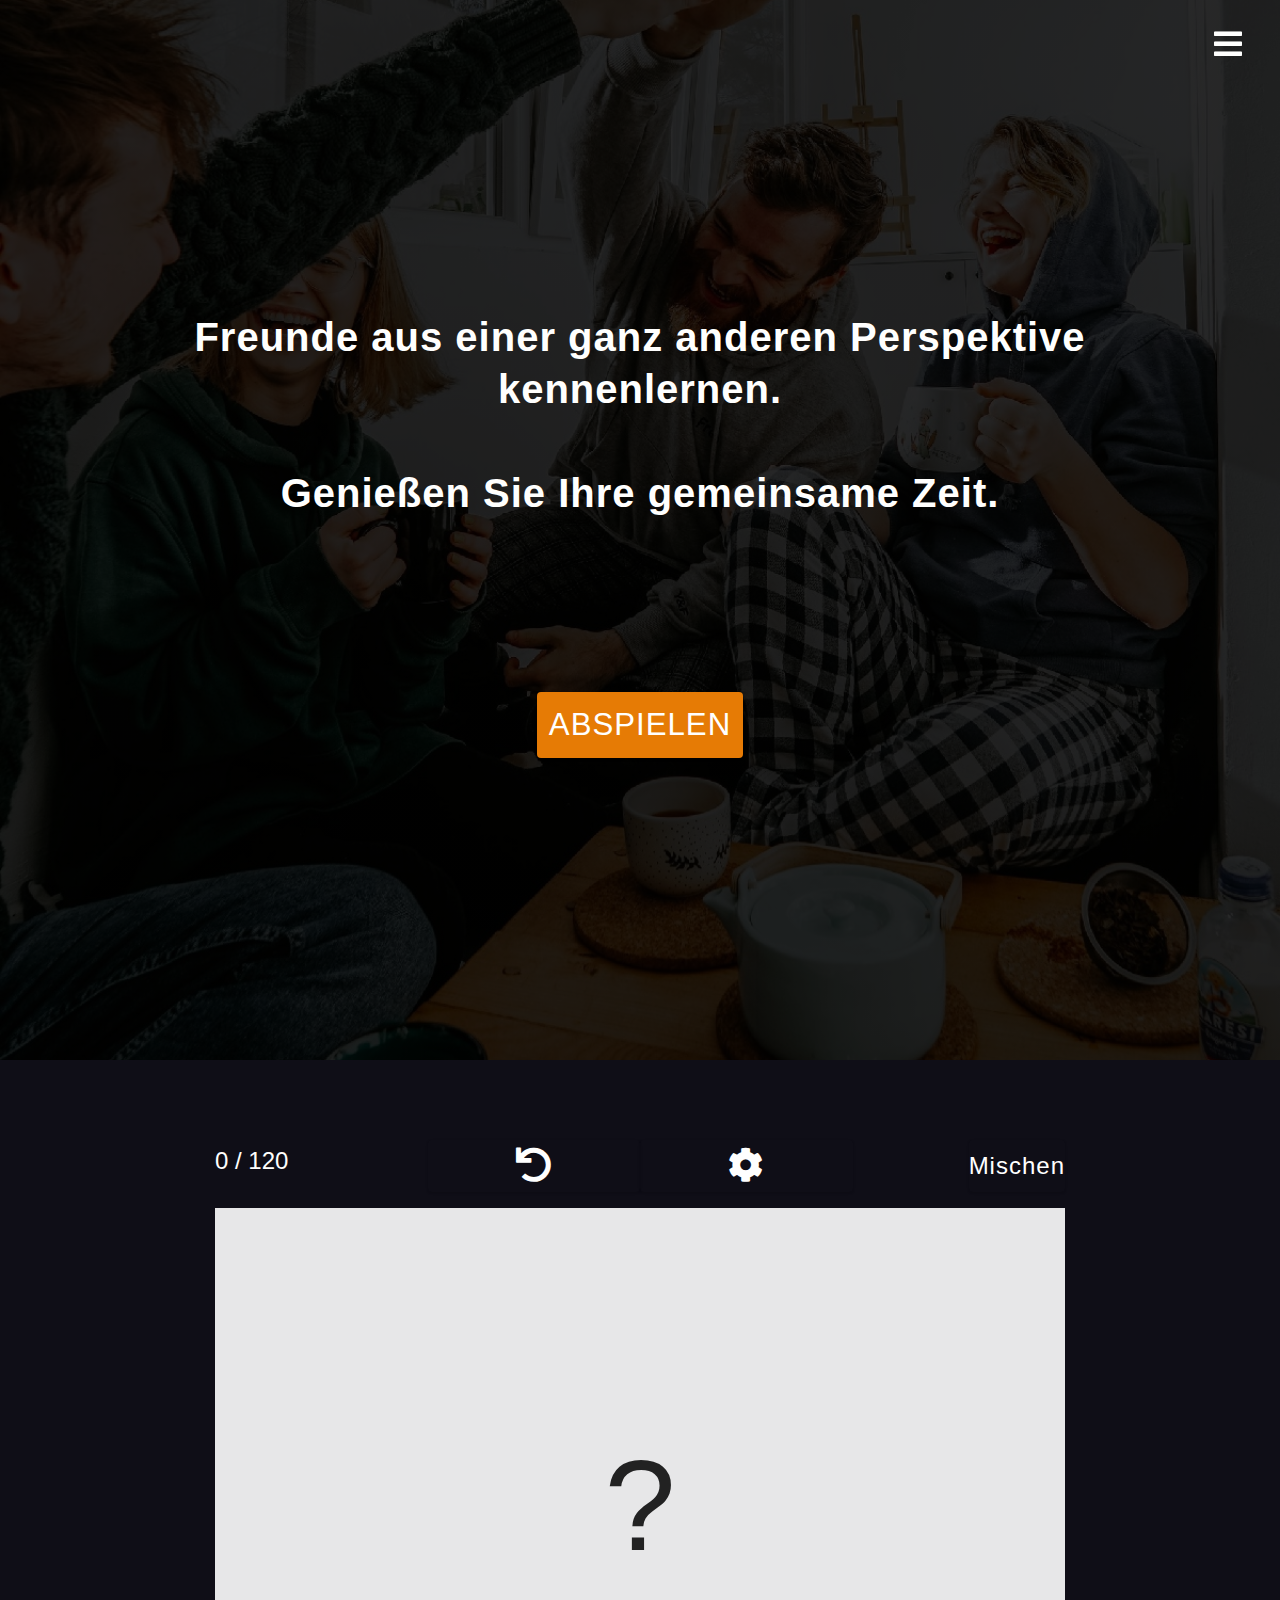
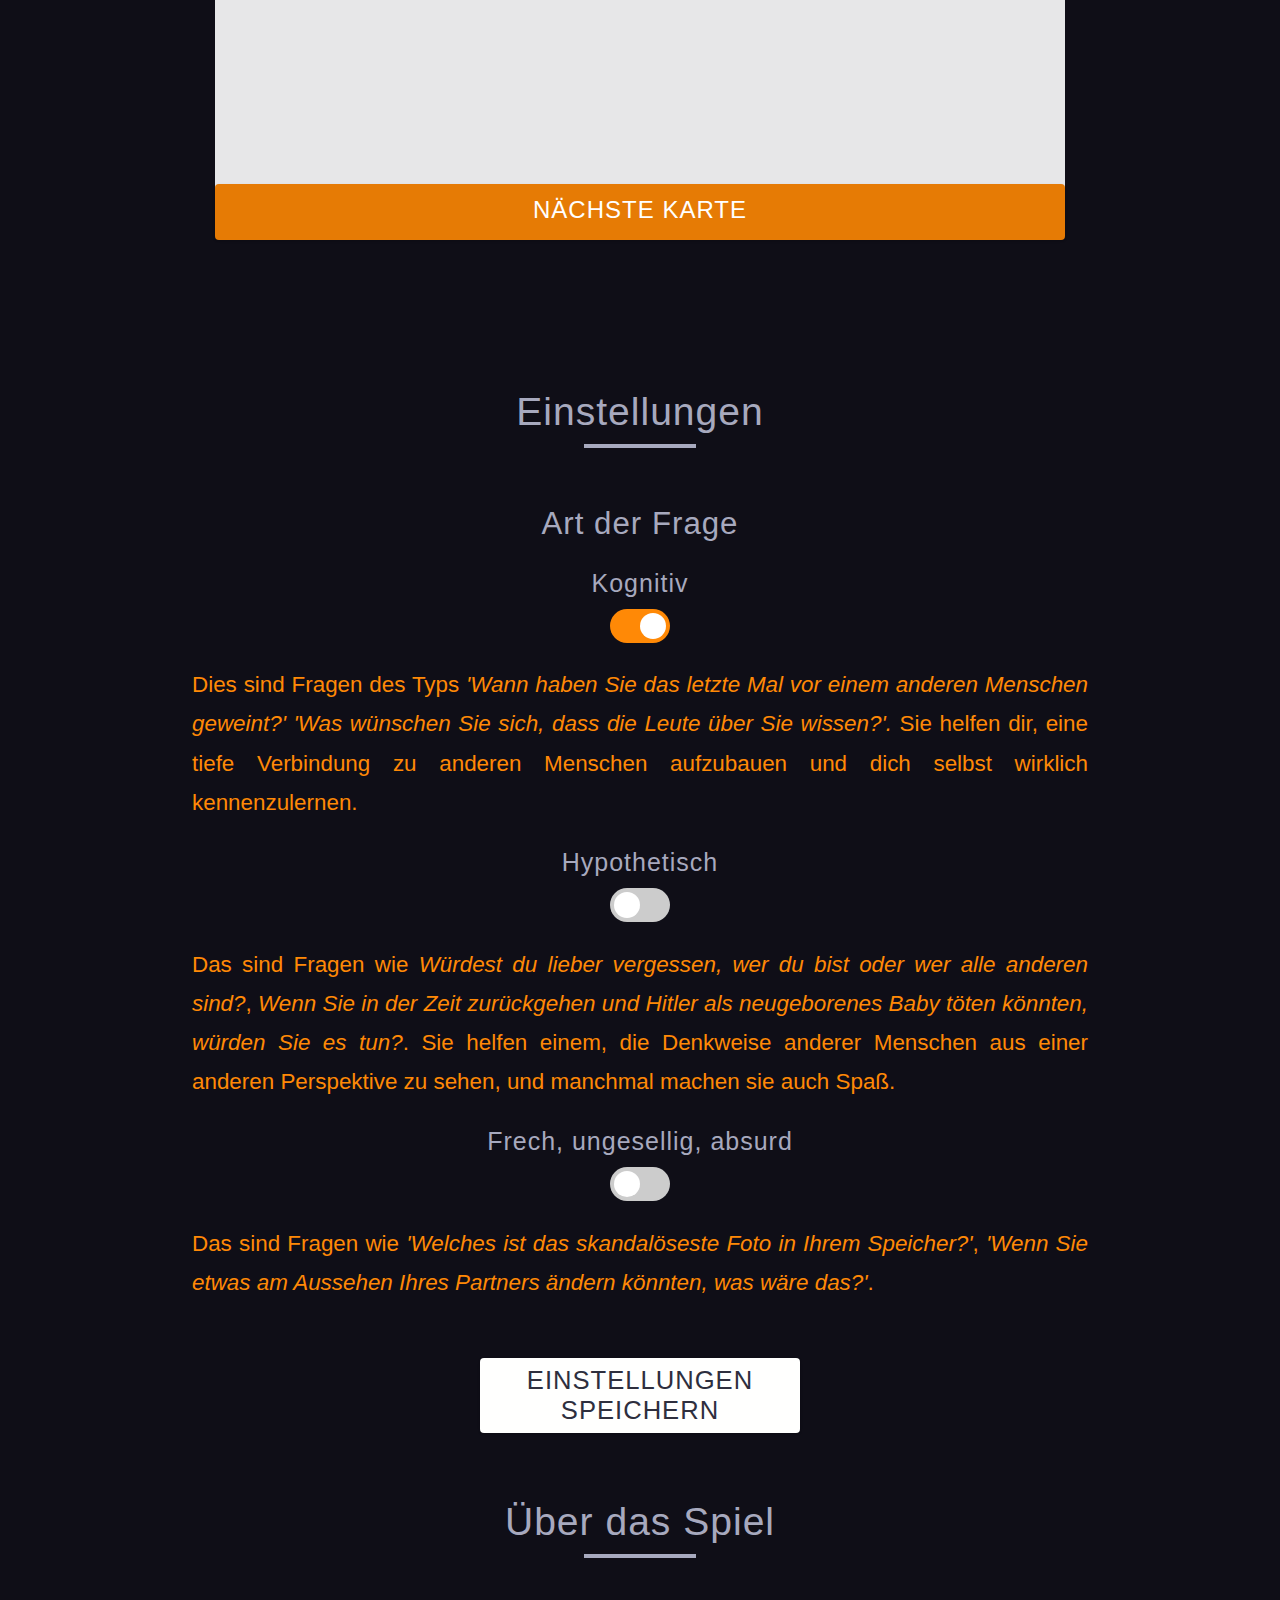
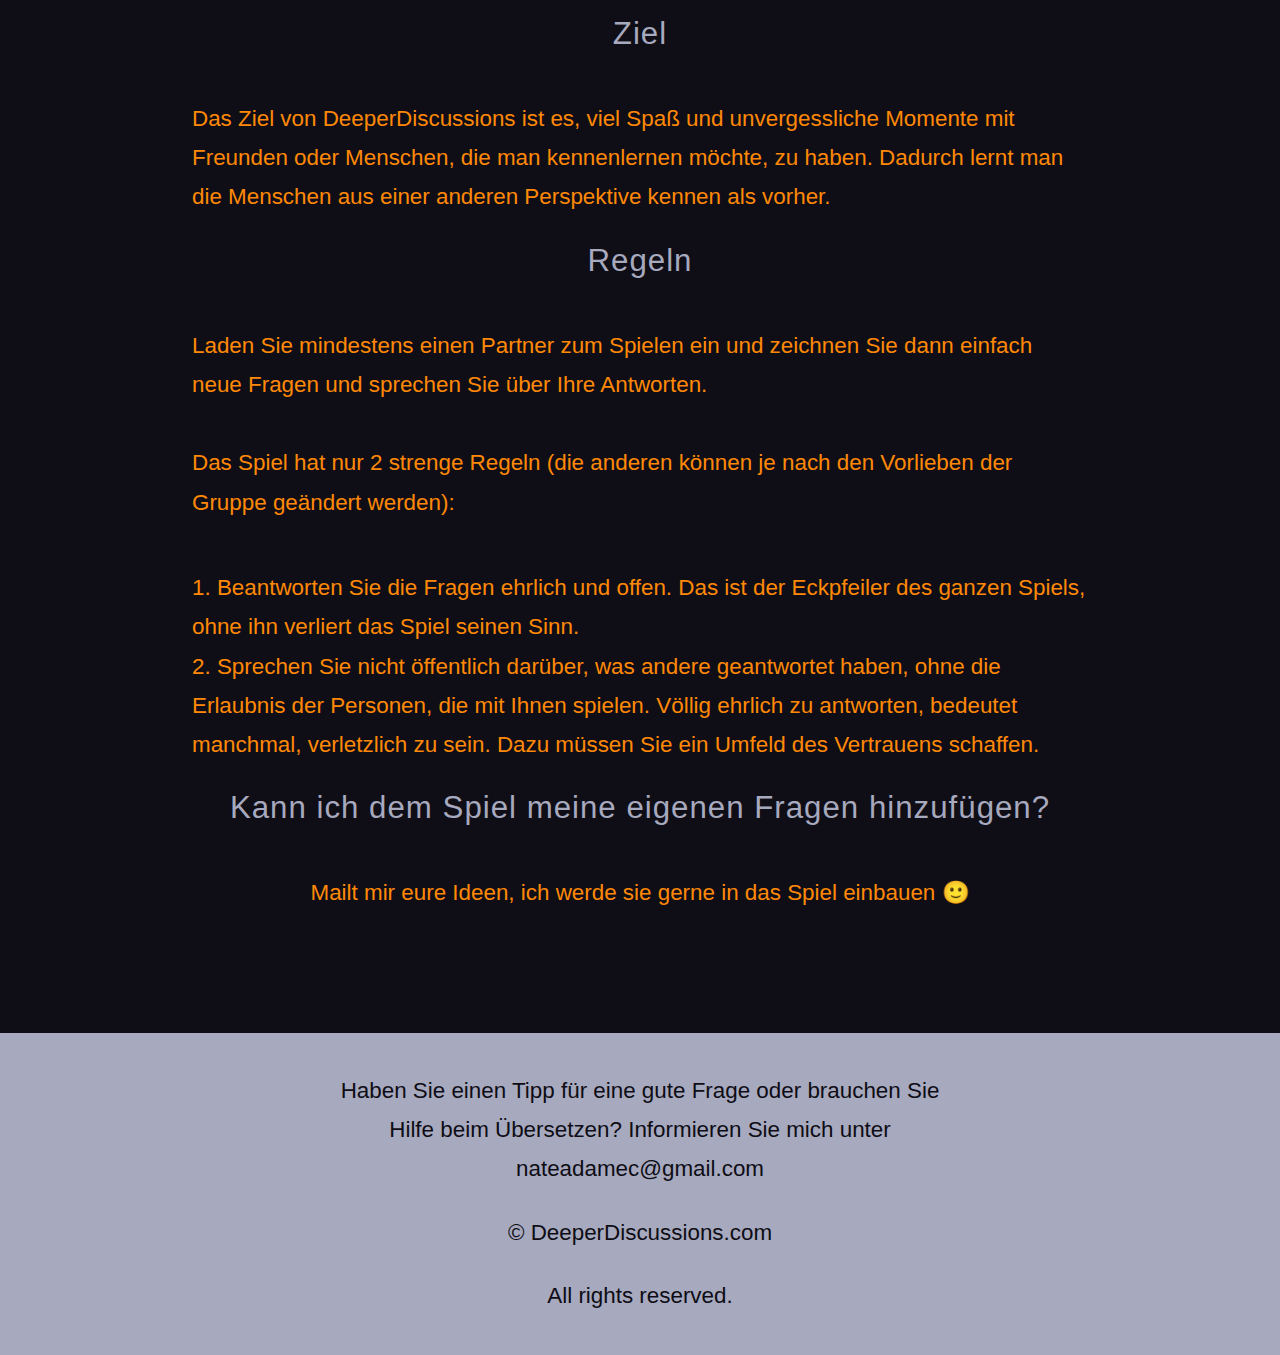
<file: index.html>
<!DOCTYPE html>
<html lang="en">
  <head>
    <!-- Global site tag (gtag.js) - Google Analytics -->
    <script
      async
      src="https://www.googletagmanager.com/gtag/js?id=G-0C2R6HBQ55"
    ></script>
    <script>
      window.dataLayer = window.dataLayer || [];
      function gtag() {
        dataLayer.push(arguments);
      }
      gtag("js", new Date());

      gtag("config", "G-0C2R6HBQ55");
    </script>

    <meta charset="UTF-8" />
    <meta http-equiv="X-UA-Compatible" content="IE=edge" />
    <meta name="viewport" content="width=device-width, initial-scale=1.0" />
    <title class="title">
      DeeperDiscussions - get to know people from a completely different
      perspective.
    </title>

    <meta name="description" content="Enjoy your time together. " />
    <meta name="viewport" content="width=device-width, initial-scale=1" />

    <meta
      property="og:title"
      content="DeeperDiscussions - get to know people from a completely different
      perspective."
    />
    <meta property="og:description" content="Enjoy your time together." />
    <meta property="og:type" content="website" />
    <meta
      property="og:image"
      content="https://i.ibb.co/mD1cCtP/Deeper-Discussions-get-to-know-people-from-a-completely-different-perspective.png"
    />
    <meta property="og:url" content="https://deeperdiscussions.com/" />

    <link rel="icon" type="image/x-icon" href="/favicon.png" />
  </head>
  <!-- font-awesome -->
  <link rel="stylesheet" href="./fontawesome-free-5.12.1-web/css/all.min.css" />
  <!-- normalize css -->
  <link rel="stylesheet" href="./css/normalize.css" />
  <!-- main css -->
  <link rel="stylesheet" href="./css/main.css" />

  <body>
    <!-- HERO IMAGE -->
    <div class="hero-image close-sidebar">
      <!-- HEADER -->
      <header class="header">
        <div class="header-container select-hide">
          <h1>
            <span class="h1a">
              Get to know your friends from a completely different perspective.
            </span>
            <br /><br />
            <span class="h1b"> Enjoy your time together. </span>
          </h1>

          <a href="#play" class="btn hero-btn btnPlay"> PLAY </a>
        </div>
      </header>
      <!-- END OF HEADER -->
    </div>

    <!-- END OF HERO IMAGE -->

    <!-- TOGGLE BUTTON -->
    <button class="toggle-btn" id="toggle-btn">
      <i class="fas fa-bars"></i>
    </button>
    <!-- END OF TOGGLE BUTTON -->

    <!-- NAV -->
    <aside class="sidebar" id="sidebar">
      <div>
        <ul class="sidebar-links">
          <li><a href="#play" class="single-link menuA">Play</a></li>
          <li><a href="#settings" class="single-link menuB">Settings</a></li>
          <li><a href="#about" class="single-link menuC">About a game</a></li>

          <li>
            <div class="demo">
              <div class="dropdown-container">
                <select name="select-language" id="select-language">
                  <option value="en" checked>English</option>
                  <option value="es">español</option>
                  <option value="de">Deutsch</option>
                  <option value="cs">Čeština</option>
                  <option value="fr">Français</option>
                  <option value="pl.html">polski</option>
                  <option value="pt">Português</option>
                  <option value="ru">Русский язык</option>
                </select>
              </div>
            </div>
          </li>
        </ul>
      </div>
    </aside>

    <div class="play close-sidebar" id="play">
      <article class="play-container">
        <div class="deck-info">
          <span class="card-number"> </span>

          <button class="previous-card-btn btn">
            <i class="fas fa-undo"></i>
          </button>

          <button class="settings-card-btn btn">
            <a href="#settings">
              <i class="fas fa-cog"></i>
            </a>
          </button>

          <button class="shuffle btn shuffleBtn">Shuffle</button>
        </div>

        <div class="card">
          <p class="card-text">
            <span class="first-card">?</span>
          </p>
        </div>

        <button class="next-btn btn newBtn">new</button>
      </article>
    </div>
    <!-- END OF PLAY -->

    <!-- SETTINGS  -->
    <section class="settings close-sidebar" id="settings">
      <h2 class="section-heading h1Settings">Settings</h2>
      <div class="title-underline"></div>
      <h3 class="h3a">
        Select the type(s) of questions you want to play with.
      </h3>

      <article class="options">
        <!-- <div class="question-type"> -->
        <h4 class="h4a">Exploring</h4>
        <label class="switch">
          <input
            type="checkbox"
            checked
            class="poznavaci"
            data-id="poznavaci_"
          />
          <span class="slider round"></span>
        </label>
        <!-- </div> -->
        <p>
          <span class="span1"> These are questions like </span>

          <span>
            <em class="span2">
              'When was the last time you cried in front of another
              person?',</em
            >
          </span>

          <span>
            <em class="span3">"What do you wish people knew about you?".</em>
          </span>

          <span class="span4">
            They help you make a deep connection with other people and really
            get to know each other.
          </span>
        </p>

        <!-- <div class="question-type"> -->
        <h4 class="h4b">Hypothetical</h4>
        <label class="switch">
          <input type="checkbox" class="hypoteticke" data-id="hypoteticke_" />
          <span class="slider round"></span>
        </label>
        <!-- </div> -->
        <p>
          <span class="span5"> These are questions like </span>
          <span>
            <em class="span6"
              >'Would you rather forget who you are or who everyone else
              is?'</em
            >,
          </span>

          <span>
            <em class="span7"
              >'If you could go back in time and kill Hitler as a newborn baby,
              would you do it?'</em
            >.
          </span>

          <span class="span8">
            They help you see other people's thinking from a completely
            different perspective and sometimes they are fun.
          </span>
        </p>
        <!-- <div class="question-type"> -->
        <h4 class="h4c">Bold, improper, or absurd</h4>
        <label class="switch">
          <input type="checkbox" class="crazy" data-id="crazy_" />
          <span class="slider round"></span>
        </label>
        <!-- </div> -->
        <p>
          <span class="span9"> These are questions like </span>

          <span>
            <em class="span10"
              >'What's the most scandalous photo in your stash?'</em
            >,
            <em class="span10b"
              >'If you could change one thing about your partner's appearance,
              what would it be?'</em
            >.
          </span>

          <span class="span11"> </span>
        </p>
        <button class="next-btn btn save-settings">
          <a href="#play" class="scrollTo saveBtn">Save settings</a>
        </button>
      </article>
    </section>
    <!-- END OF SETTINGS  -->

    <!-- ABOUT A GAME -->
    <section class="about close-sidebar" id="about">
      <div class="about_sec">
        <h2 class="section-heading h2b">About a game</h2>
        <div class="title-underline"></div>
        <h3 class="h3x">Mission</h3>
        <p class="p1">
          The mission of DeeperDiscussions is to enjoy fun and unforgettable
          moments with friends or people you want to get to know. It allows you
          to get to know people from a different perspective than before.
        </p>
        <h3 class="h3b">Rules</h3>
        <p>
          <span class="span12">
            Invite at least one partner to play and then just draw new questions
            and talk about your answers.
          </span>

          <br />
          <br />
          <span class="span13"> The game has only 2 strict rules: </span>
        </p>

        <p class="number_list">
          <span class="span14">
            <strong> 1. Answer questions honestly and openly.</strong>
          </span>

          <span class="span14b">
            This is the cornerstone of the game without which the game loses its
            meaning.
          </span>
          <br />

          <span class="span15">
            <strong>
              2. Don't talk publicly about what others have answered without
              permission.
            </strong>
          </span>

          <span class="span16">
            Answering completely honestly sometimes means being vulnerable. To
            do this, you need to create an environment of trust.
          </span>
        </p>

        <h3 class="h3c">Can I add new questions to the game?</h3>
        <p class="p2">
          Sure, email me your suggestions, I'll be happy to add them to the
          game.
        </p>
      </div>
    </section>

    <footer class="footer close-sidebar">
      <article class="footer-section">
        <p class="p3">
          Do you have an idea for a good question or do you want help with the
          translation? Let me know at nateadamec@gmail.com
        </p>

        <p class="p4">&copy;<span id="date"></span> DeeperDiscussions.com</p>

        <p class="p5">All rights reserved.</p>
      </article>
    </footer>

    <script src="./app.js"></script>
  </body>
</html>
</file>
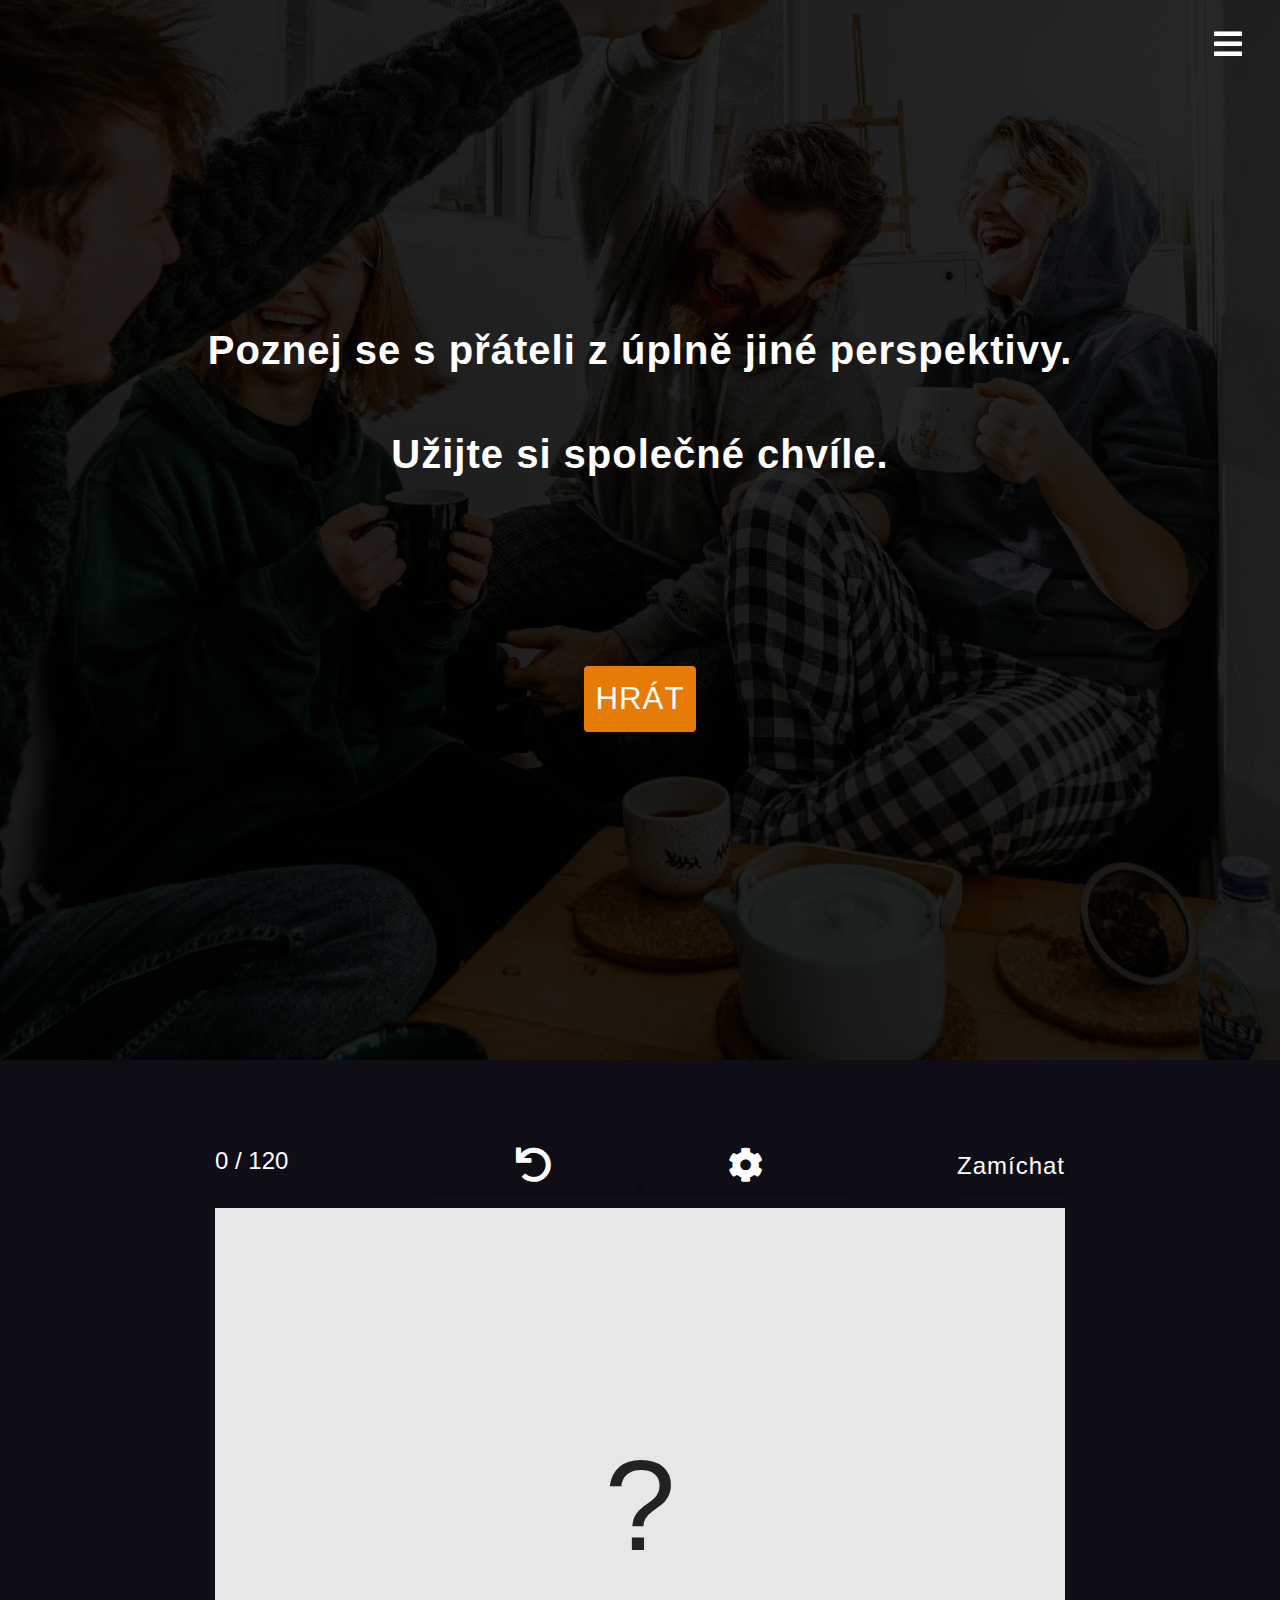
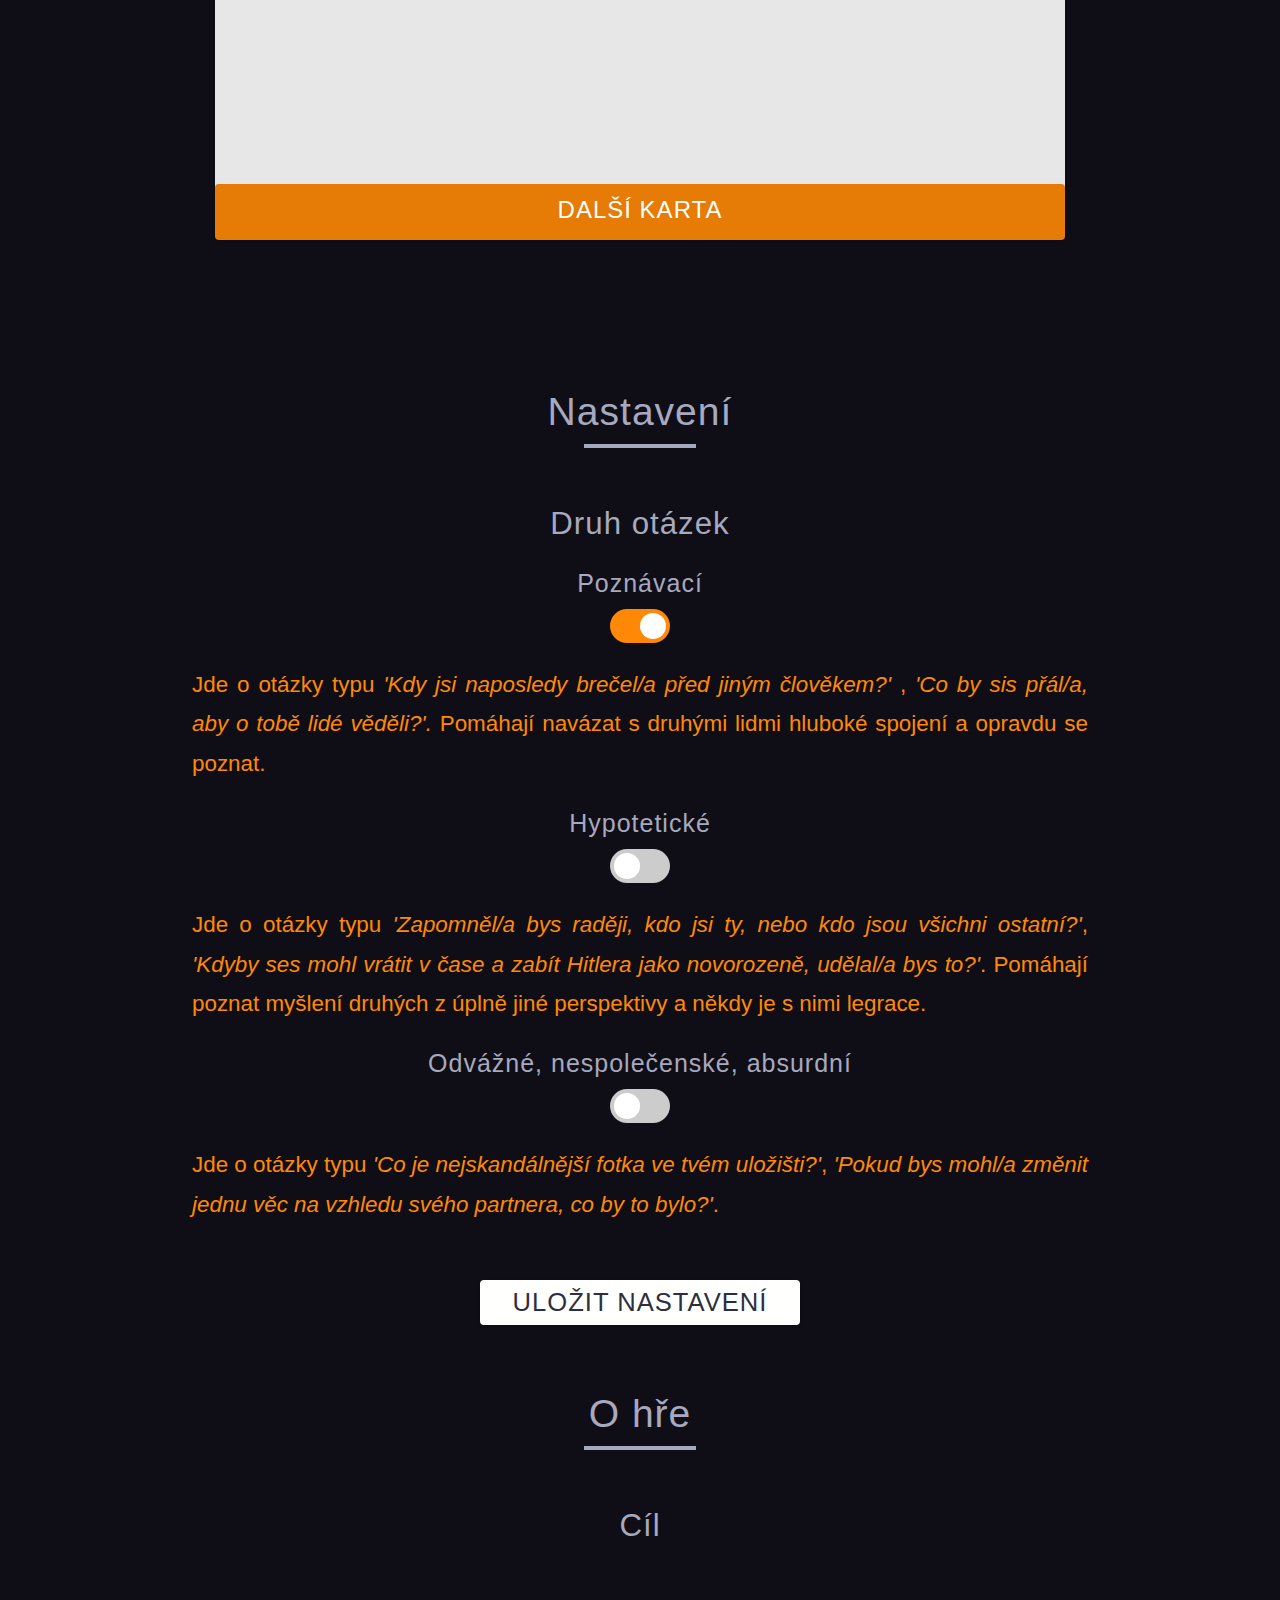
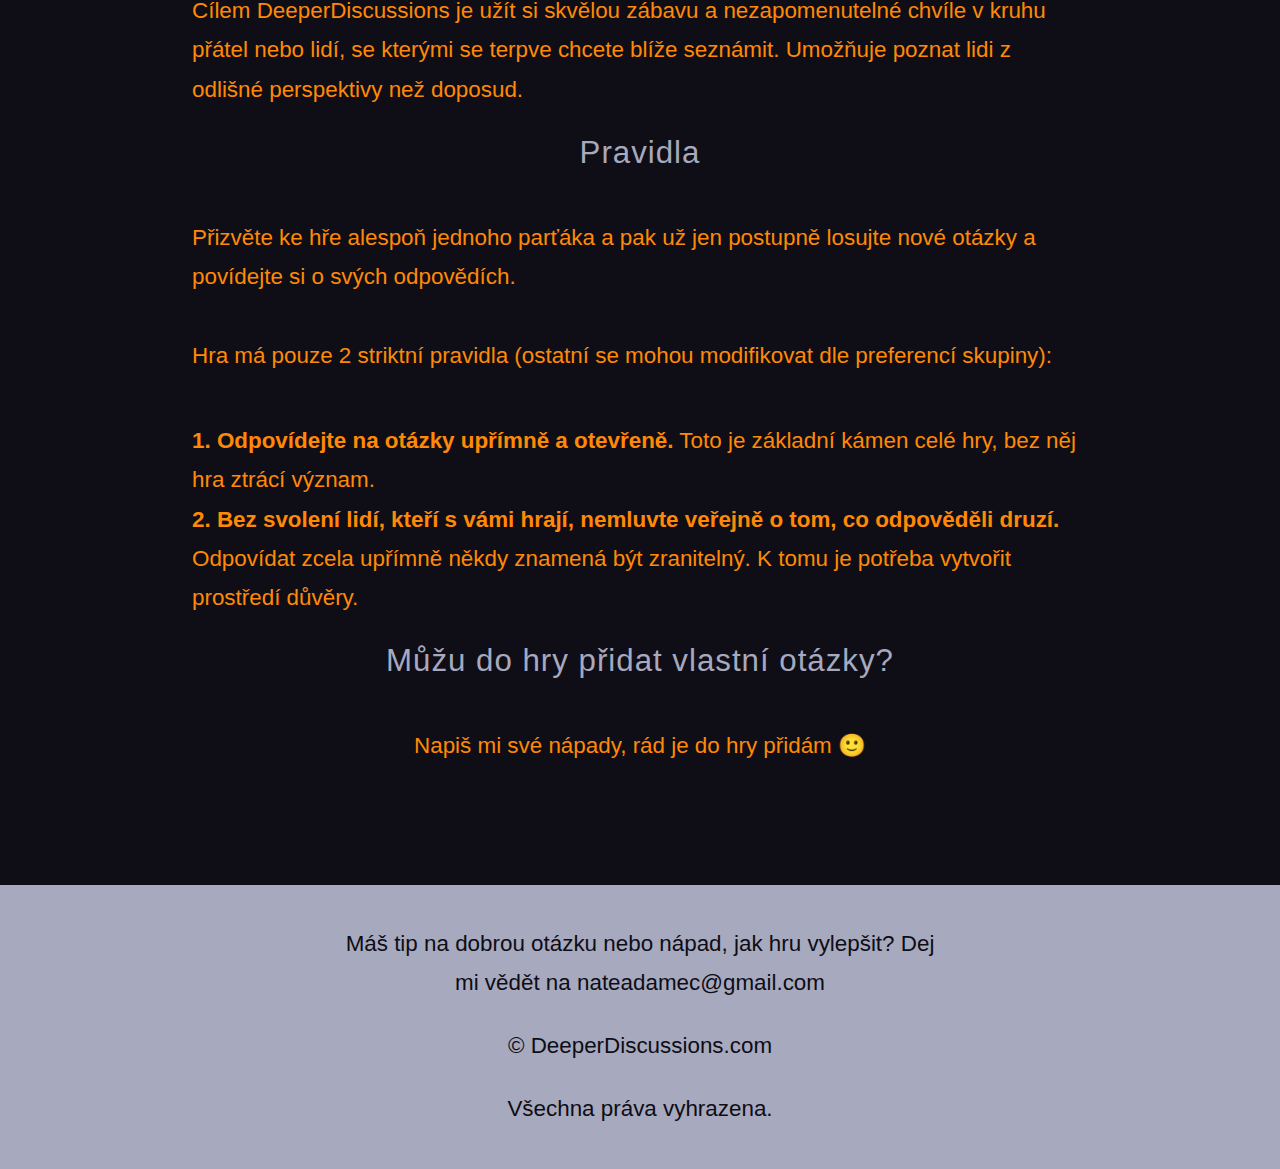
<file: cs.html>
<!DOCTYPE html>
<html lang="cs">
  <head>
    <!-- Global site tag (gtag.js) - Google Analytics -->
    <script
      async
      src="https://www.googletagmanager.com/gtag/js?id=G-0C2R6HBQ55"
    ></script>
    <script>
      window.dataLayer = window.dataLayer || [];
      function gtag() {
        dataLayer.push(arguments);
      }
      gtag("js", new Date());

      gtag("config", "G-0C2R6HBQ55");
    </script>

    <meta charset="UTF-8" />
    <meta http-equiv="X-UA-Compatible" content="IE=edge" />
    <meta name="viewport" content="width=device-width, initial-scale=1.0" />
    <title class="title">
      DeeperDiscussions - get to know people from a completely different
      perspective
    </title>
    <link rel="icon" type="image/x-icon" href="/favicon.png" />
  </head>
  <!-- font-awesome -->
  <link rel="stylesheet" href="./fontawesome-free-5.12.1-web/css/all.min.css" />
  <!-- normalize css -->
  <link rel="stylesheet" href="./css/normalize.css" />
  <!-- main css -->
  <link rel="stylesheet" href="./css/main.css" />

  <body>
    <!-- HERO IMAGE -->
    <div class="hero-image close-sidebar">
      <!-- HEADER -->
      <header class="header">
        <div class="header-container select-hide">
          <h1>
            <span class="h1a">
              Get to know your friends from a completely different perspective.
            </span>
            <br /><br />
            <span class="h1b"> Enjoy your time together. </span>
          </h1>

          <a href="#play" class="btn hero-btn btnPlay"> PLAY </a>
        </div>
      </header>
      <!-- END OF HEADER -->
    </div>

    <!-- END OF HERO IMAGE -->

    <!-- TOGGLE BUTTON -->
    <button class="toggle-btn" id="toggle-btn">
      <i class="fas fa-bars"></i>
    </button>
    <!-- END OF TOGGLE BUTTON -->

    <!-- NAV -->
    <aside class="sidebar" id="sidebar">
      <div>
        <ul class="sidebar-links">
          <li><a href="#play" class="single-link menuA">Play</a></li>
          <li><a href="#settings" class="single-link menuB">Settings</a></li>
          <li><a href="#about" class="single-link menuC">About a game</a></li>

          <li>
            <div class="demo">
              <div class="dropdown-container">
                <select name="select-language" id="select-language">
                  <option value="cs">Čeština</option>
                  <option value="en">English</option>
                  <option value="es">español</option>
                  <option value="de">Deutsch</option>
                  <option value="fr">Français</option>
                  <option value="pl">polski</option>
                  <option value="pt">Português</option>
                  <option value="ru">Русский язык</option>
                </select>
              </div>
            </div>
          </li>
        </ul>
      </div>
    </aside>

    <div class="play close-sidebar" id="play">
      <article class="play-container">
        <div class="deck-info">
          <span class="card-number"> </span>

          <button class="previous-card-btn btn">
            <i class="fas fa-undo"></i>
          </button>

          <button class="settings-card-btn btn">
            <a href="#settings">
              <i class="fas fa-cog"></i>
            </a>
          </button>

          <button class="shuffle btn shuffleBtn">Shuffle</button>
        </div>

        <div class="card">
          <p class="card-text">
            <span class="first-card">?</span>
          </p>
        </div>

        <button class="next-btn btn newBtn">new</button>
      </article>
    </div>
    <!-- END OF PLAY -->

    <!-- SETTINGS  -->
    <section class="settings close-sidebar" id="settings">
      <h2 class="section-heading h1Settings">Settings</h2>
      <div class="title-underline"></div>
      <h3 class="h3a">
        Select the type(s) of questions you want to play with.
      </h3>

      <article class="options">
        <!-- <div class="question-type"> -->
        <h4 class="h4a">Exploring</h4>
        <label class="switch">
          <input
            type="checkbox"
            checked
            class="poznavaci"
            data-id="poznavaci_"
          />
          <span class="slider round"></span>
        </label>
        <!-- </div> -->
        <p>
          <span class="span1"> These are questions like </span>

          <span>
            <em class="span2">
              'When was the last time you cried in front of another person?'</em
            >
            ,
          </span>

          <span>
            <em class="span3">"What do you wish people knew about you?".</em>
          </span>

          <span class="span4">
            They help you make a deep connection with other people and really
            get to know each other.
          </span>
        </p>

        <!-- <div class="question-type"> -->
        <h4 class="h4b">Hypothetical</h4>
        <label class="switch">
          <input type="checkbox" class="hypoteticke" data-id="hypoteticke_" />
          <span class="slider round"></span>
        </label>
        <!-- </div> -->
        <p>
          <span class="span5"> These are questions like </span>
          <span>
            <em class="span6"
              >'Would you rather forget who you are or who everyone else
              is?'</em
            >,
          </span>

          <span>
            <em class="span7"
              >'If you could go back in time and kill Hitler as a newborn baby,
              would you do it?'</em
            >.
          </span>

          <span class="span8">
            They help you see other people's thinking from a completely
            different perspective and sometimes they are fun.
          </span>
        </p>
        <!-- <div class="question-type"> -->
        <h4 class="h4c">Bold, improper or absurd</h4>
        <label class="switch">
          <input type="checkbox" class="crazy" data-id="crazy_" />
          <span class="slider round"></span>
        </label>
        <!-- </div> -->
        <p>
          <span class="span9"> These are questions like </span>

          <span>
            <em class="span10"
              >'What's the most scandalous photo in your stash?'</em
            >,
            <em class="span10b"
              >'If you could change one thing about your partner's appearance,
              what would it be?'</em
            >.
          </span>

          <span class="span11">
            They're questions you probably don't often ask others. They're not
            for everyone, so choose this option especially if you want to play
            with people who are inclined to have open and unique conversations.
          </span>
        </p>
        <button class="next-btn btn save-settings">
          <a href="#play" class="scrollTo saveBtn">Save settings</a>
        </button>
      </article>
    </section>
    <!-- END OF SETTINGS  -->

    <!-- ABOUT A GAME -->
    <section class="about close-sidebar" id="about">
      <div class="about_sec">
        <h2 class="section-heading h2b">About a game</h2>
        <div class="title-underline"></div>
        <h3 class="h3x">Mission</h3>
        <p class="p1">
          The mission of DeeperDiscussions is to enjoy great fun and
          unforgettable moments with friends or people you want to get to know.
          It allows you to get to know people from a different perspective than
          before.
        </p>
        <h3 class="h3b">Rules</h3>
        <p>
          <span class="span12">
            Invite at least one partner to play and then just draw new questions
            and talk about your answers.
          </span>

          <br />
          <br />
          <span class="span13">
            The game has only 2 strict rules (the others can be modified
            according to the group's preferences):
          </span>
        </p>

        <p class="number_list">
          <span>
            <strong class="span14">
              1. Answer questions honestly and openly.</strong
            >
          </span>

          <span class="span14b">
            This is the cornerstone of the game, without it the game loses its
            meaning.
          </span>
          <br />

          <span>
            <strong class="span15">
              2. Don't talk publicly about what others have answered without the
              permission of the people playing with you
            </strong>
          </span>

          <span class="span16">
            Answering completely honestly sometimes means being vulnerable. To
            do this, you need to create an environment of trust.
          </span>
        </p>

        <h3 class="h3c">Can I add new questions to the game?</h3>
        <p class="p2">
          Sure, email me your suggestions, I'll be happy to add them to the
          game.
        </p>
      </div>
    </section>

    <footer class="footer close-sidebar">
      <article class="footer-section">
        <p class="p3">
          Do you have a good question or an idea to improve the game? Let me
          know at nateadamec@gmail.com<a
            style="color: #0e0d15"
            href="https://stolnitenis-frydekmistek.cz"
            >.</a
          >
        </p>

        <p class="p4">&copy;<span id="date"></span> DeeperDiscussions.com</p>

        <p class="p5"></p>
      </article>
    </footer>

    <script type="module" src="./app.js"></script>
  </body>
</html>
</file>
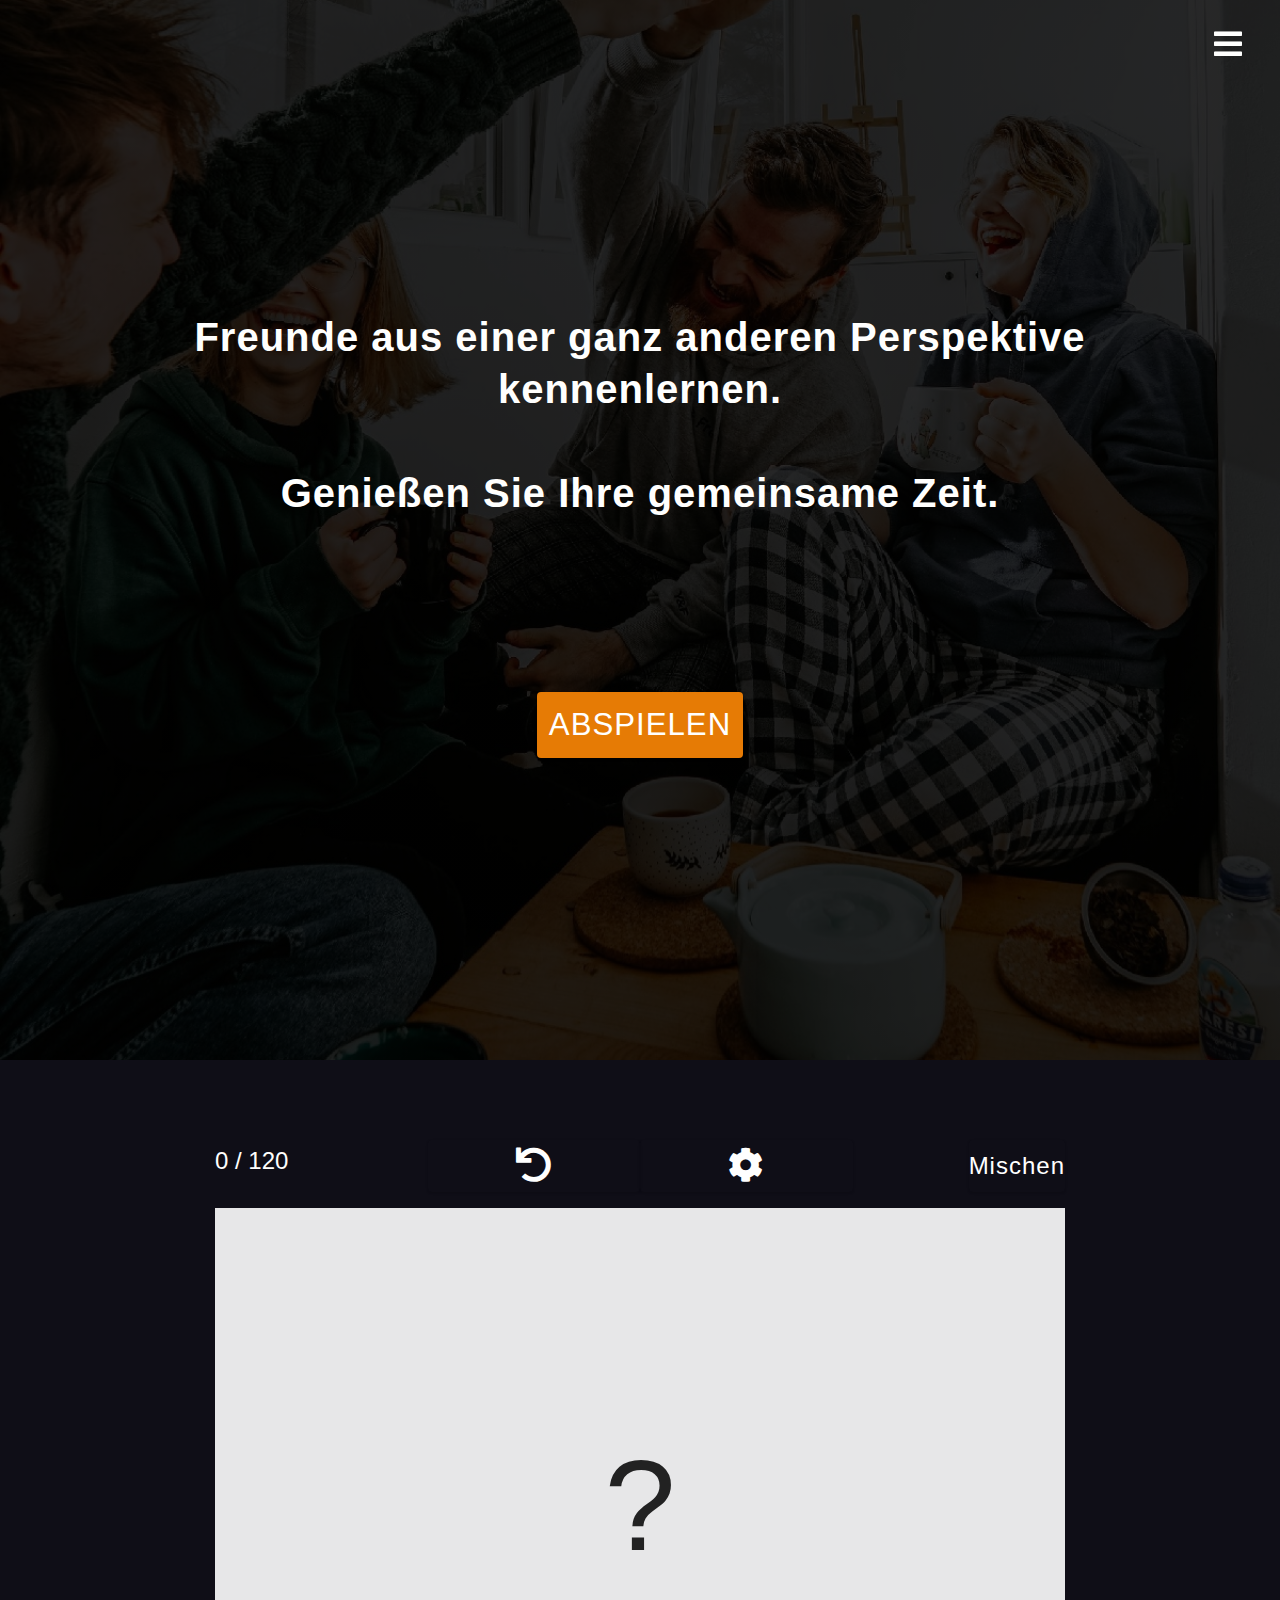
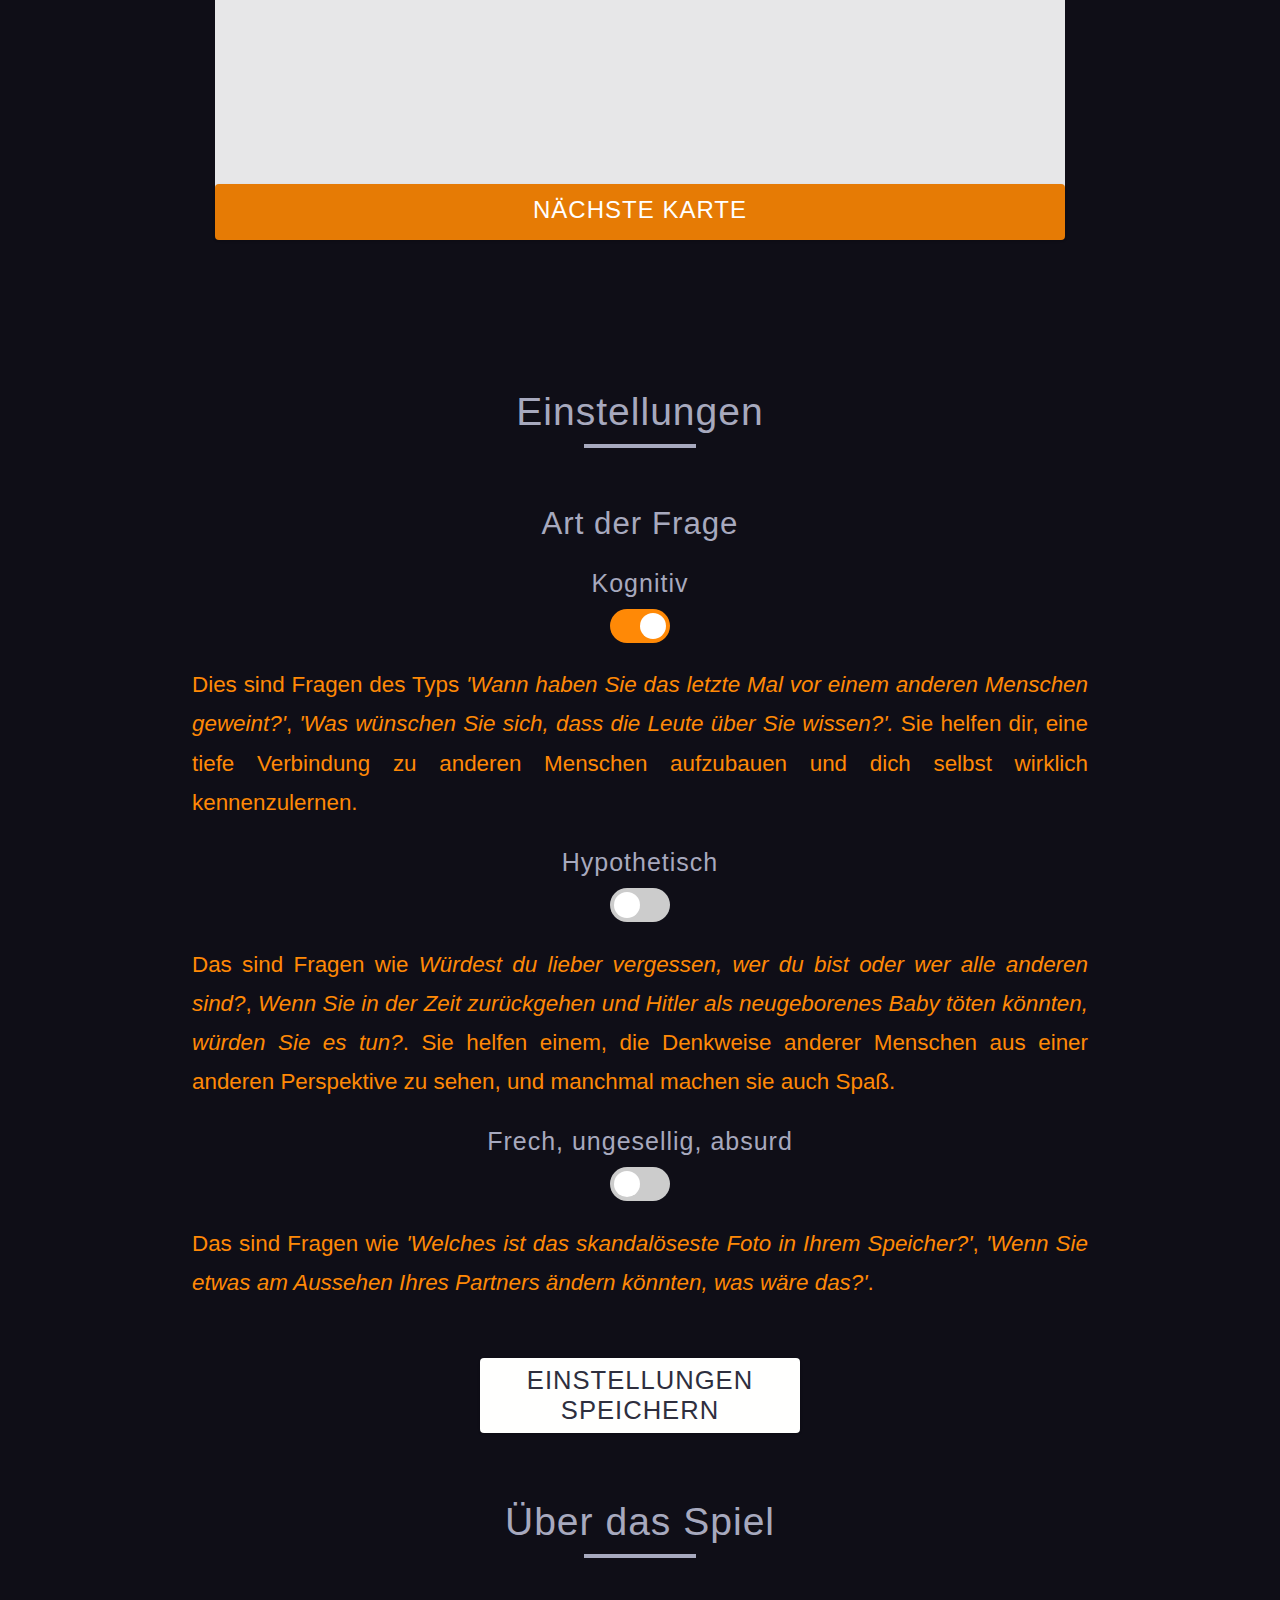
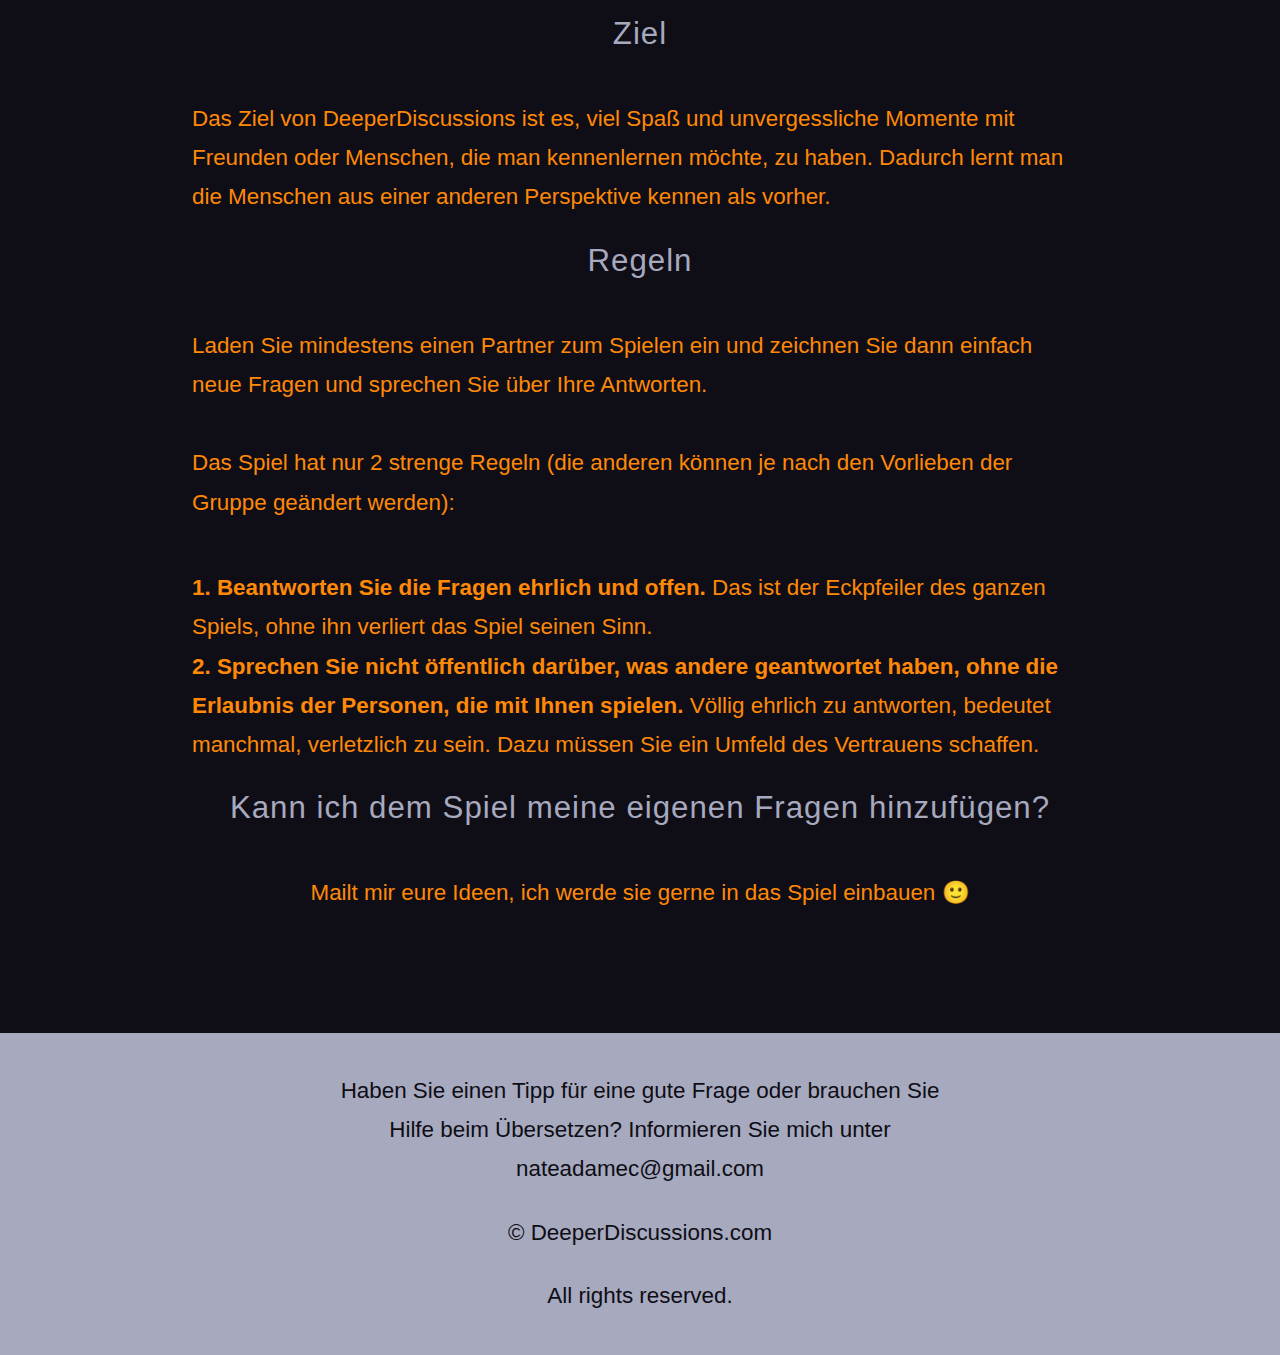
<file: de.html>
<!DOCTYPE html>
<html lang="de">
  <head>
    <!-- Global site tag (gtag.js) - Google Analytics -->
    <script
      async
      src="https://www.googletagmanager.com/gtag/js?id=G-0C2R6HBQ55"
    ></script>
    <script>
      window.dataLayer = window.dataLayer || [];
      function gtag() {
        dataLayer.push(arguments);
      }
      gtag("js", new Date());

      gtag("config", "G-0C2R6HBQ55");
    </script>

    <meta charset="UTF-8" />
    <meta http-equiv="X-UA-Compatible" content="IE=edge" />
    <meta name="viewport" content="width=device-width, initial-scale=1.0" />
    <title class="title">
      DeeperDiscussions - get to know people from a completely different
      perspective
    </title>
    <link rel="icon" type="image/x-icon" href="/favicon.png" />
  </head>
  <!-- font-awesome -->
  <link rel="stylesheet" href="./fontawesome-free-5.12.1-web/css/all.min.css" />
  <!-- normalize css -->
  <link rel="stylesheet" href="./css/normalize.css" />
  <!-- main css -->
  <link rel="stylesheet" href="./css/main.css" />

  <body>
    <!-- HERO IMAGE -->
    <div class="hero-image close-sidebar">
      <!-- HEADER -->
      <header class="header">
        <div class="header-container select-hide">
          <h1>
            <span class="h1a">
              Get to know your friends from a completely different perspective.
            </span>
            <br /><br />
            <span class="h1b"> Enjoy your time together. </span>
          </h1>

          <a href="#play" class="btn hero-btn btnPlay"> PLAY </a>
        </div>
      </header>
      <!-- END OF HEADER -->
    </div>

    <!-- END OF HERO IMAGE -->

    <!-- TOGGLE BUTTON -->
    <button class="toggle-btn" id="toggle-btn">
      <i class="fas fa-bars"></i>
    </button>
    <!-- END OF TOGGLE BUTTON -->

    <!-- NAV -->
    <aside class="sidebar" id="sidebar">
      <div>
        <ul class="sidebar-links">
          <li><a href="#play" class="single-link menuA">Play</a></li>
          <li><a href="#settings" class="single-link menuB">Settings</a></li>
          <li><a href="#about" class="single-link menuC">About a game</a></li>

          <li>
            <div class="demo">
              <div class="dropdown-container">
                <select name="select-language" id="select-language">
                  <option value="de">Deutsch</option>
                  <option value="en">English</option>
                  <option value="es">español</option>
                  <option value="cs">Čeština</option>
                  <option value="fr">Français</option>
                  <option value="pl">polski</option>
                  <option value="pt">Português</option>
                  <option value="ru">Русский язык</option>
                </select>
              </div>
            </div>
          </li>
        </ul>
      </div>
    </aside>

    <div class="play close-sidebar" id="play">
      <article class="play-container">
        <div class="deck-info">
          <span class="card-number"> </span>

          <button class="previous-card-btn btn">
            <i class="fas fa-undo"></i>
          </button>

          <button class="settings-card-btn btn">
            <a href="#settings">
              <i class="fas fa-cog"></i>
            </a>
          </button>

          <button class="shuffle btn shuffleBtn">Shuffle</button>
        </div>

        <div class="card">
          <p class="card-text">
            <span class="first-card">?</span>
          </p>
        </div>

        <button class="next-btn btn newBtn">new</button>
      </article>
    </div>
    <!-- END OF PLAY -->

    <!-- SETTINGS  -->
    <section class="settings close-sidebar" id="settings">
      <h2 class="section-heading h1Settings">Settings</h2>
      <div class="title-underline"></div>
      <h3 class="h3a">
        Select the type(s) of questions you want to play with.
      </h3>

      <article class="options">
        <!-- <div class="question-type"> -->
        <h4 class="h4a">Exploring</h4>
        <label class="switch">
          <input
            type="checkbox"
            checked
            class="poznavaci"
            data-id="poznavaci_"
          />
          <span class="slider round"></span>
        </label>
        <!-- </div> -->
        <p>
          <span class="span1"> These are questions like </span>

          <span>
            <em class="span2">
              'When was the last time you cried in front of another person?'</em
            >,
          </span>

          <span>
            <em class="span3">"What do you wish people knew about you?".</em>
          </span>

          <span class="span4">
            They help you make a deep connection with other people and really
            get to know each other.
          </span>
        </p>

        <!-- <div class="question-type"> -->
        <h4 class="h4b">Hypothetical</h4>
        <label class="switch">
          <input type="checkbox" class="hypoteticke" data-id="hypoteticke_" />
          <span class="slider round"></span>
        </label>
        <!-- </div> -->
        <p>
          <span class="span5"> These are questions like </span>
          <span>
            <em class="span6"
              >'Would you rather forget who you are or who everyone else
              is?'</em
            >,
          </span>

          <span>
            <em class="span7"
              >'If you could go back in time and kill Hitler as a newborn baby,
              would you do it?'</em
            >.
          </span>

          <span class="span8">
            They help you see other people's thinking from a completely
            different perspective and sometimes they are fun.
          </span>
        </p>
        <!-- <div class="question-type"> -->
        <h4 class="h4c">Bold, improper or absurd</h4>
        <label class="switch">
          <input type="checkbox" class="crazy" data-id="crazy_" />
          <span class="slider round"></span>
        </label>
        <!-- </div> -->
        <p>
          <span class="span9"> These are questions like </span>

          <span>
            <em class="span10"
              >'What's the most scandalous photo in your stash?'</em
            >,
            <em class="span10b"
              >'If you could change one thing about your partner's appearance,
              what would it be?'</em
            >.
          </span>

          <span class="span11">
            They're questions you probably don't often ask others. They're not
            for everyone, so choose this option especially if you want to play
            with people who are inclined to have open and unique conversations.
          </span>
        </p>
        <button class="next-btn btn save-settings">
          <a href="#play" class="scrollTo saveBtn">Save settings</a>
        </button>
      </article>
    </section>
    <!-- END OF SETTINGS  -->

    <!-- ABOUT A GAME -->
    <section class="about close-sidebar" id="about">
      <div class="about_sec">
        <h2 class="section-heading h2b">About a game</h2>
        <div class="title-underline"></div>
        <h3 class="h3x">Mission</h3>
        <p class="p1">
          The mission of DeeperDiscussions is to enjoy great fun and
          unforgettable moments with friends or people you want to get to know.
          It allows you to get to know people from a different perspective than
          before.
        </p>
        <h3 class="h3b">Rules</h3>
        <p>
          <span class="span12">
            Invite at least one partner to play and then just draw new questions
            and talk about your answers.
          </span>

          <br />
          <br />
          <span class="span13">
            The game has only 2 strict rules (the others can be modified
            according to the group's preferences):
          </span>
        </p>

        <p class="number_list">
          <span>
            <strong class="span14">
              1. Answer questions honestly and openly.</strong
            >
          </span>

          <span class="span14b">
            This is the cornerstone of the game, without it the game loses its
            meaning.
          </span>
          <br />

          <span>
            <strong class="span15">
              2. Don't talk publicly about what others have answered without the
              permission of the people playing with you
            </strong>
          </span>

          <span class="span16">
            Answering completely honestly sometimes means being vulnerable. To
            do this, you need to create an environment of trust.
          </span>
        </p>

        <h3 class="h3c">Can I add new questions to the game?</h3>
        <p class="p2">
          Sure, email me your suggestions, I'll be happy to add them to the
          game.
        </p>
      </div>
    </section>

    <footer class="footer close-sidebar">
      <article class="footer-section">
        <p class="p3">
          Do you have a good question or an idea to improve the game? Let me
          know at nateadamec@gmail.com.
        </p>

        <p class="p4">&copy;<span id="date"></span> DeeperDiscussions.com</p>

        <p class="p5">All rights reserved.</p>
      </article>
    </footer>

    <script type="module" src="./app.js"></script>
  </body>
</html>
</file>
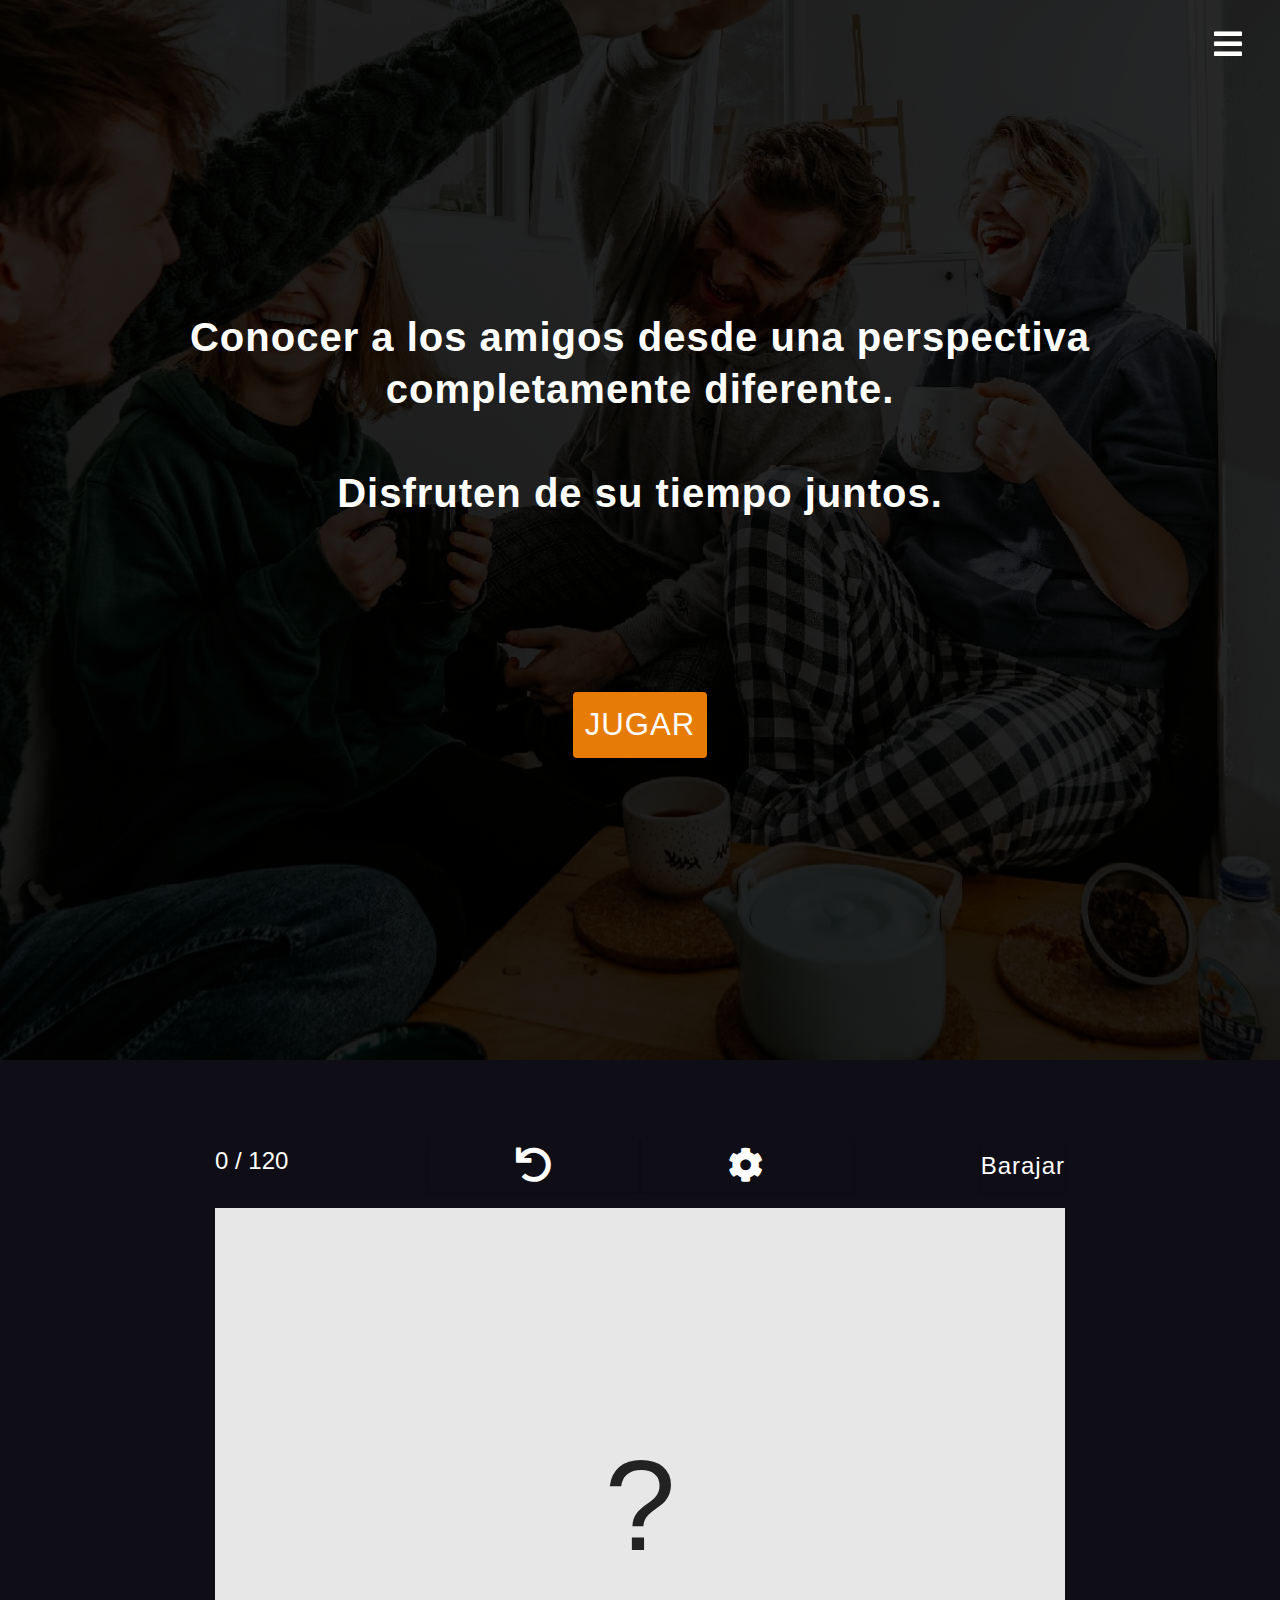
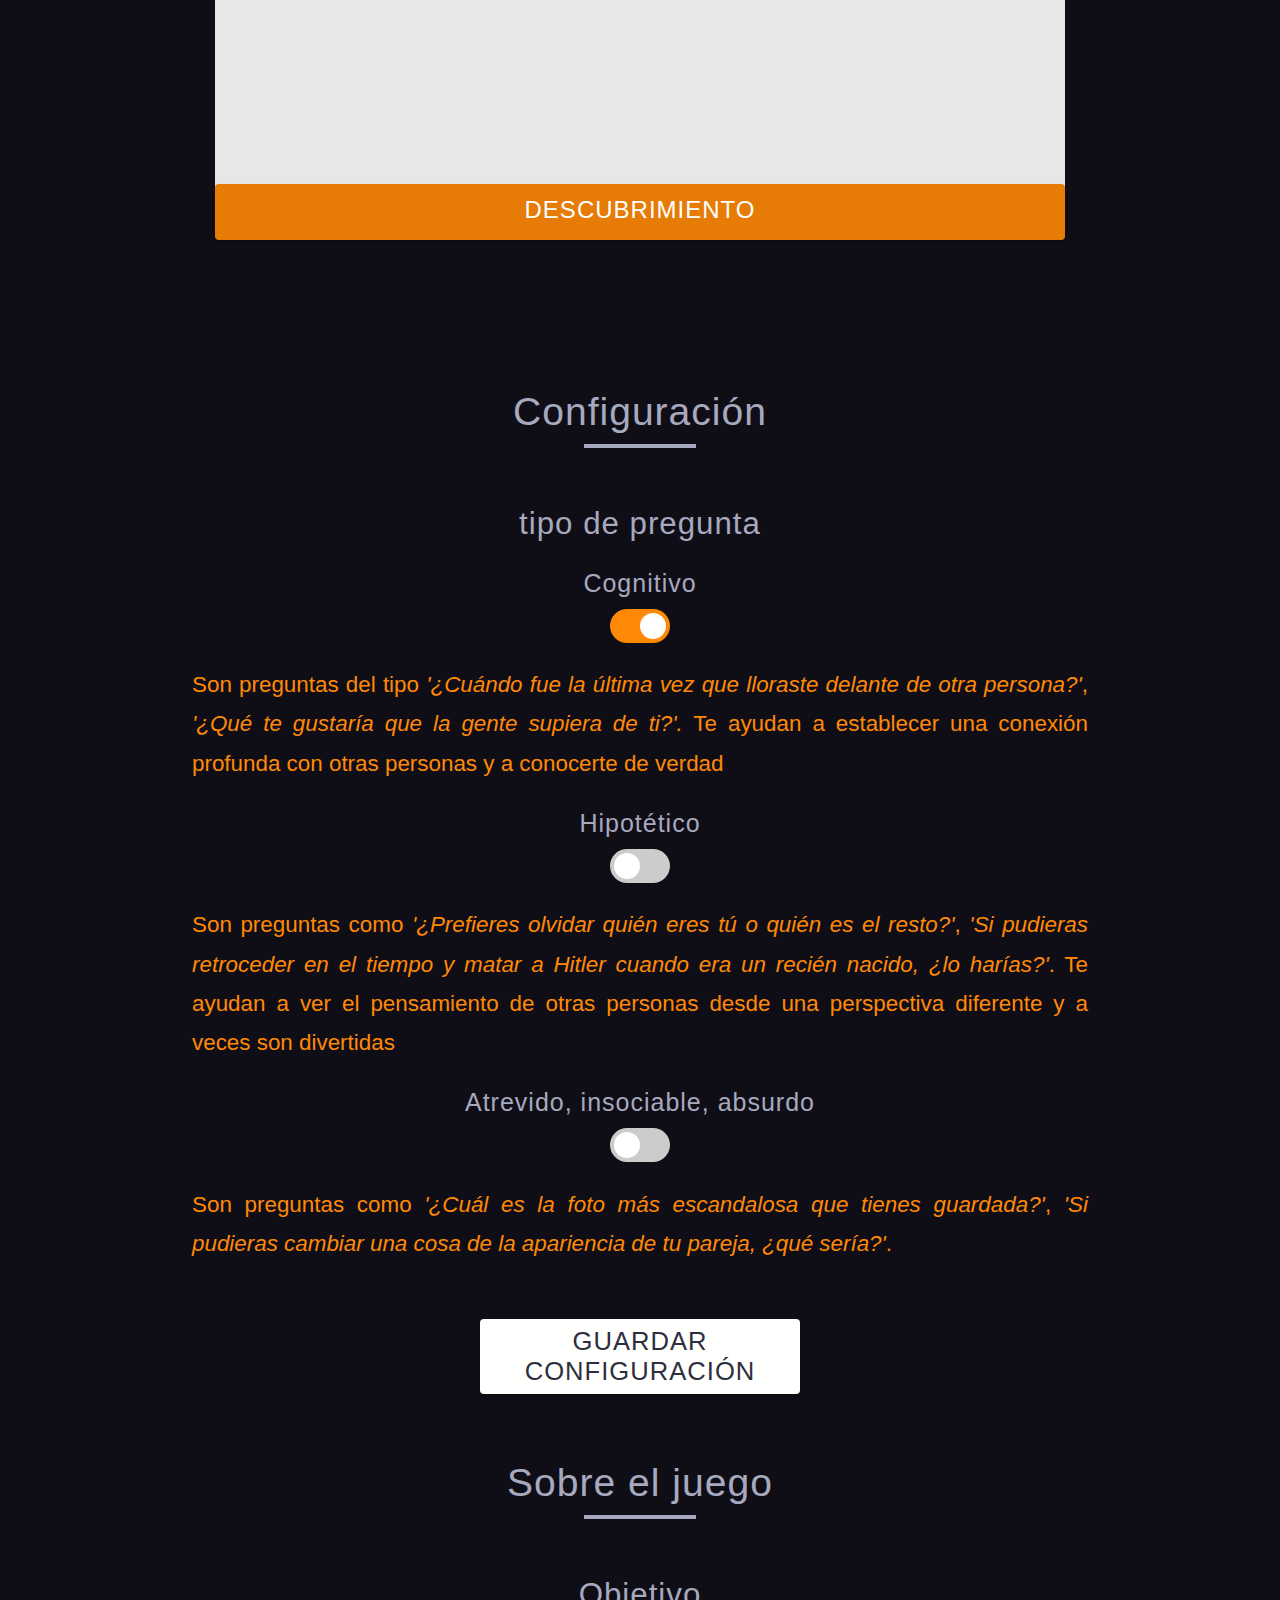
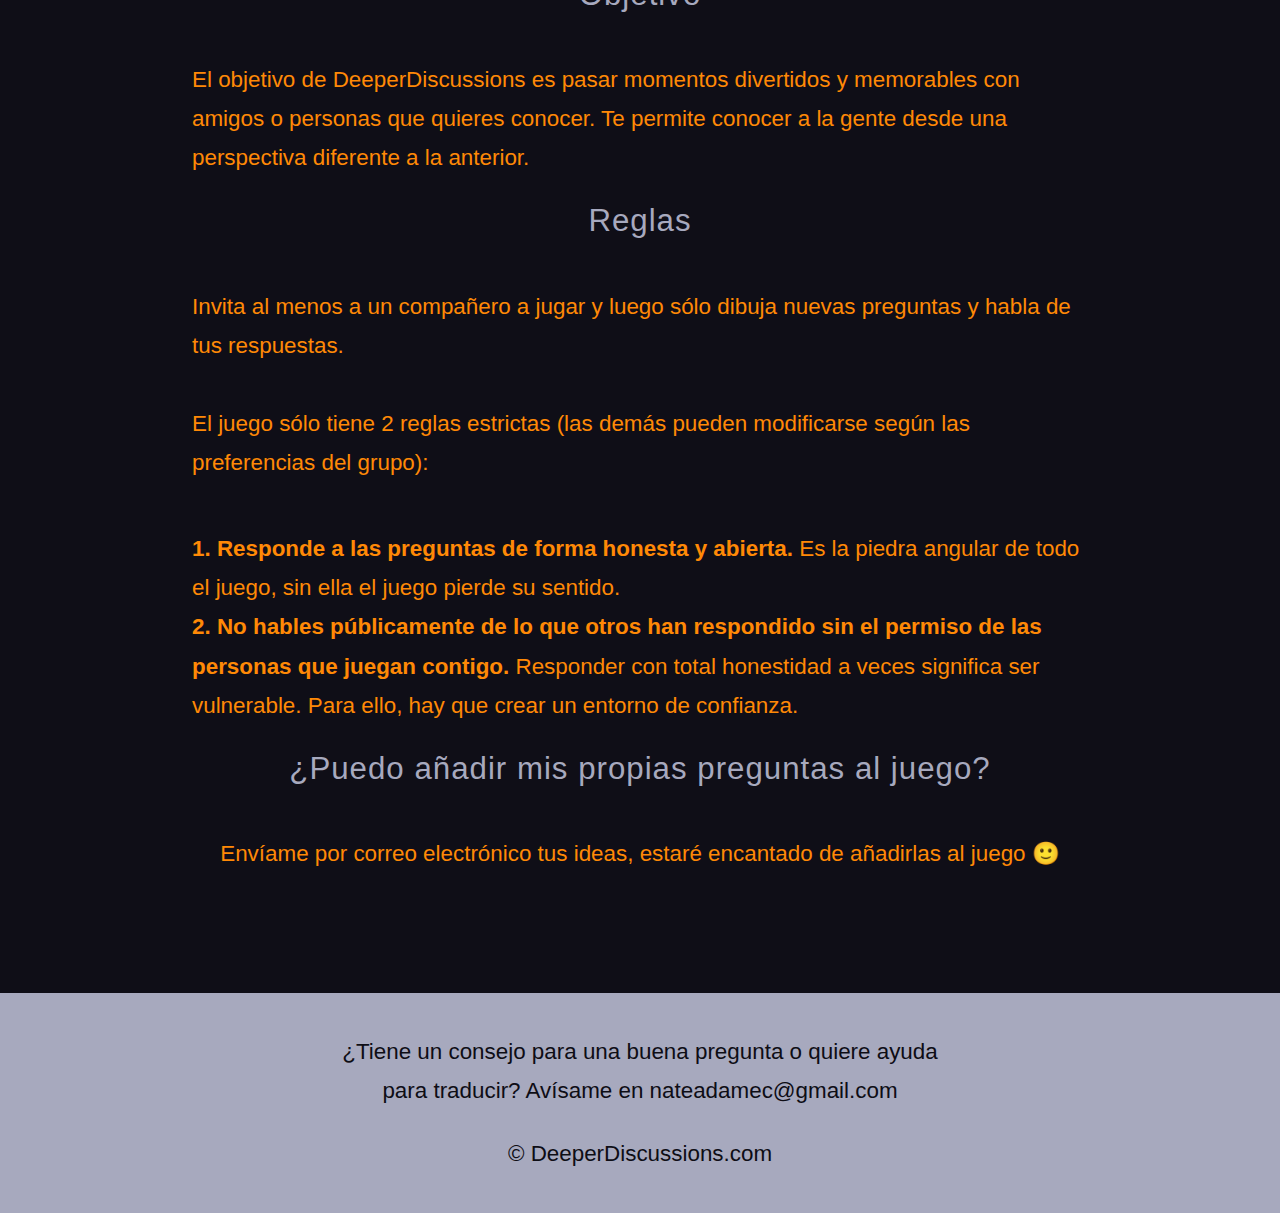
<file: es.html>
<!DOCTYPE html>
<html lang="es">
  <head>
    <!-- Global site tag (gtag.js) - Google Analytics -->
    <script
      async
      src="https://www.googletagmanager.com/gtag/js?id=G-0C2R6HBQ55"
    ></script>
    <script>
      window.dataLayer = window.dataLayer || [];
      function gtag() {
        dataLayer.push(arguments);
      }
      gtag("js", new Date());

      gtag("config", "G-0C2R6HBQ55");
    </script>

    <meta charset="UTF-8" />
    <meta http-equiv="X-UA-Compatible" content="IE=edge" />
    <meta name="viewport" content="width=device-width, initial-scale=1.0" />
    <title class="title">
      DeeperDiscussions - get to know people from a completely different
      perspective
    </title>
    <link rel="icon" type="image/x-icon" href="/favicon.png" />
  </head>
  <!-- font-awesome -->
  <link rel="stylesheet" href="./fontawesome-free-5.12.1-web/css/all.min.css" />
  <!-- normalize css -->
  <link rel="stylesheet" href="./css/normalize.css" />
  <!-- main css -->
  <link rel="stylesheet" href="./css/main.css" />

  <body>
    <!-- HERO IMAGE -->
    <div class="hero-image close-sidebar">
      <!-- HEADER -->
      <header class="header">
        <div class="header-container select-hide">
          <h1>
            <span class="h1a">
              Get to know your friends from a completely different perspective.
            </span>
            <br /><br />
            <span class="h1b"> Enjoy your time together. </span>
          </h1>

          <a href="#play" class="btn hero-btn btnPlay"> PLAY </a>
        </div>
      </header>
      <!-- END OF HEADER -->
    </div>

    <!-- END OF HERO IMAGE -->

    <!-- TOGGLE BUTTON -->
    <button class="toggle-btn" id="toggle-btn">
      <i class="fas fa-bars"></i>
    </button>
    <!-- END OF TOGGLE BUTTON -->

    <!-- NAV -->
    <aside class="sidebar" id="sidebar">
      <div>
        <ul class="sidebar-links">
          <li><a href="#play" class="single-link menuA">Play</a></li>
          <li><a href="#settings" class="single-link menuB">Settings</a></li>
          <li><a href="#about" class="single-link menuC">About a game</a></li>

          <li>
            <div class="demo">
              <div class="dropdown-container">
                <select name="select-language" id="select-language">
                  <option value="es">español</option>
                  <option value="en">English</option>
                  <option value="de">Deutsch</option>
                  <option value="cs">Čeština</option>
                  <option value="fr">Français</option>
                  <option value="pl">polski</option>
                  <option value="pt">Português</option>
                  <option value="ru">Русский язык</option>
                </select>
              </div>
            </div>
          </li>
        </ul>
      </div>
    </aside>

    <div class="play close-sidebar" id="play">
      <article class="play-container">
        <div class="deck-info">
          <span class="card-number"> </span>

          <button class="previous-card-btn btn">
            <i class="fas fa-undo"></i>
          </button>

          <button class="settings-card-btn btn">
            <a href="#settings">
              <i class="fas fa-cog"></i>
            </a>
          </button>

          <button class="shuffle btn shuffleBtn">Shuffle</button>
        </div>

        <div class="card">
          <p class="card-text">
            <span class="first-card">?</span>
          </p>
        </div>

        <button class="next-btn btn newBtn">new</button>
      </article>
    </div>
    <!-- END OF PLAY -->

    <!-- SETTINGS  -->
    <section class="settings close-sidebar" id="settings">
      <h2 class="section-heading h1Settings">Settings</h2>
      <div class="title-underline"></div>
      <h3 class="h3a">
        Select the type(s) of questions you want to play with.
      </h3>

      <article class="options">
        <!-- <div class="question-type"> -->
        <h4 class="h4a">Exploring</h4>
        <label class="switch">
          <input
            type="checkbox"
            checked
            class="poznavaci"
            data-id="poznavaci_"
          />
          <span class="slider round"></span>
        </label>
        <!-- </div> -->
        <p>
          <span class="span1"> These are questions like </span>

          <span>
            <em class="span2">
              'When was the last time you cried in front of another person?'</em
            >,
          </span>

          <span>
            <em class="span3">"What do you wish people knew about you?".</em>
          </span>

          <span class="span4">
            They help you make a deep connection with other people and really
            get to know each other.
          </span>
        </p>

        <!-- <div class="question-type"> -->
        <h4 class="h4b">Hypothetical</h4>
        <label class="switch">
          <input type="checkbox" class="hypoteticke" data-id="hypoteticke_" />
          <span class="slider round"></span>
        </label>
        <!-- </div> -->
        <p>
          <span class="span5"> These are questions like </span>
          <span>
            <em class="span6"
              >'Would you rather forget who you are or who everyone else
              is?'</em
            >,
          </span>

          <span>
            <em class="span7"
              >'If you could go back in time and kill Hitler as a newborn baby,
              would you do it?'</em
            >.
          </span>

          <span class="span8">
            They help you see other people's thinking from a completely
            different perspective and sometimes they are fun.
          </span>
        </p>
        <!-- <div class="question-type"> -->
        <h4 class="h4c">Bold, improper or absurd</h4>
        <label class="switch">
          <input type="checkbox" class="crazy" data-id="crazy_" />
          <span class="slider round"></span>
        </label>
        <!-- </div> -->
        <p>
          <span class="span9"> These are questions like </span>

          <span>
            <em class="span10"
              >'What's the most scandalous photo in your stash?'</em
            >,
            <em class="span10b"
              >'If you could change one thing about your partner's appearance,
              what would it be?'</em
            >.
          </span>

          <span class="span11">
            They're questions you probably don't often ask others. They're not
            for everyone, so choose this option especially if you want to play
            with people who are inclined to have open and unique conversations.
          </span>
        </p>
        <button class="next-btn btn save-settings">
          <a href="#play" class="scrollTo saveBtn">Save settings</a>
        </button>
      </article>
    </section>
    <!-- END OF SETTINGS  -->

    <!-- ABOUT A GAME -->
    <section class="about close-sidebar" id="about">
      <div class="about_sec">
        <h2 class="section-heading h2b">About a game</h2>
        <div class="title-underline"></div>
        <h3 class="h3x">Mission</h3>
        <p class="p1">
          The mission of DeeperDiscussions is to enjoy great fun and
          unforgettable moments with friends or people you want to get to know.
          It allows you to get to know people from a different perspective than
          before.
        </p>
        <h3 class="h3b">Rules</h3>
        <p>
          <span class="span12">
            Invite at least one partner to play and then just draw new questions
            and talk about your answers.
          </span>

          <br />
          <br />
          <span class="span13">
            The game has only 2 strict rules (the others can be modified
            according to the group's preferences):
          </span>
        </p>

        <p class="number_list">
          <span>
            <strong class="span14">
              1. Answer questions honestly and openly.</strong
            >
          </span>

          <span class="span14b">
            This is the cornerstone of the game, without it the game loses its
            meaning.
          </span>
          <br />

          <span>
            <strong class="span15">
              2. Don't talk publicly about what others have answered without the
              permission of the people playing with you
            </strong>
          </span>

          <span class="span16">
            Answering completely honestly sometimes means being vulnerable. To
            do this, you need to create an environment of trust.
          </span>
        </p>

        <h3 class="h3c">Can I add new questions to the game?</h3>
        <p class="p2">
          Sure, email me your suggestions, I'll be happy to add them to the
          game.
        </p>
      </div>
    </section>

    <footer class="footer close-sidebar">
      <article class="footer-section">
        <p class="p3">
          Do you have a good question or an idea to improve the game? Let me
          know at nateadamec@gmail.com.
        </p>

        <p class="p4">&copy;<span id="date"></span> DeeperDiscussions.com</p>

        <p class="p5">All rights reserved.</p>
      </article>
    </footer>

    <script type="module" src="./app.js"></script>
  </body>
</html>
</file>
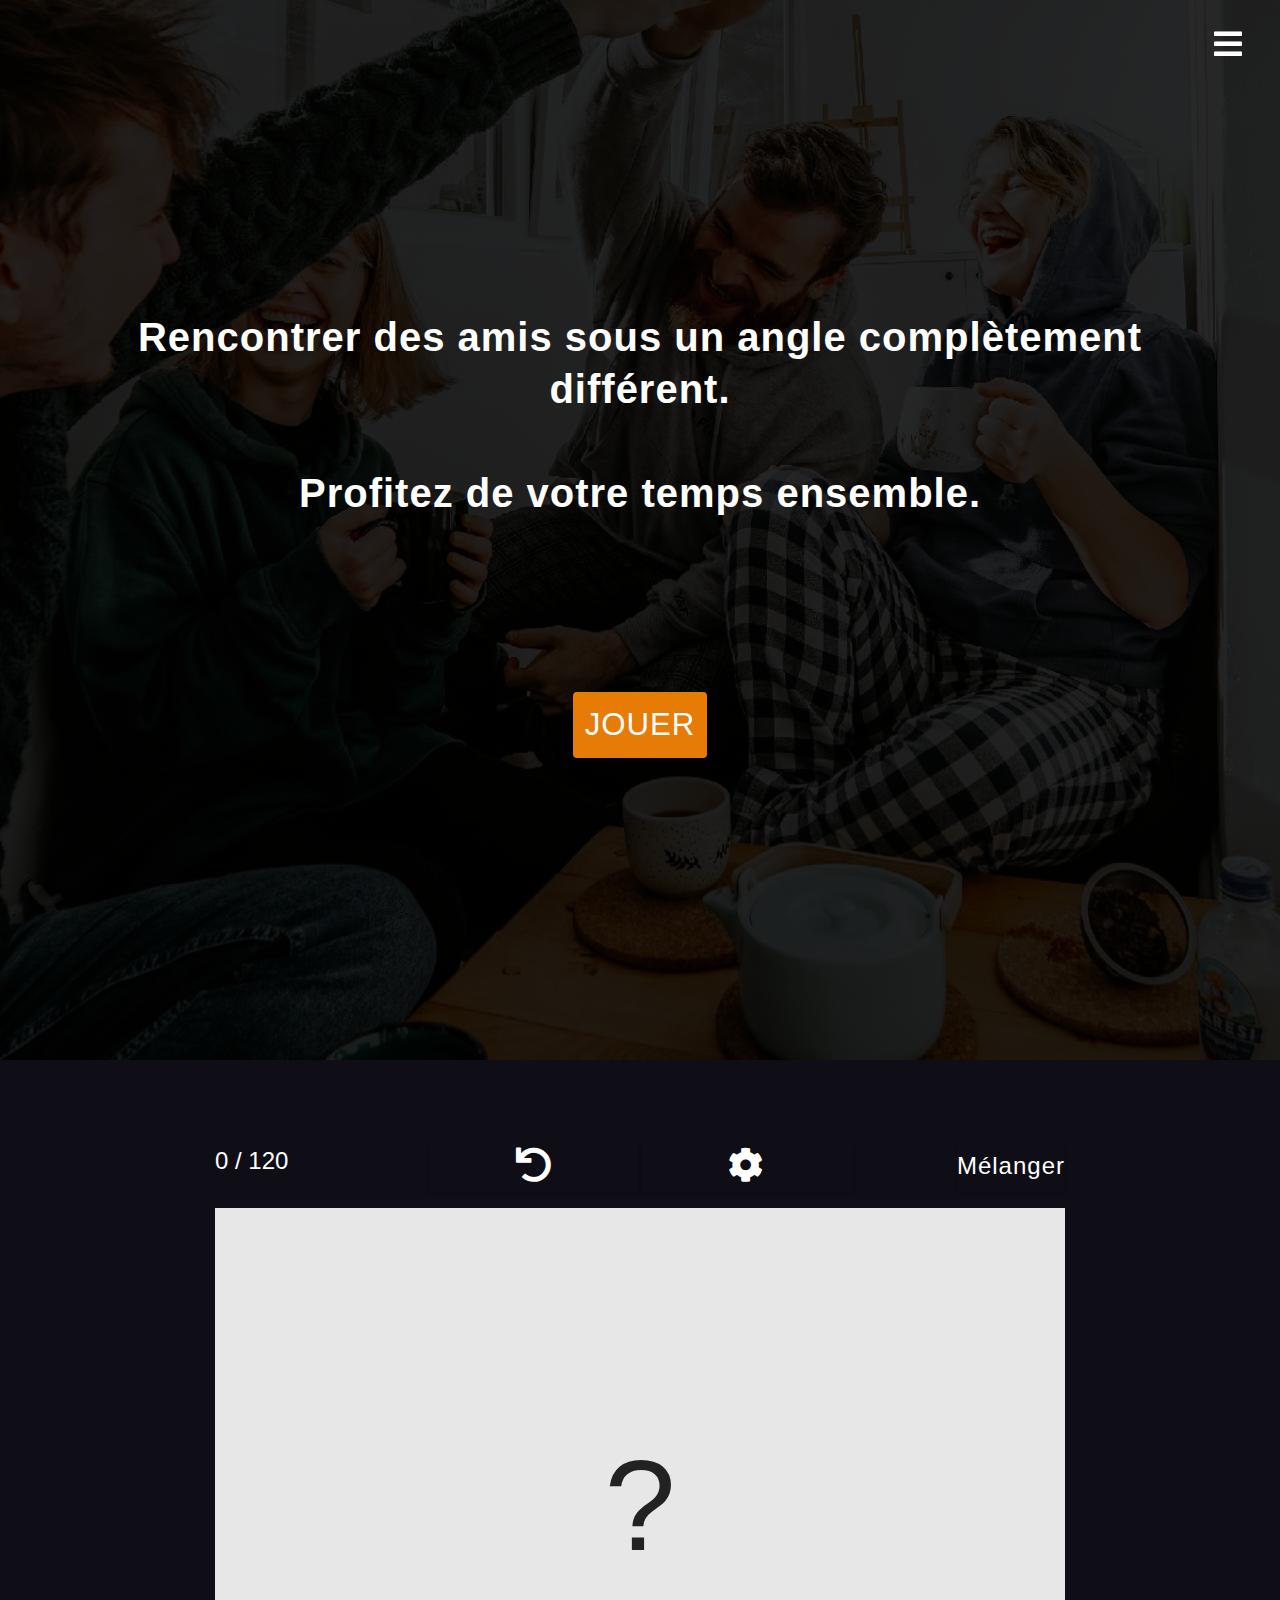
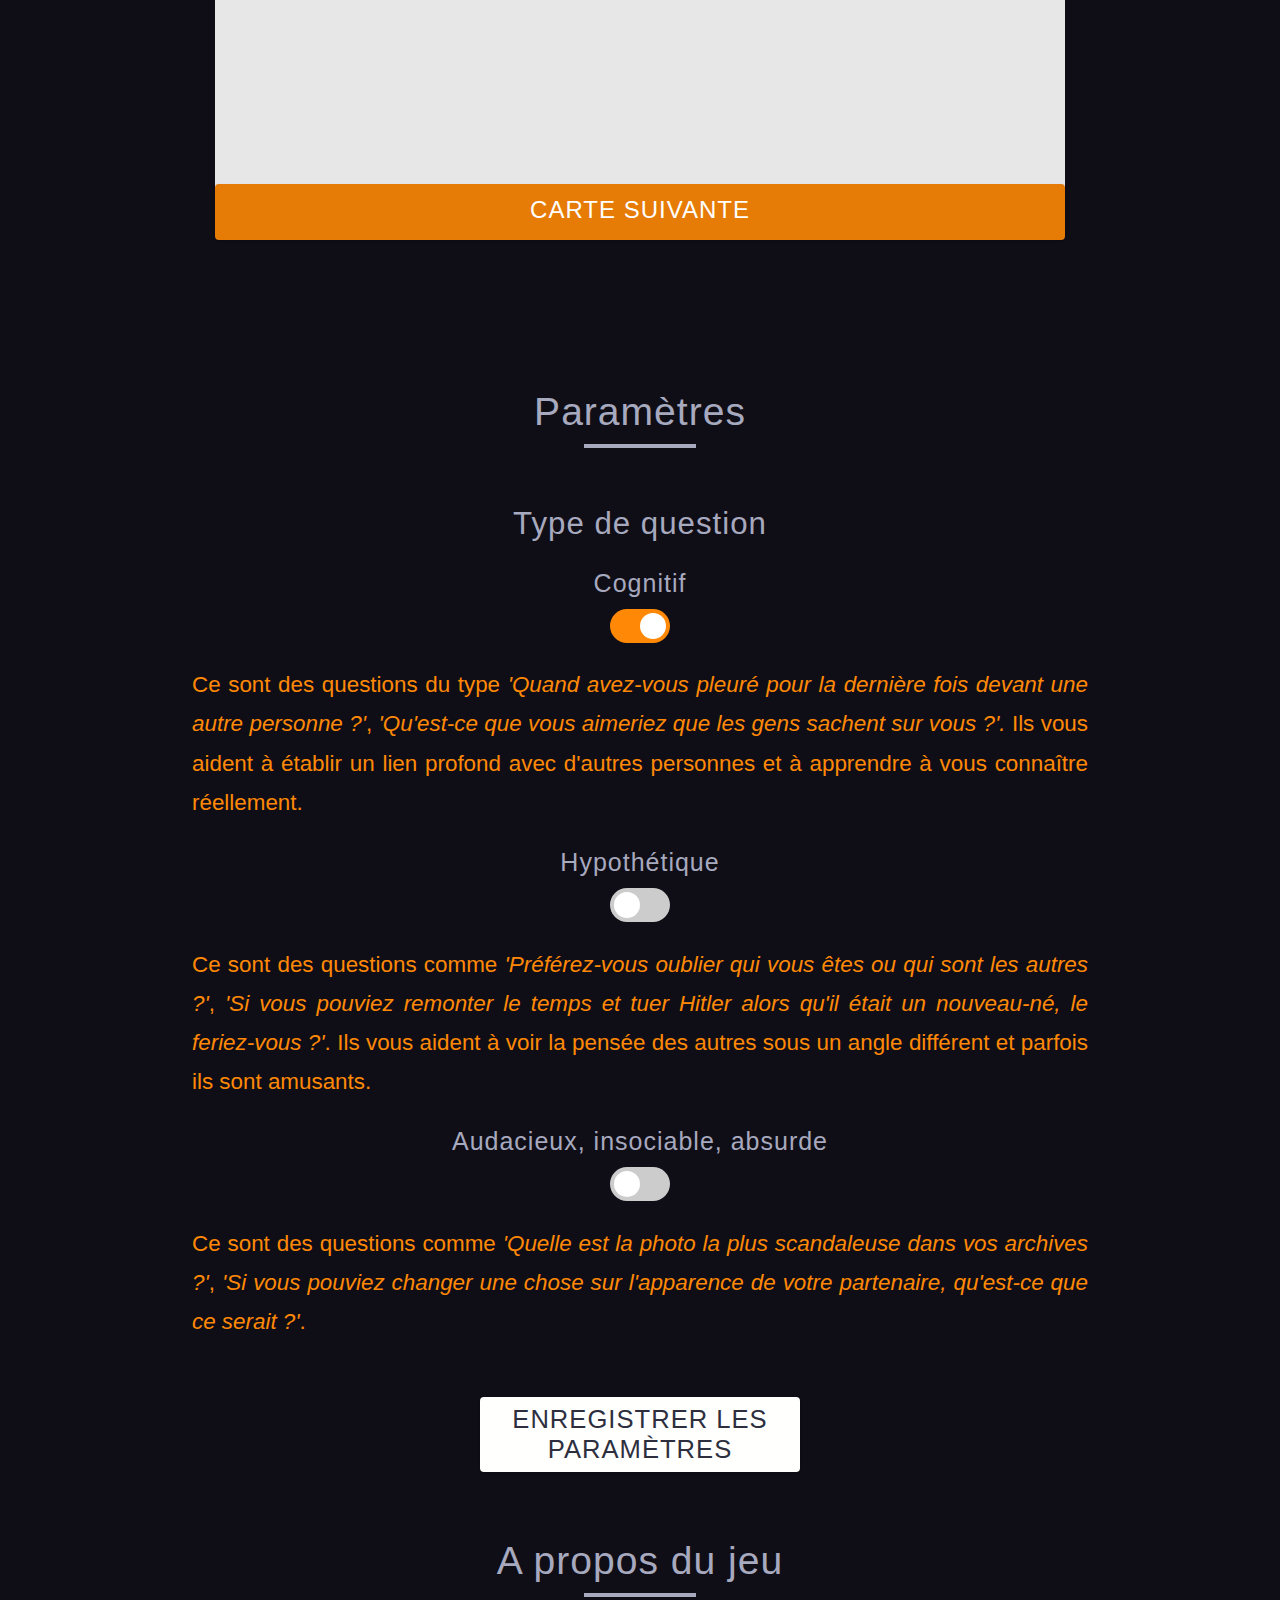
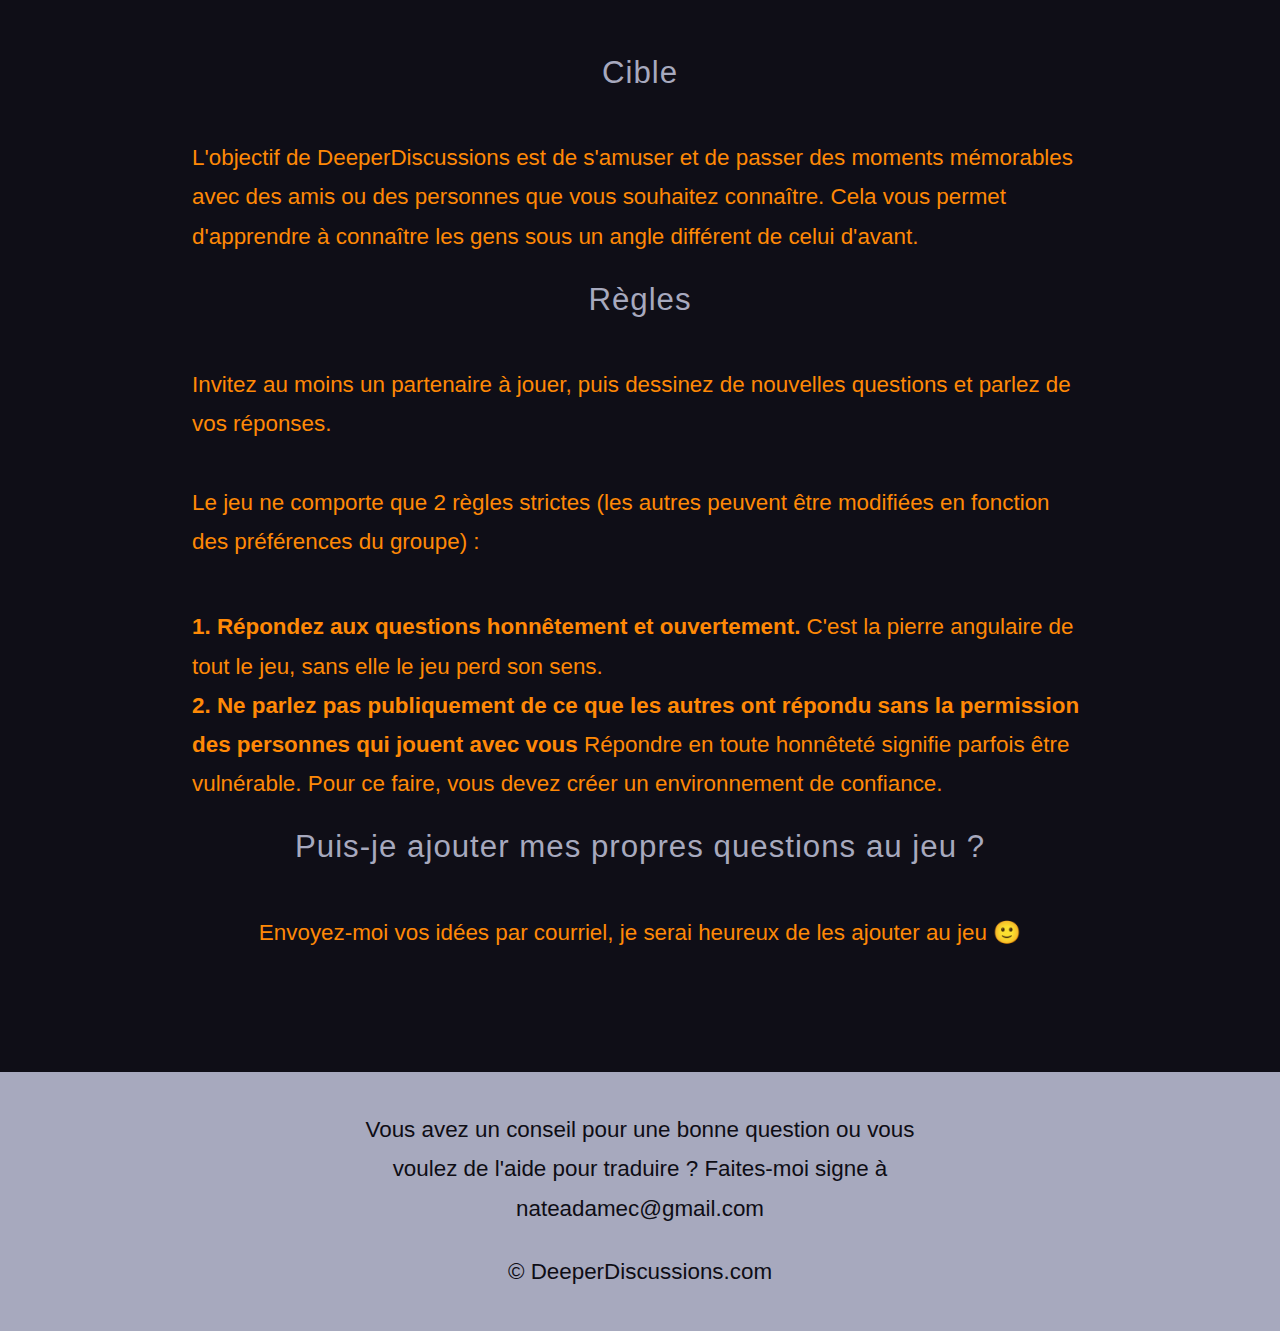
<file: fr.html>
<!DOCTYPE html>
<html lang="fr">
  <head>
    <!-- Global site tag (gtag.js) - Google Analytics -->
    <script
      async
      src="https://www.googletagmanager.com/gtag/js?id=G-0C2R6HBQ55"
    ></script>
    <script>
      window.dataLayer = window.dataLayer || [];
      function gtag() {
        dataLayer.push(arguments);
      }
      gtag("js", new Date());

      gtag("config", "G-0C2R6HBQ55");
    </script>

    <meta charset="UTF-8" />
    <meta http-equiv="X-UA-Compatible" content="IE=edge" />
    <meta name="viewport" content="width=device-width, initial-scale=1.0" />
    <title class="title">
      DeeperDiscussions - get to know people from a completely different
      perspective
    </title>
    <link rel="icon" type="image/x-icon" href="/favicon.png" />
  </head>
  <!-- font-awesome -->
  <link rel="stylesheet" href="./fontawesome-free-5.12.1-web/css/all.min.css" />
  <!-- normalize css -->
  <link rel="stylesheet" href="./css/normalize.css" />
  <!-- main css -->
  <link rel="stylesheet" href="./css/main.css" />

  <body>
    <!-- HERO IMAGE -->
    <div class="hero-image close-sidebar">
      <!-- HEADER -->
      <header class="header">
        <div class="header-container select-hide">
          <h1>
            <span class="h1a">
              Get to know your friends from a completely different perspective.
            </span>
            <br /><br />
            <span class="h1b"> Enjoy your time together. </span>
          </h1>

          <a href="#play" class="btn hero-btn btnPlay"> PLAY </a>
        </div>
      </header>
      <!-- END OF HEADER -->
    </div>

    <!-- END OF HERO IMAGE -->

    <!-- TOGGLE BUTTON -->
    <button class="toggle-btn" id="toggle-btn">
      <i class="fas fa-bars"></i>
    </button>
    <!-- END OF TOGGLE BUTTON -->

    <!-- NAV -->
    <aside class="sidebar" id="sidebar">
      <div>
        <ul class="sidebar-links">
          <li><a href="#play" class="single-link menuA">Play</a></li>
          <li><a href="#settings" class="single-link menuB">Settings</a></li>
          <li><a href="#about" class="single-link menuC">About a game</a></li>

          <li>
            <div class="demo">
              <div class="dropdown-container">
                <select name="select-language" id="select-language">
                  <option value="fr">Français</option>
                  <option value="en">English</option>
                  <option value="es">español</option>
                  <option value="de">Deutsch</option>
                  <option value="cs">Čeština</option>
                  <option value="pl">polski</option>
                  <option value="pt">Português</option>
                  <option value="ru">Русский язык</option>
                </select>
              </div>
            </div>
          </li>
        </ul>
      </div>
    </aside>

    <div class="play close-sidebar" id="play">
      <article class="play-container">
        <div class="deck-info">
          <span class="card-number"> </span>

          <button class="previous-card-btn btn">
            <i class="fas fa-undo"></i>
          </button>

          <button class="settings-card-btn btn">
            <a href="#settings">
              <i class="fas fa-cog"></i>
            </a>
          </button>

          <button class="shuffle btn shuffleBtn">Shuffle</button>
        </div>

        <div class="card">
          <p class="card-text">
            <span class="first-card">?</span>
          </p>
        </div>

        <button class="next-btn btn newBtn">new</button>
      </article>
    </div>
    <!-- END OF PLAY -->

    <!-- SETTINGS  -->
    <section class="settings close-sidebar" id="settings">
      <h2 class="section-heading h1Settings">Settings</h2>
      <div class="title-underline"></div>
      <h3 class="h3a">
        Select the type(s) of questions you want to play with.
      </h3>

      <article class="options">
        <!-- <div class="question-type"> -->
        <h4 class="h4a">Exploring</h4>
        <label class="switch">
          <input
            type="checkbox"
            checked
            class="poznavaci"
            data-id="poznavaci_"
          />
          <span class="slider round"></span>
        </label>
        <!-- </div> -->
        <p>
          <span class="span1"> These are questions like </span>

          <span>
            <em class="span2">
              'When was the last time you cried in front of another person?'</em
            >,
          </span>

          <span>
            <em class="span3">"What do you wish people knew about you?".</em>
          </span>

          <span class="span4">
            They help you make a deep connection with other people and really
            get to know each other.
          </span>
        </p>

        <!-- <div class="question-type"> -->
        <h4 class="h4b">Hypothetical</h4>
        <label class="switch">
          <input type="checkbox" class="hypoteticke" data-id="hypoteticke_" />
          <span class="slider round"></span>
        </label>
        <!-- </div> -->
        <p>
          <span class="span5"> These are questions like </span>
          <span>
            <em class="span6"
              >'Would you rather forget who you are or who everyone else
              is?'</em
            >,
          </span>

          <span>
            <em class="span7"
              >'If you could go back in time and kill Hitler as a newborn baby,
              would you do it?'</em
            >.
          </span>

          <span class="span8">
            They help you see other people's thinking from a completely
            different perspective and sometimes they are fun.
          </span>
        </p>
        <!-- <div class="question-type"> -->
        <h4 class="h4c">Bold, improper or absurd</h4>
        <label class="switch">
          <input type="checkbox" class="crazy" data-id="crazy_" />
          <span class="slider round"></span>
        </label>
        <!-- </div> -->
        <p>
          <span class="span9"> These are questions like </span>

          <span>
            <em class="span10"
              >'What's the most scandalous photo in your stash?'</em
            >,
            <em class="span10b"
              >'If you could change one thing about your partner's appearance,
              what would it be?'</em
            >.
          </span>

          <span class="span11">
            They're questions you probably don't often ask others. They're not
            for everyone, so choose this option especially if you want to play
            with people who are inclined to have open and unique conversations.
          </span>
        </p>
        <button class="next-btn btn save-settings">
          <a href="#play" class="scrollTo saveBtn">Save settings</a>
        </button>
      </article>
    </section>
    <!-- END OF SETTINGS  -->

    <!-- ABOUT A GAME -->
    <section class="about close-sidebar" id="about">
      <div class="about_sec">
        <h2 class="section-heading h2b">About a game</h2>
        <div class="title-underline"></div>
        <h3 class="h3x">Mission</h3>
        <p class="p1">
          The mission of DeeperDiscussions is to enjoy great fun and
          unforgettable moments with friends or people you want to get to know.
          It allows you to get to know people from a different perspective than
          before.
        </p>
        <h3 class="h3b">Rules</h3>
        <p>
          <span class="span12">
            Invite at least one partner to play and then just draw new questions
            and talk about your answers.
          </span>

          <br />
          <br />
          <span class="span13">
            The game has only 2 strict rules (the others can be modified
            according to the group's preferences):
          </span>
        </p>

        <p class="number_list">
          <span>
            <strong class="span14">
              1. Answer questions honestly and openly.</strong
            >
          </span>

          <span class="span14b">
            This is the cornerstone of the game, without it the game loses its
            meaning.
          </span>
          <br />

          <span>
            <strong class="span15">
              2. Don't talk publicly about what others have answered without the
              permission of the people playing with you
            </strong>
          </span>

          <span class="span16">
            Answering completely honestly sometimes means being vulnerable. To
            do this, you need to create an environment of trust.
          </span>
        </p>

        <h3 class="h3c">Can I add new questions to the game?</h3>
        <p class="p2">
          Sure, email me your suggestions, I'll be happy to add them to the
          game.
        </p>
      </div>
    </section>

    <footer class="footer close-sidebar">
      <article class="footer-section">
        <p class="p3">
          Do you have a good question or an idea to improve the game? Let me
          know at nateadamec@gmail.com.
        </p>

        <p class="p4">&copy;<span id="date"></span> DeeperDiscussions.com</p>

        <p class="p5">All rights reserved.</p>
      </article>
    </footer>

    <script type="module" src="./app.js"></script>
  </body>
</html>
</file>
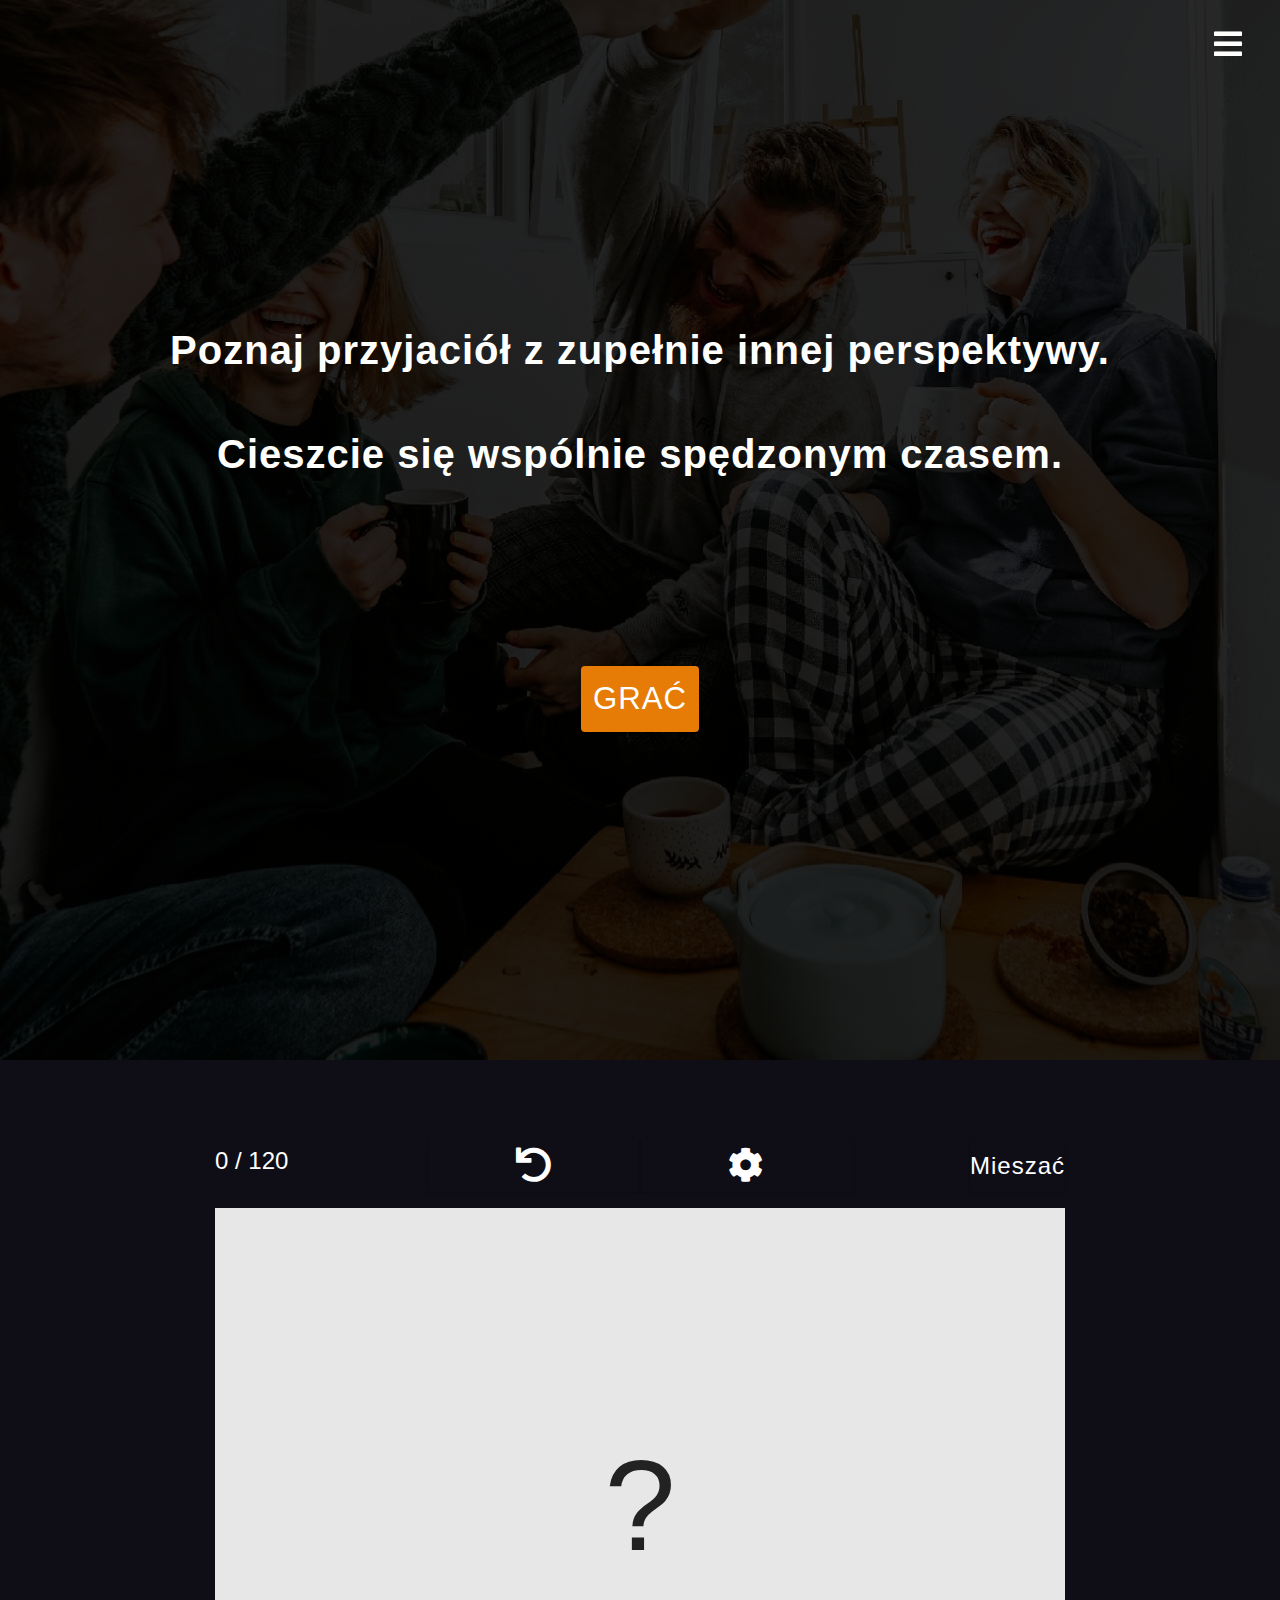
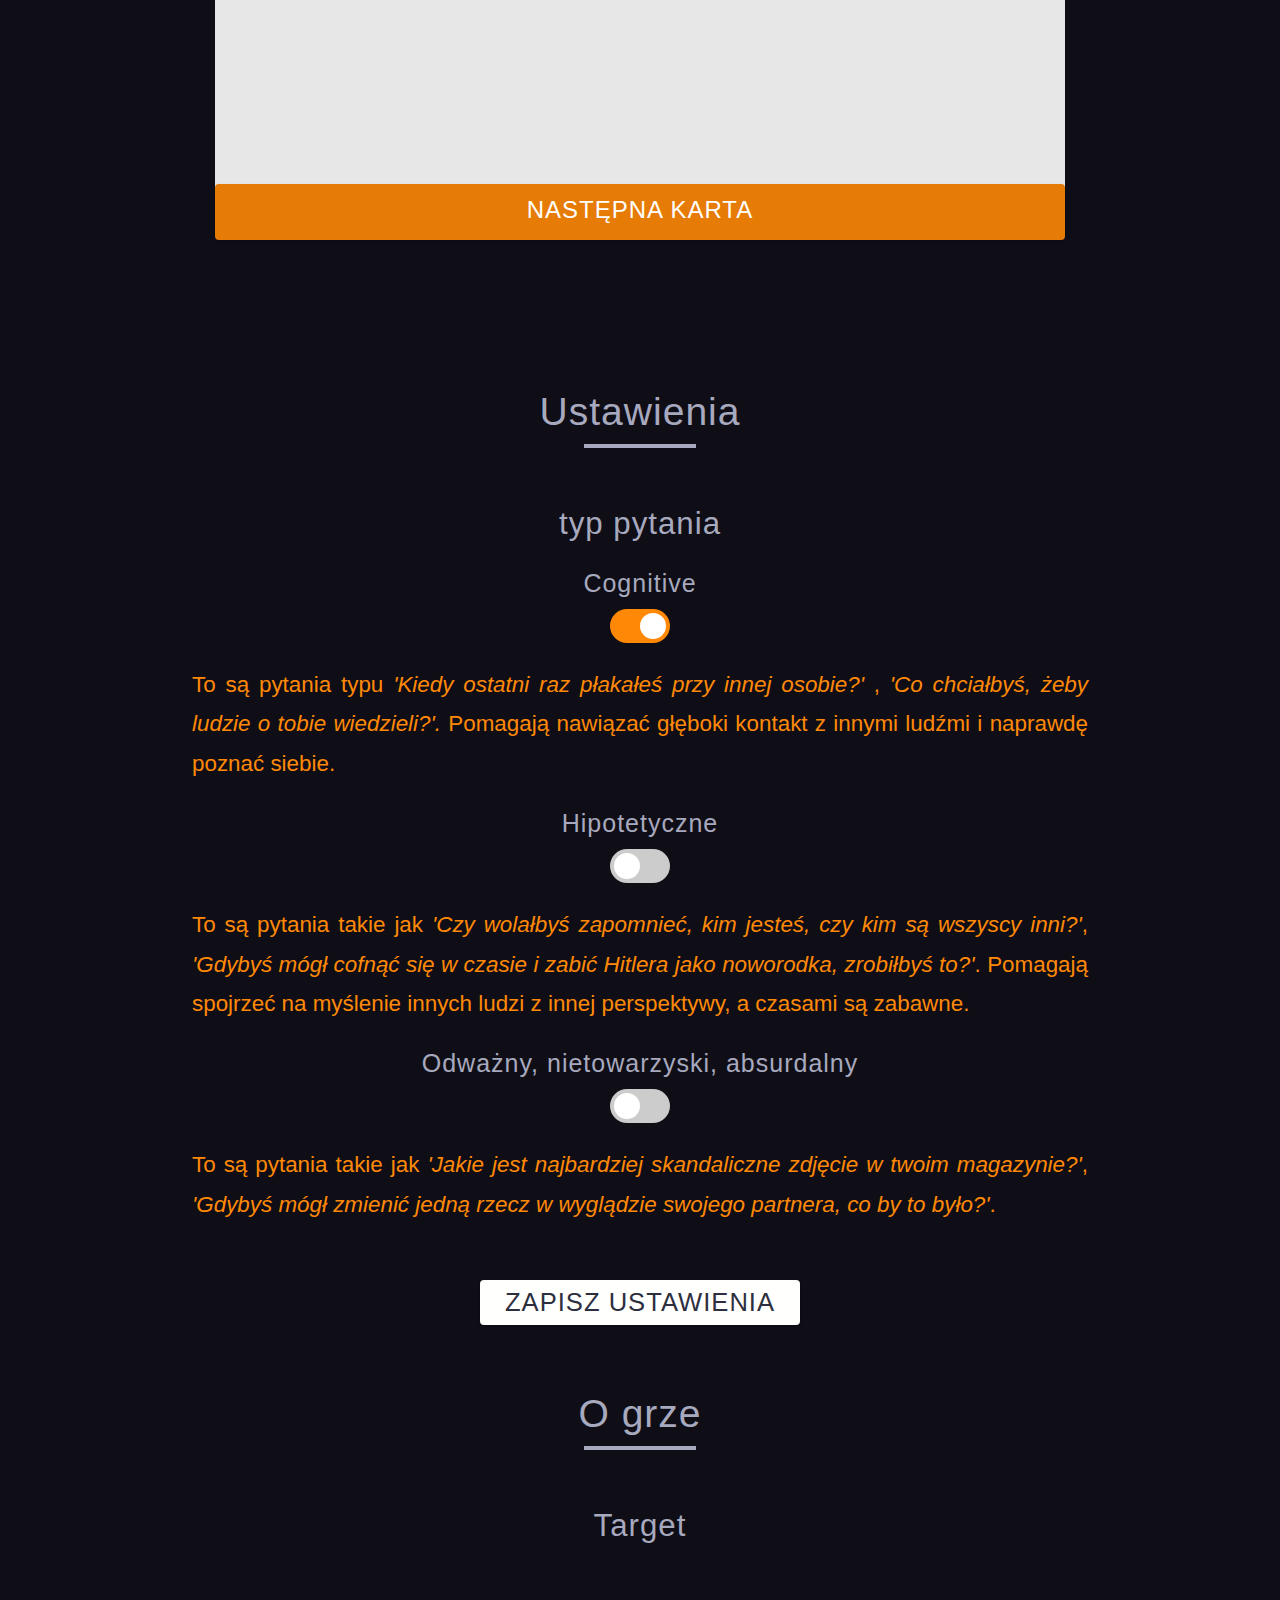
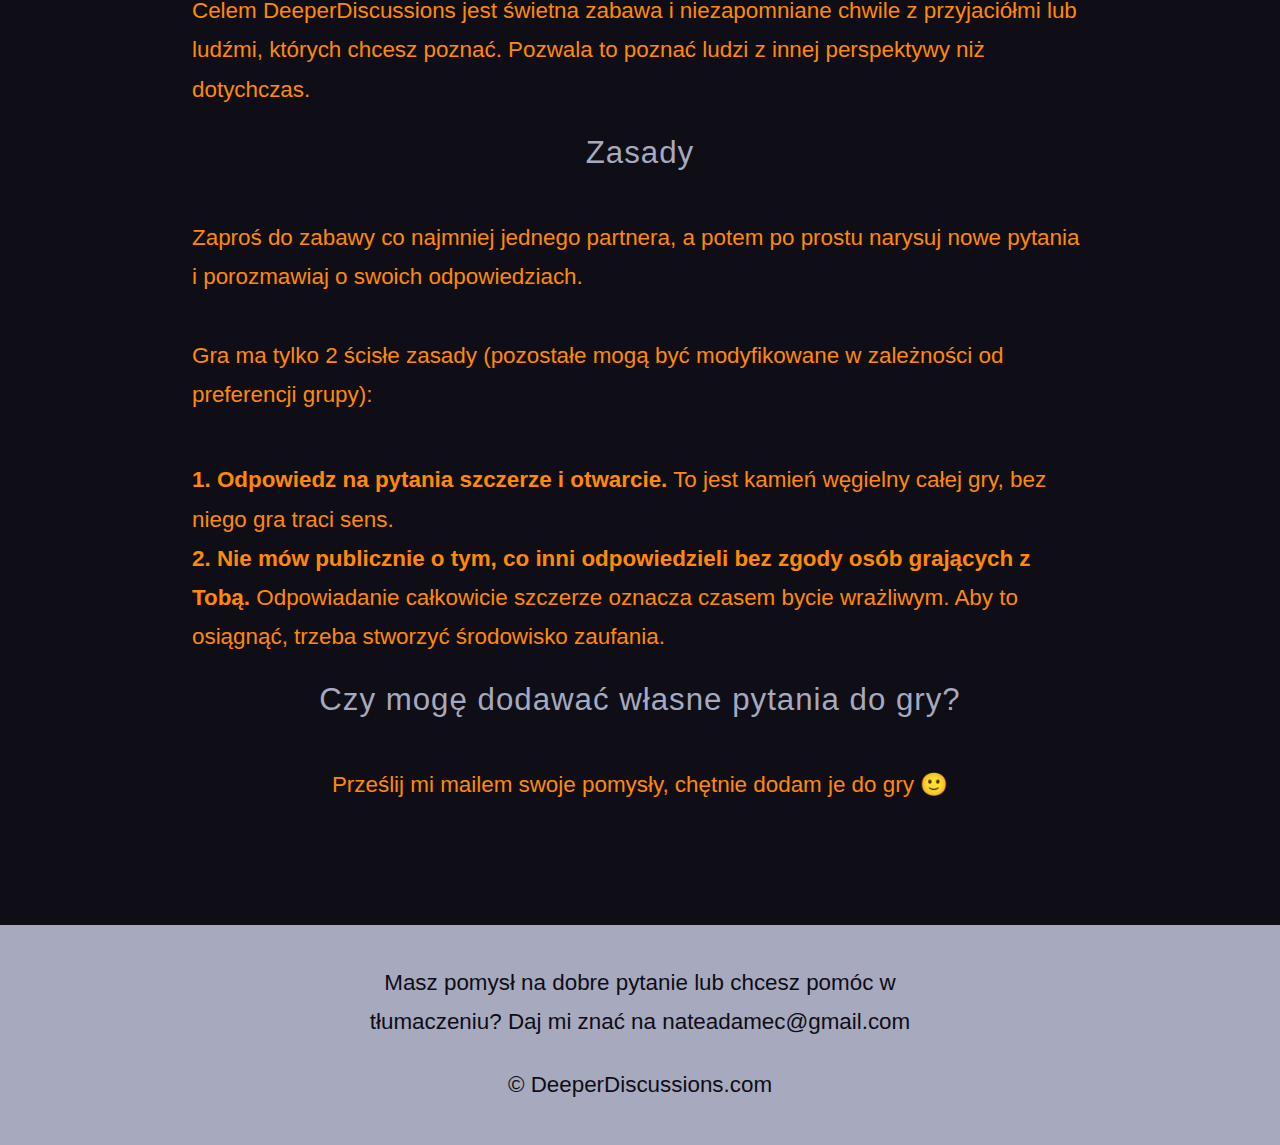
<file: pl.html>
<!DOCTYPE html>
<html lang="pl">
  <head>
    <!-- Global site tag (gtag.js) - Google Analytics -->
    <script
      async
      src="https://www.googletagmanager.com/gtag/js?id=G-0C2R6HBQ55"
    ></script>
    <script>
      window.dataLayer = window.dataLayer || [];
      function gtag() {
        dataLayer.push(arguments);
      }
      gtag("js", new Date());

      gtag("config", "G-0C2R6HBQ55");
    </script>

    <meta charset="UTF-8" />
    <meta http-equiv="X-UA-Compatible" content="IE=edge" />
    <meta name="viewport" content="width=device-width, initial-scale=1.0" />
    <title class="title">
      DeeperDiscussions - get to know people from a completely different
      perspective
    </title>
    <link rel="icon" type="image/x-icon" href="/favicon.png" />
  </head>
  <!-- font-awesome -->
  <link rel="stylesheet" href="./fontawesome-free-5.12.1-web/css/all.min.css" />
  <!-- normalize css -->
  <link rel="stylesheet" href="./css/normalize.css" />
  <!-- main css -->
  <link rel="stylesheet" href="./css/main.css" />

  <body>
    <!-- HERO IMAGE -->
    <div class="hero-image close-sidebar">
      <!-- HEADER -->
      <header class="header">
        <div class="header-container select-hide">
          <h1>
            <span class="h1a">
              Get to know your friends from a completely different perspective.
            </span>
            <br /><br />
            <span class="h1b"> Enjoy your time together. </span>
          </h1>

          <a href="#play" class="btn hero-btn btnPlay"> PLAY </a>
        </div>
      </header>
      <!-- END OF HEADER -->
    </div>

    <!-- END OF HERO IMAGE -->

    <!-- TOGGLE BUTTON -->
    <button class="toggle-btn" id="toggle-btn">
      <i class="fas fa-bars"></i>
    </button>
    <!-- END OF TOGGLE BUTTON -->

    <!-- NAV -->
    <aside class="sidebar" id="sidebar">
      <div>
        <ul class="sidebar-links">
          <li><a href="#play" class="single-link menuA">Play</a></li>
          <li><a href="#settings" class="single-link menuB">Settings</a></li>
          <li><a href="#about" class="single-link menuC">About a game</a></li>

          <li>
            <div class="demo">
              <div class="dropdown-container">
                <select name="select-language" id="select-language">
                  <option value="pl">polski</option>
                  <option value="en">English</option>
                  <option value="es">español</option>
                  <option value="de">Deutsch</option>
                  <option value="cs">Čeština</option>
                  <option value="fr">Français</option>
                  <option value="pt">Português</option>
                  <option value="ru">Русский язык</option>
                </select>
              </div>
            </div>
          </li>
        </ul>
      </div>
    </aside>

    <div class="play close-sidebar" id="play">
      <article class="play-container">
        <div class="deck-info">
          <span class="card-number"> </span>

          <button class="previous-card-btn btn">
            <i class="fas fa-undo"></i>
          </button>

          <button class="settings-card-btn btn">
            <a href="#settings">
              <i class="fas fa-cog"></i>
            </a>
          </button>

          <button class="shuffle btn shuffleBtn">Shuffle</button>
        </div>

        <div class="card">
          <p class="card-text">
            <span class="first-card">?</span>
          </p>
        </div>

        <button class="next-btn btn newBtn">new</button>
      </article>
    </div>
    <!-- END OF PLAY -->

    <!-- SETTINGS  -->
    <section class="settings close-sidebar" id="settings">
      <h2 class="section-heading h1Settings">Settings</h2>
      <div class="title-underline"></div>
      <h3 class="h3a">
        Select the type(s) of questions you want to play with.
      </h3>

      <article class="options">
        <!-- <div class="question-type"> -->
        <h4 class="h4a">Exploring</h4>
        <label class="switch">
          <input
            type="checkbox"
            checked
            class="poznavaci"
            data-id="poznavaci_"
          />
          <span class="slider round"></span>
        </label>
        <!-- </div> -->
        <p>
          <span class="span1"> These are questions like </span>

          <span>
            <em class="span2">
              'When was the last time you cried in front of another person?'</em
            >
            ,
          </span>

          <span>
            <em class="span3">"What do you wish people knew about you?".</em>
          </span>

          <span class="span4">
            They help you make a deep connection with other people and really
            get to know each other.
          </span>
        </p>

        <!-- <div class="question-type"> -->
        <h4 class="h4b">Hypothetical</h4>
        <label class="switch">
          <input type="checkbox" class="hypoteticke" data-id="hypoteticke_" />
          <span class="slider round"></span>
        </label>
        <!-- </div> -->
        <p>
          <span class="span5"> These are questions like </span>
          <span>
            <em class="span6"
              >'Would you rather forget who you are or who everyone else
              is?'</em
            >,
          </span>

          <span>
            <em class="span7"
              >'If you could go back in time and kill Hitler as a newborn baby,
              would you do it?'</em
            >.
          </span>

          <span class="span8">
            They help you see other people's thinking from a completely
            different perspective and sometimes they are fun.
          </span>
        </p>
        <!-- <div class="question-type"> -->
        <h4 class="h4c">Bold, improper or absurd</h4>
        <label class="switch">
          <input type="checkbox" class="crazy" data-id="crazy_" />
          <span class="slider round"></span>
        </label>
        <!-- </div> -->
        <p>
          <span class="span9"> These are questions like </span>

          <span>
            <em class="span10"
              >'What's the most scandalous photo in your stash?'</em
            >,
            <em class="span10b"
              >'If you could change one thing about your partner's appearance,
              what would it be?'</em
            >.
          </span>

          <span class="span11">
            They're questions you probably don't often ask others. They're not
            for everyone, so choose this option especially if you want to play
            with people who are inclined to have open and unique conversations.
          </span>
        </p>
        <button class="next-btn btn save-settings">
          <a href="#play" class="scrollTo saveBtn">Save settings</a>
        </button>
      </article>
    </section>
    <!-- END OF SETTINGS  -->

    <!-- ABOUT A GAME -->
    <section class="about close-sidebar" id="about">
      <div class="about_sec">
        <h2 class="section-heading h2b">About a game</h2>
        <div class="title-underline"></div>
        <h3 class="h3x">Mission</h3>
        <p class="p1">
          The mission of DeeperDiscussions is to enjoy great fun and
          unforgettable moments with friends or people you want to get to know.
          It allows you to get to know people from a different perspective than
          before.
        </p>
        <h3 class="h3b">Rules</h3>
        <p>
          <span class="span12">
            Invite at least one partner to play and then just draw new questions
            and talk about your answers.
          </span>

          <br />
          <br />
          <span class="span13">
            The game has only 2 strict rules (the others can be modified
            according to the group's preferences):
          </span>
        </p>

        <p class="number_list">
          <span>
            <strong class="span14">
              1. Answer questions honestly and openly.</strong
            >
          </span>

          <span class="span14b">
            This is the cornerstone of the game, without it the game loses its
            meaning.
          </span>
          <br />

          <span>
            <strong class="span15">
              2. Don't talk publicly about what others have answered without the
              permission of the people playing with you
            </strong>
          </span>

          <span class="span16">
            Answering completely honestly sometimes means being vulnerable. To
            do this, you need to create an environment of trust.
          </span>
        </p>

        <h3 class="h3c">Can I add new questions to the game?</h3>
        <p class="p2">
          Sure, email me your suggestions, I'll be happy to add them to the
          game.
        </p>
      </div>
    </section>

    <footer class="footer close-sidebar">
      <article class="footer-section">
        <p class="p3">
          Do you have a good question or an idea to improve the game? Let me
          know at nateadamec@gmail.com.
        </p>

        <p class="p4">&copy;<span id="date"></span> DeeperDiscussions.com</p>

        <p class="p5">All rights reserved.</p>
      </article>
    </footer>

    <script type="module" src="./app.js"></script>
  </body>
</html>
</file>
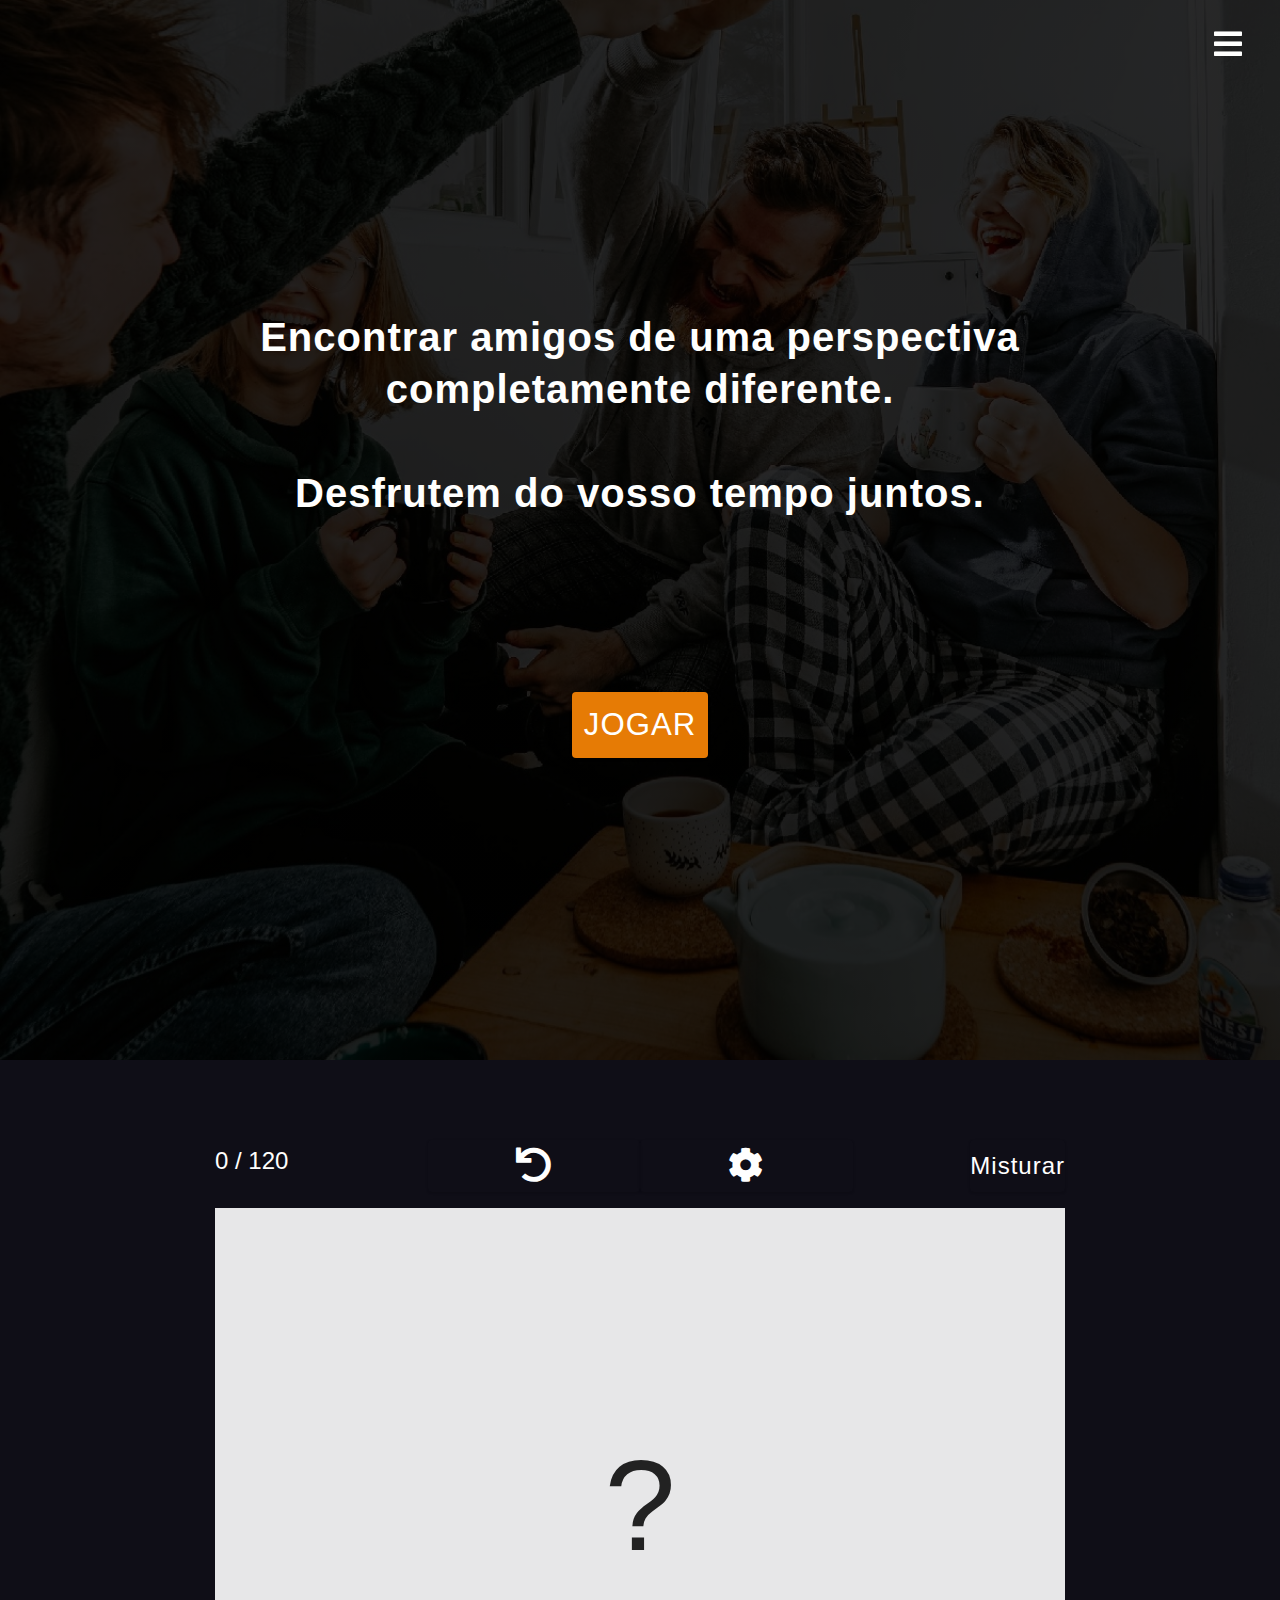
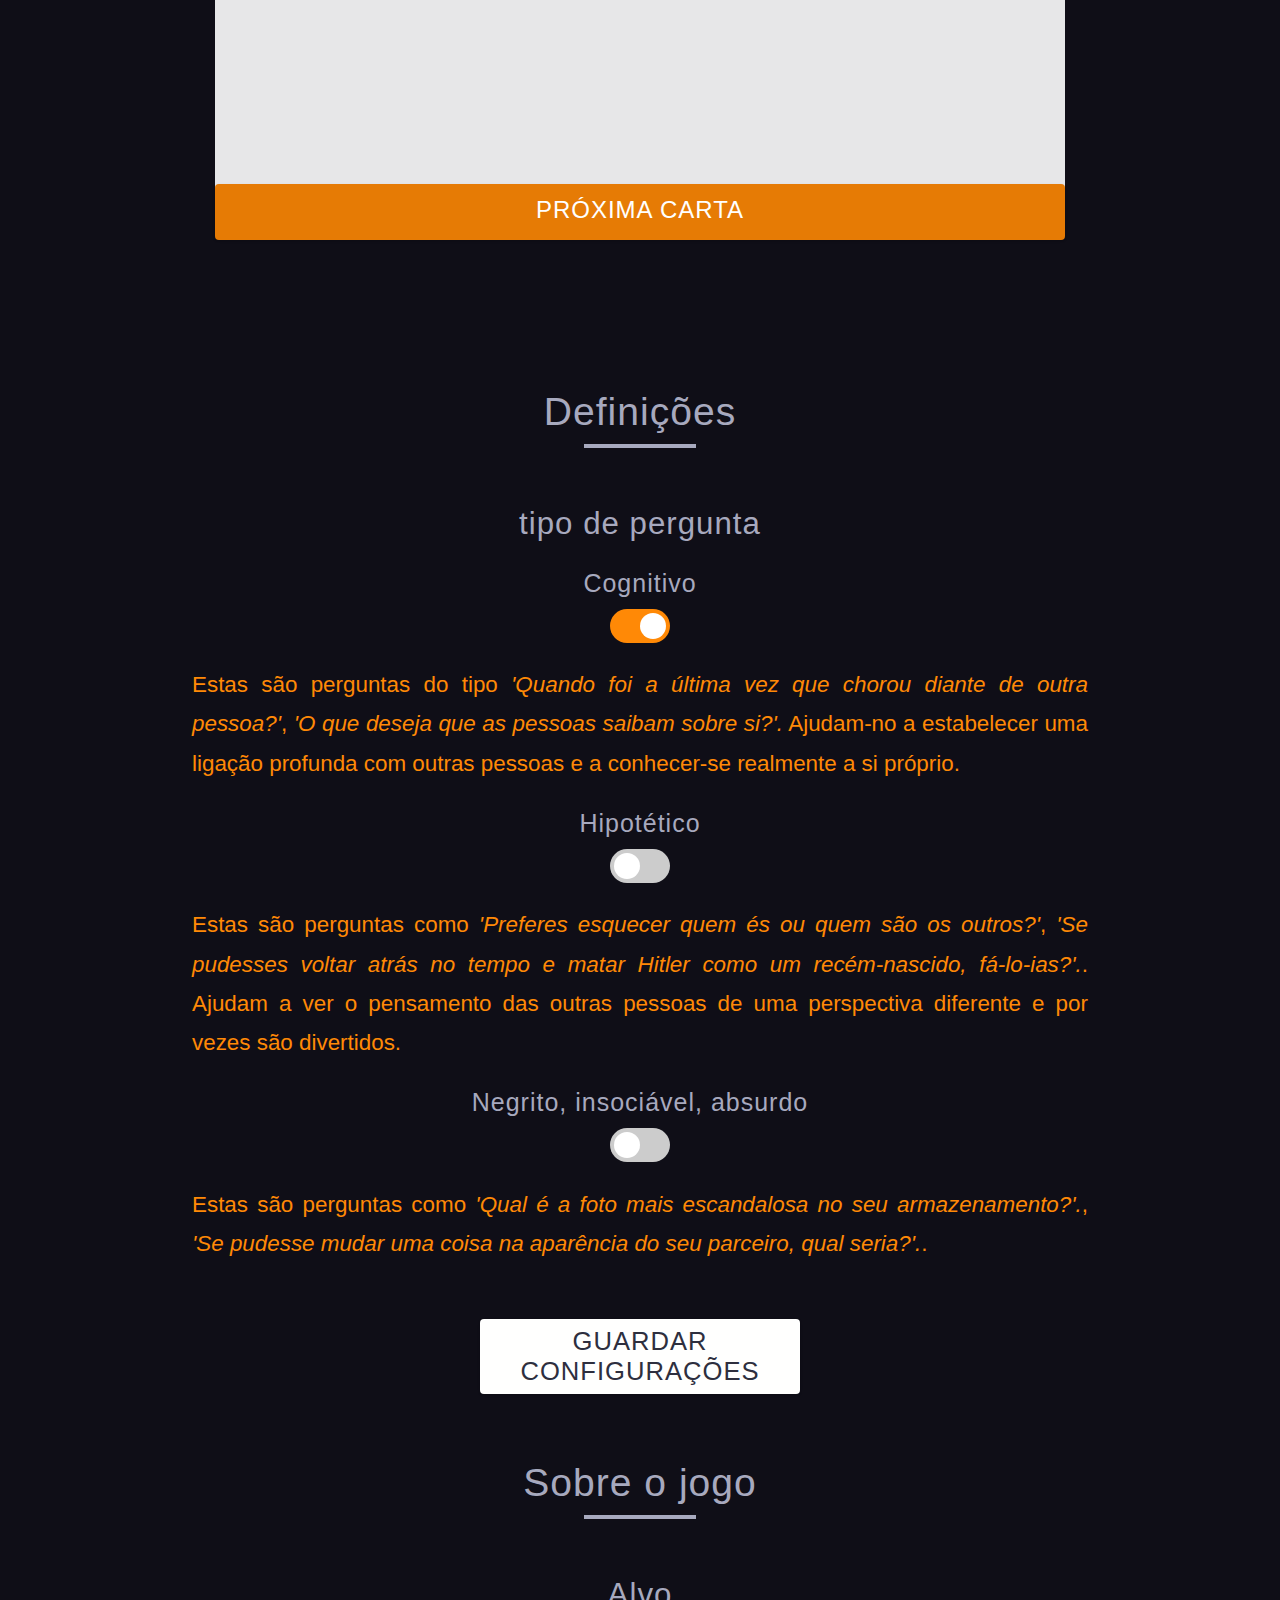
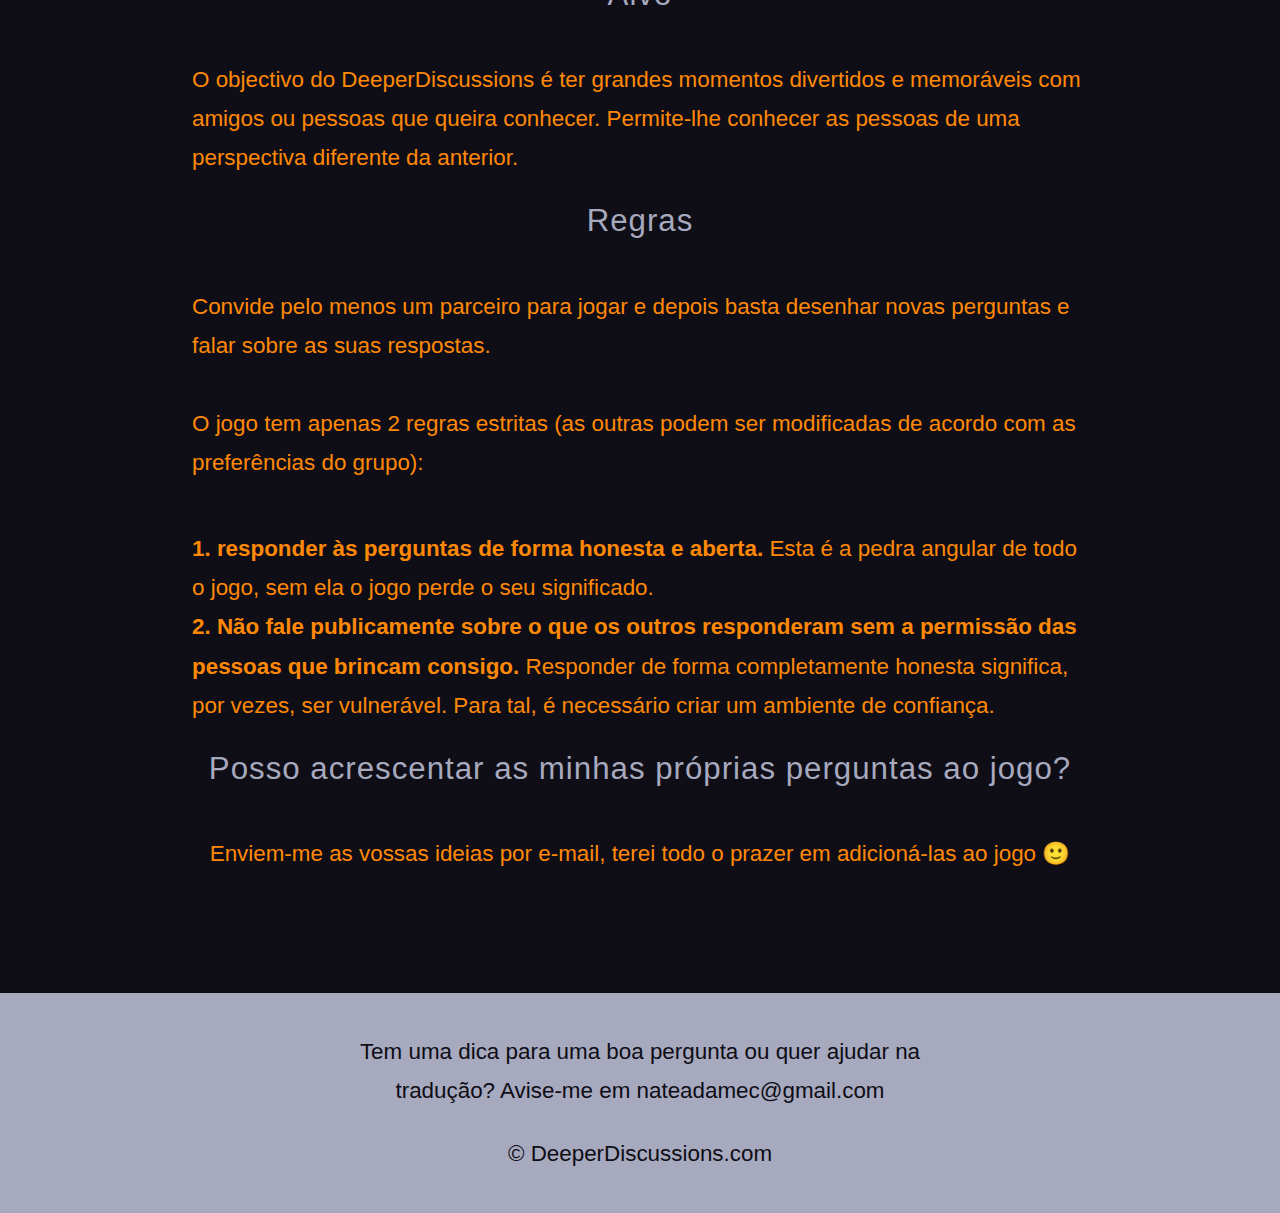
<file: pt.html>
<!DOCTYPE html>
<html lang="pt">
  <head>
    <!-- Global site tag (gtag.js) - Google Analytics -->
    <script
      async
      src="https://www.googletagmanager.com/gtag/js?id=G-0C2R6HBQ55"
    ></script>
    <script>
      window.dataLayer = window.dataLayer || [];
      function gtag() {
        dataLayer.push(arguments);
      }
      gtag("js", new Date());

      gtag("config", "G-0C2R6HBQ55");
    </script>

    <meta charset="UTF-8" />
    <meta http-equiv="X-UA-Compatible" content="IE=edge" />
    <meta name="viewport" content="width=device-width, initial-scale=1.0" />
    <title class="title">
      DeeperDiscussions - get to know people from a completely different
      perspective
    </title>
    <link rel="icon" type="image/x-icon" href="/favicon.png" />
  </head>
  <!-- font-awesome -->
  <link rel="stylesheet" href="./fontawesome-free-5.12.1-web/css/all.min.css" />
  <!-- normalize css -->
  <link rel="stylesheet" href="./css/normalize.css" />
  <!-- main css -->
  <link rel="stylesheet" href="./css/main.css" />

  <body>
    <!-- HERO IMAGE -->
    <div class="hero-image close-sidebar">
      <!-- HEADER -->
      <header class="header">
        <div class="header-container select-hide">
          <h1>
            <span class="h1a">
              Get to know your friends from a completely different perspective.
            </span>
            <br /><br />
            <span class="h1b"> Enjoy your time together. </span>
          </h1>

          <a href="#play" class="btn hero-btn btnPlay"> PLAY </a>
        </div>
      </header>
      <!-- END OF HEADER -->
    </div>

    <!-- END OF HERO IMAGE -->

    <!-- TOGGLE BUTTON -->
    <button class="toggle-btn" id="toggle-btn">
      <i class="fas fa-bars"></i>
    </button>
    <!-- END OF TOGGLE BUTTON -->

    <!-- NAV -->
    <aside class="sidebar" id="sidebar">
      <div>
        <ul class="sidebar-links">
          <li><a href="#play" class="single-link menuA">Play</a></li>
          <li><a href="#settings" class="single-link menuB">Settings</a></li>
          <li><a href="#about" class="single-link menuC">About a game</a></li>

          <li>
            <div class="demo">
              <div class="dropdown-container">
                <select name="select-language" id="select-language">
                  <option value="pt">Português</option>
                  <option value="en">English</option>
                  <option value="es">español</option>
                  <option value="de">Deutsch</option>
                  <option value="cs">Čeština</option>
                  <option value="fr">Français</option>
                  <option value="pl">polski</option>
                  <option value="ru">Русский язык</option>
                </select>
              </div>
            </div>
          </li>
        </ul>
      </div>
    </aside>

    <div class="play close-sidebar" id="play">
      <article class="play-container">
        <div class="deck-info">
          <span class="card-number"> </span>

          <button class="previous-card-btn btn">
            <i class="fas fa-undo"></i>
          </button>

          <button class="settings-card-btn btn">
            <a href="#settings">
              <i class="fas fa-cog"></i>
            </a>
          </button>

          <button class="shuffle btn shuffleBtn">Shuffle</button>
        </div>

        <div class="card">
          <p class="card-text">
            <span class="first-card">?</span>
          </p>
        </div>

        <button class="next-btn btn newBtn">new</button>
      </article>
    </div>
    <!-- END OF PLAY -->

    <!-- SETTINGS  -->
    <section class="settings close-sidebar" id="settings">
      <h2 class="section-heading h1Settings">Settings</h2>
      <div class="title-underline"></div>
      <h3 class="h3a">
        Select the type(s) of questions you want to play with.
      </h3>

      <article class="options">
        <!-- <div class="question-type"> -->
        <h4 class="h4a">Exploring</h4>
        <label class="switch">
          <input
            type="checkbox"
            checked
            class="poznavaci"
            data-id="poznavaci_"
          />
          <span class="slider round"></span>
        </label>
        <!-- </div> -->
        <p>
          <span class="span1"> These are questions like </span>

          <span>
            <em class="span2">
              'When was the last time you cried in front of another person?'</em
            >,
          </span>

          <span>
            <em class="span3">"What do you wish people knew about you?".</em>
          </span>

          <span class="span4">
            They help you make a deep connection with other people and really
            get to know each other.
          </span>
        </p>

        <!-- <div class="question-type"> -->
        <h4 class="h4b">Hypothetical</h4>
        <label class="switch">
          <input type="checkbox" class="hypoteticke" data-id="hypoteticke_" />
          <span class="slider round"></span>
        </label>
        <!-- </div> -->
        <p>
          <span class="span5"> These are questions like </span>
          <span>
            <em class="span6"
              >'Would you rather forget who you are or who everyone else
              is?'</em
            >,
          </span>

          <span>
            <em class="span7"
              >'If you could go back in time and kill Hitler as a newborn baby,
              would you do it?'</em
            >.
          </span>

          <span class="span8">
            They help you see other people's thinking from a completely
            different perspective and sometimes they are fun.
          </span>
        </p>
        <!-- <div class="question-type"> -->
        <h4 class="h4c">Bold, improper or absurd</h4>
        <label class="switch">
          <input type="checkbox" class="crazy" data-id="crazy_" />
          <span class="slider round"></span>
        </label>
        <!-- </div> -->
        <p>
          <span class="span9"> These are questions like </span>

          <span>
            <em class="span10"
              >'What's the most scandalous photo in your stash?'</em
            >,
            <em class="span10b"
              >'If you could change one thing about your partner's appearance,
              what would it be?'</em
            >.
          </span>

          <span class="span11">
            They're questions you probably don't often ask others. They're not
            for everyone, so choose this option especially if you want to play
            with people who are inclined to have open and unique conversations.
          </span>
        </p>
        <button class="next-btn btn save-settings">
          <a href="#play" class="scrollTo saveBtn">Save settings</a>
        </button>
      </article>
    </section>
    <!-- END OF SETTINGS  -->

    <!-- ABOUT A GAME -->
    <section class="about close-sidebar" id="about">
      <div class="about_sec">
        <h2 class="section-heading h2b">About a game</h2>
        <div class="title-underline"></div>
        <h3 class="h3x">Mission</h3>
        <p class="p1">
          The mission of DeeperDiscussions is to enjoy great fun and
          unforgettable moments with friends or people you want to get to know.
          It allows you to get to know people from a different perspective than
          before.
        </p>
        <h3 class="h3b">Rules</h3>
        <p>
          <span class="span12">
            Invite at least one partner to play and then just draw new questions
            and talk about your answers.
          </span>

          <br />
          <br />
          <span class="span13">
            The game has only 2 strict rules (the others can be modified
            according to the group's preferences):
          </span>
        </p>

        <p class="number_list">
          <span>
            <strong class="span14">
              1. Answer questions honestly and openly.</strong
            >
          </span>

          <span class="span14b">
            This is the cornerstone of the game, without it the game loses its
            meaning.
          </span>
          <br />

          <span>
            <strong class="span15">
              2. Don't talk publicly about what others have answered without the
              permission of the people playing with you
            </strong>
          </span>

          <span class="span16">
            Answering completely honestly sometimes means being vulnerable. To
            do this, you need to create an environment of trust.
          </span>
        </p>

        <h3 class="h3c">Can I add new questions to the game?</h3>
        <p class="p2">
          Sure, email me your suggestions, I'll be happy to add them to the
          game.
        </p>
      </div>
    </section>

    <footer class="footer close-sidebar">
      <article class="footer-section">
        <p class="p3">
          Do you have a good question or an idea to improve the game? Let me
          know at nateadamec@gmail.com.
        </p>

        <p class="p4">&copy;<span id="date"></span> DeeperDiscussions.com</p>

        <p class="p5">All rights reserved.</p>
      </article>
    </footer>

    <script type="module" src="./app.js"></script>
  </body>
</html>
</file>
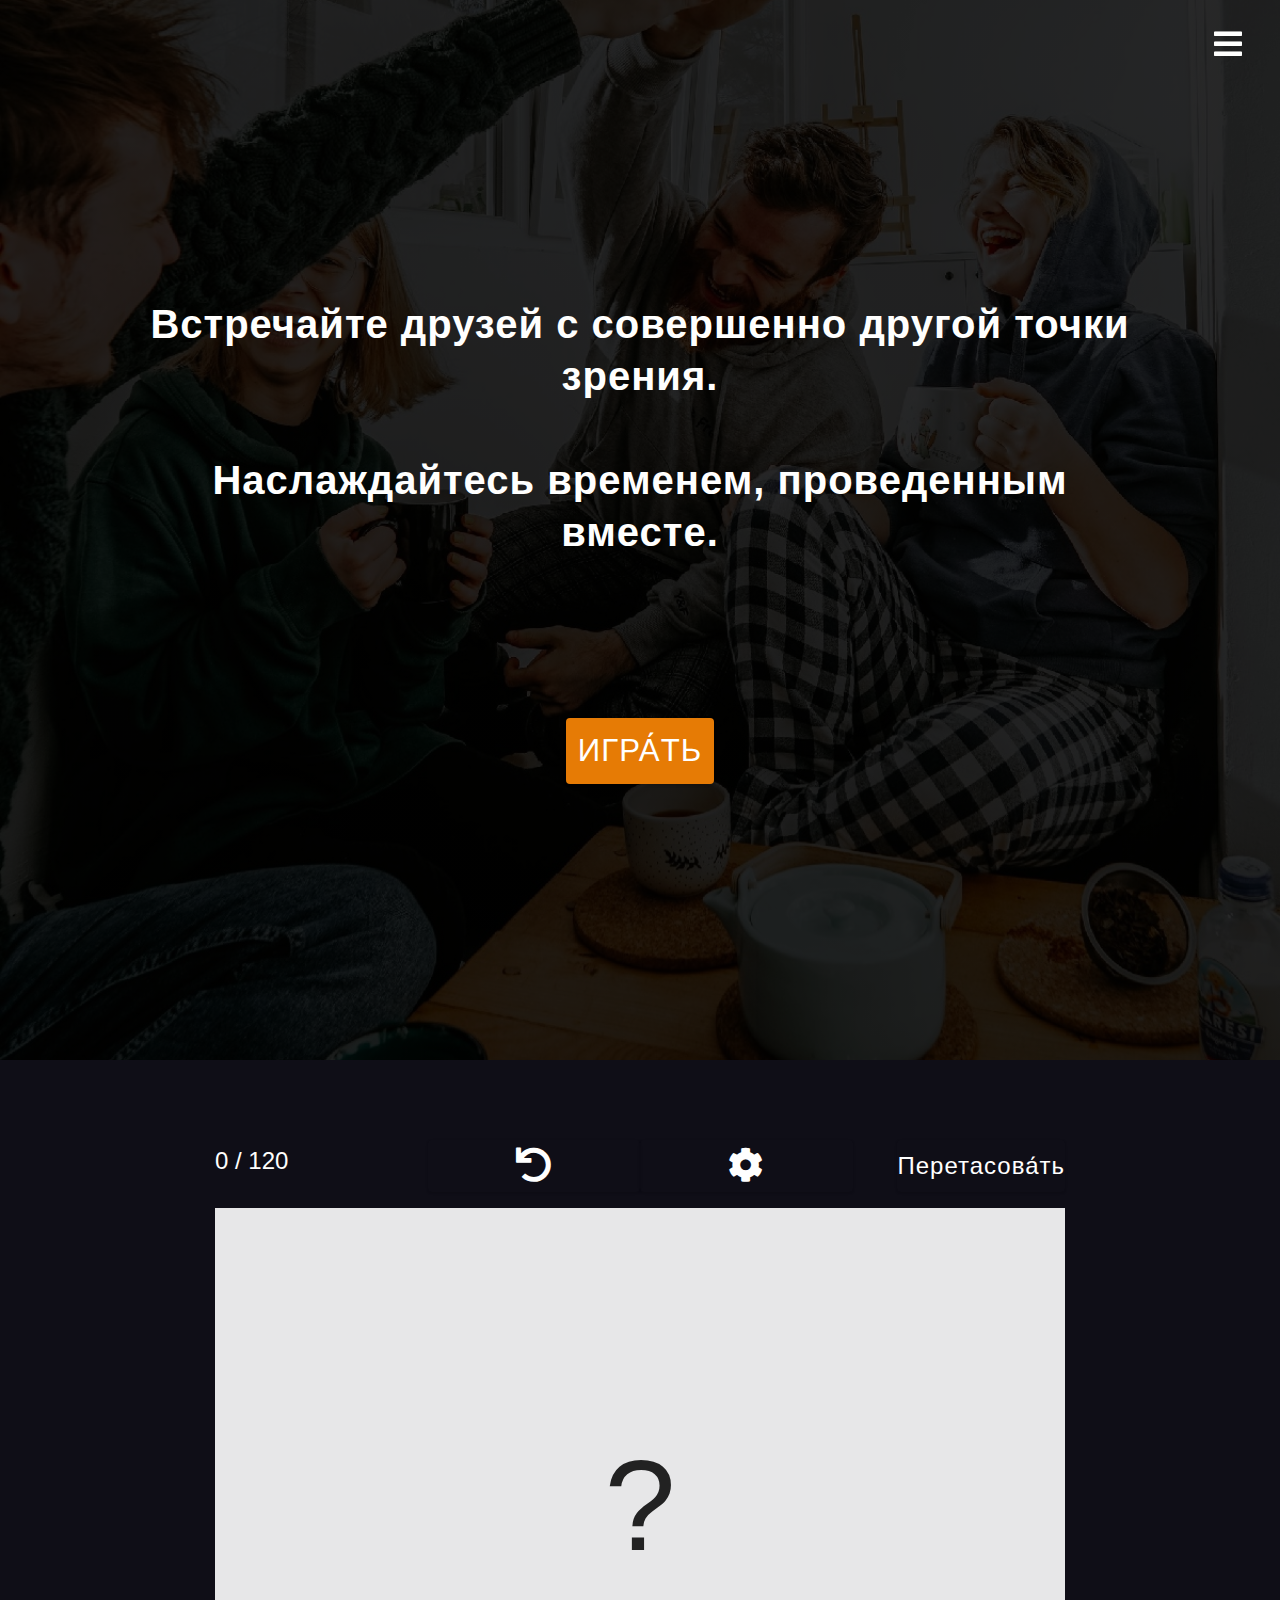
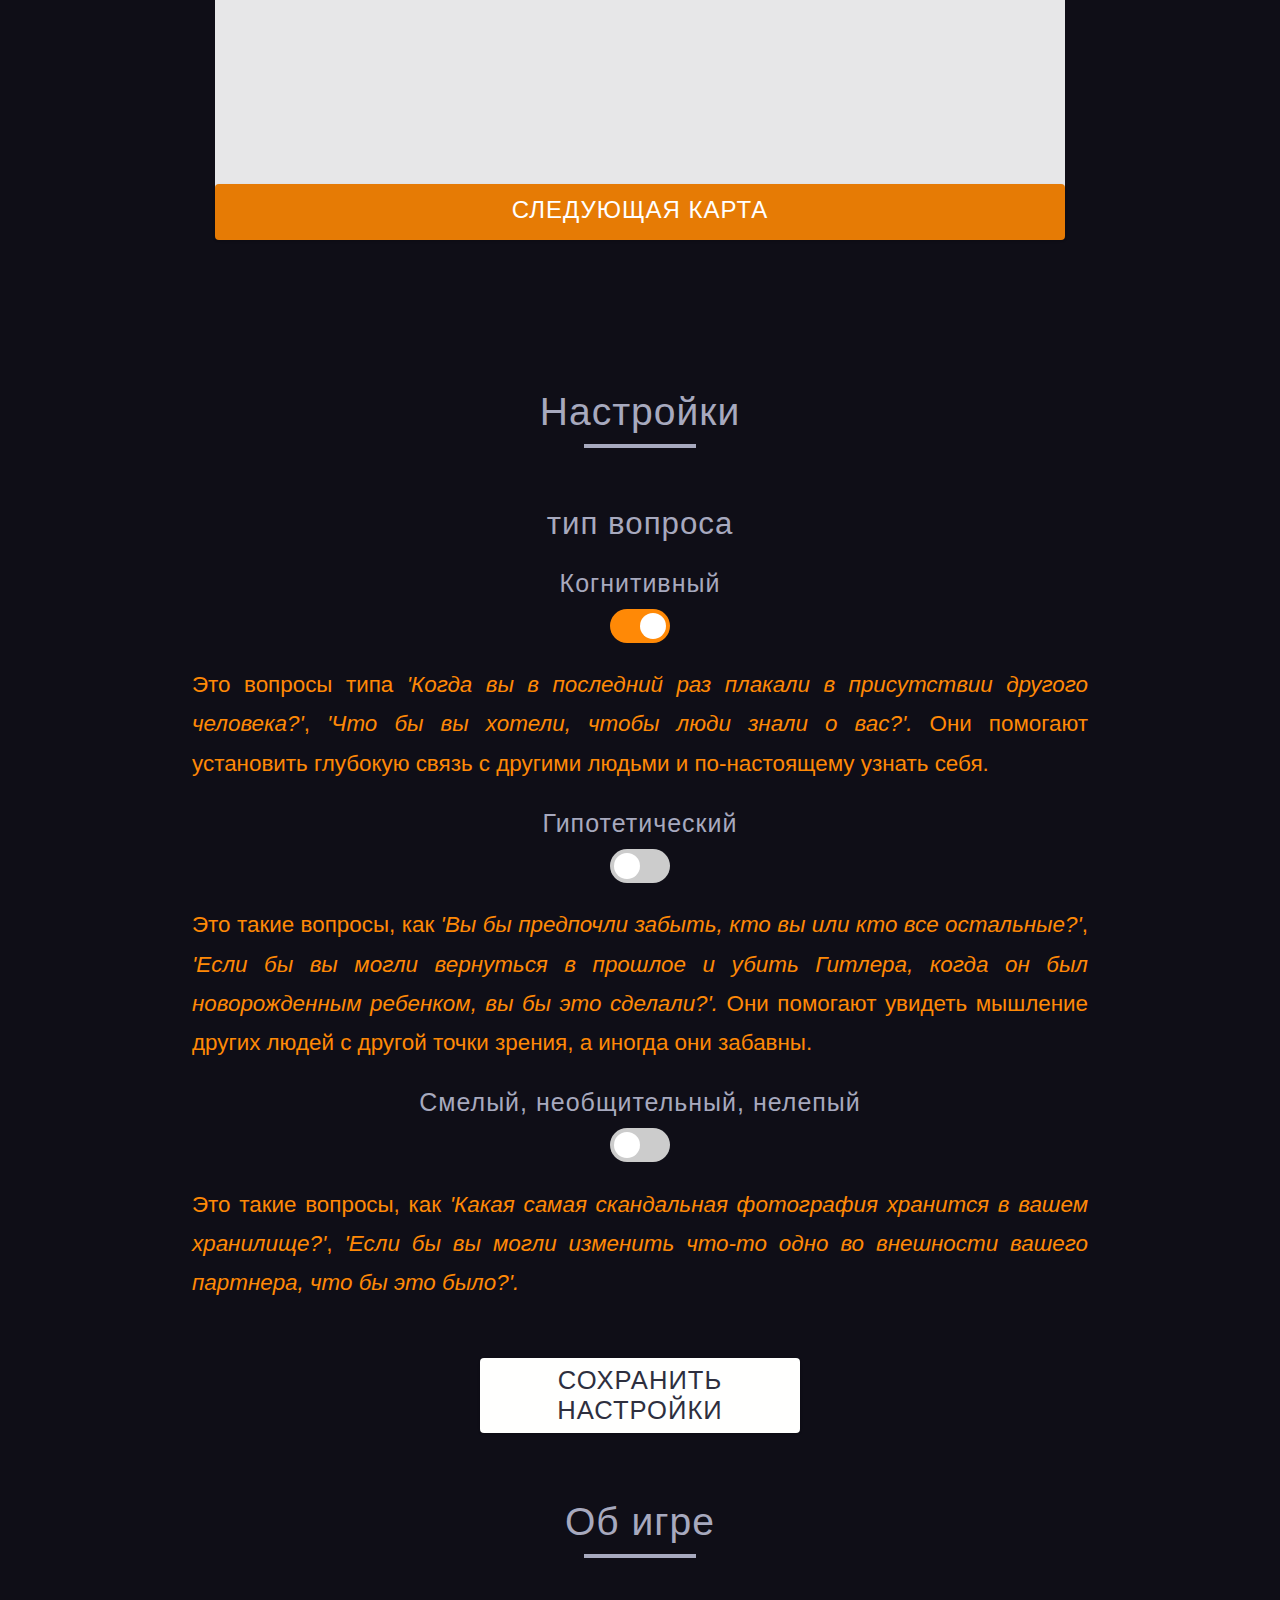
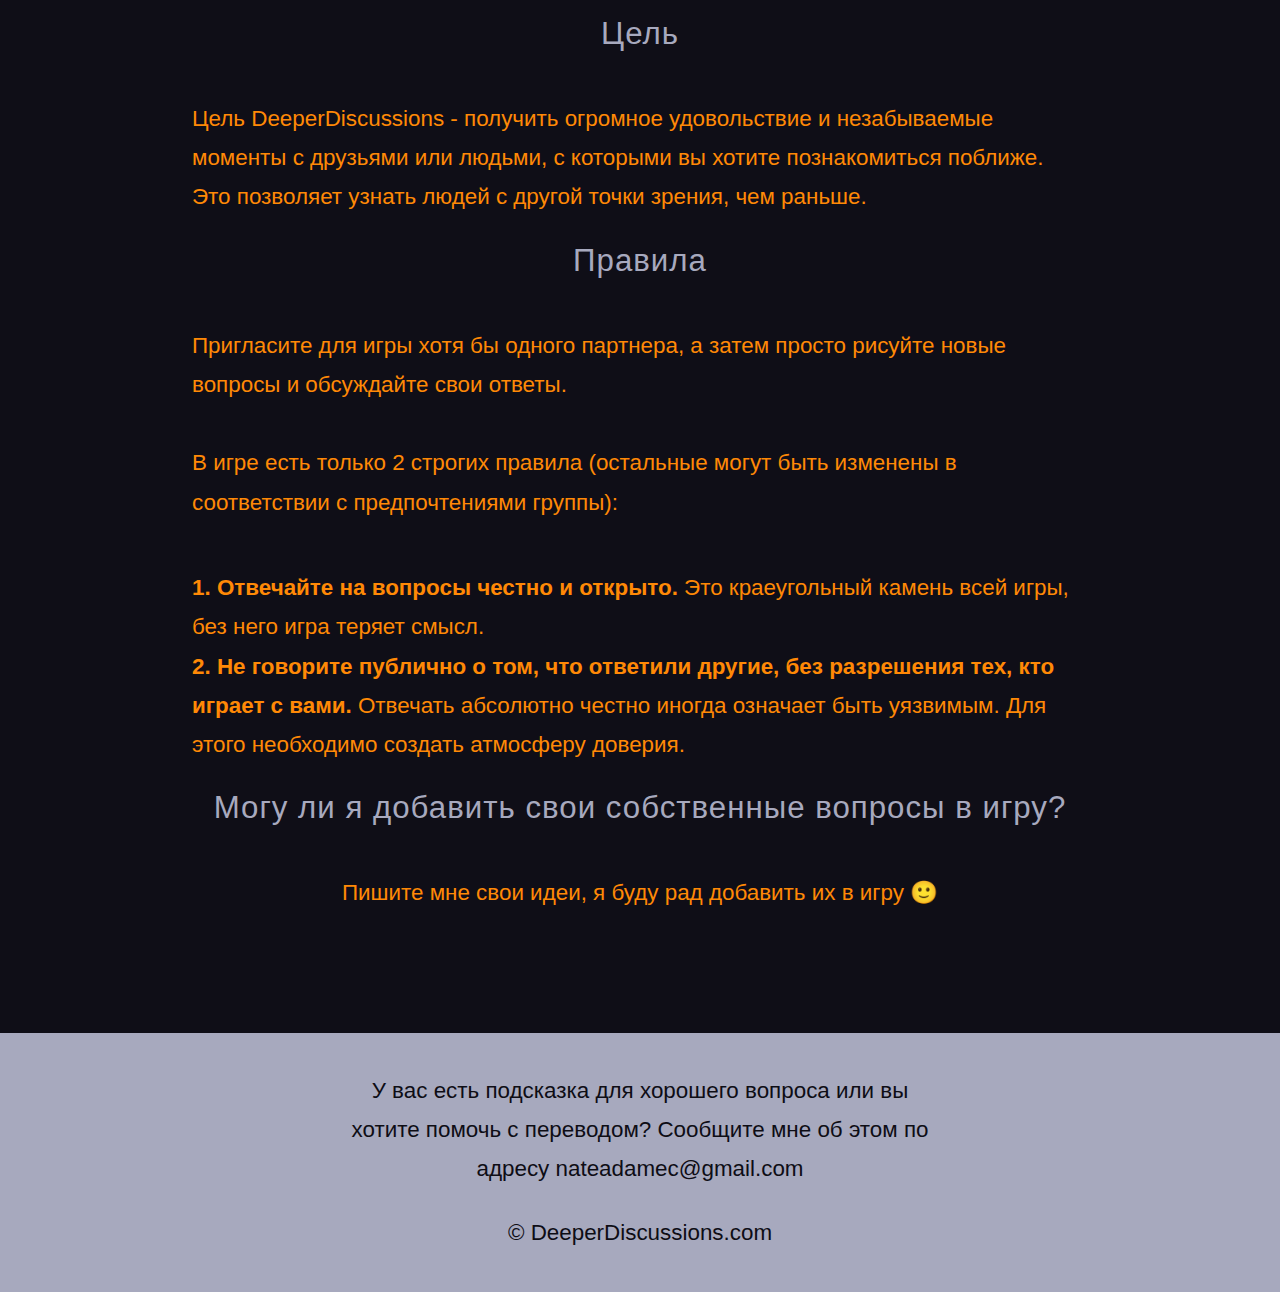
<file: ru.html>
<!DOCTYPE html>
<html lang="ru">
  <head>
    <!-- Global site tag (gtag.js) - Google Analytics -->
    <script
      async
      src="https://www.googletagmanager.com/gtag/js?id=G-0C2R6HBQ55"
    ></script>
    <script>
      window.dataLayer = window.dataLayer || [];
      function gtag() {
        dataLayer.push(arguments);
      }
      gtag("js", new Date());

      gtag("config", "G-0C2R6HBQ55");
    </script>

    <meta charset="UTF-8" />
    <meta http-equiv="X-UA-Compatible" content="IE=edge" />
    <meta name="viewport" content="width=device-width, initial-scale=1.0" />
    <title class="title">
      DeeperDiscussions - get to know people from a completely different
      perspective
    </title>
    <link rel="icon" type="image/x-icon" href="/favicon.png" />
  </head>
  <!-- font-awesome -->
  <link rel="stylesheet" href="./fontawesome-free-5.12.1-web/css/all.min.css" />
  <!-- normalize css -->
  <link rel="stylesheet" href="./css/normalize.css" />
  <!-- main css -->
  <link rel="stylesheet" href="./css/main.css" />

  <body>
    <!-- HERO IMAGE -->
    <div class="hero-image close-sidebar">
      <!-- HEADER -->
      <header class="header">
        <div class="header-container select-hide">
          <h1>
            <span class="h1a">
              Get to know your friends from a completely different perspective.
            </span>
            <br /><br />
            <span class="h1b"> Enjoy your time together. </span>
          </h1>

          <a href="#play" class="btn hero-btn btnPlay"> PLAY </a>
        </div>
      </header>
      <!-- END OF HEADER -->
    </div>

    <!-- END OF HERO IMAGE -->

    <!-- TOGGLE BUTTON -->
    <button class="toggle-btn" id="toggle-btn">
      <i class="fas fa-bars"></i>
    </button>
    <!-- END OF TOGGLE BUTTON -->

    <!-- NAV -->
    <aside class="sidebar" id="sidebar">
      <div>
        <ul class="sidebar-links">
          <li><a href="#play" class="single-link menuA">Play</a></li>
          <li><a href="#settings" class="single-link menuB">Settings</a></li>
          <li><a href="#about" class="single-link menuC">About a game</a></li>

          <li>
            <div class="demo">
              <div class="dropdown-container">
                <select name="select-language" id="select-language">
                  <option value="ru">Русский язык</option>
                  <option value="en">English</option>
                  <option value="es">español</option>
                  <option value="de">Deutsch</option>
                  <option value="cs">Čeština</option>
                  <option value="fr">Français</option>
                  <option value="pl">polski</option>
                  <option value="pt">Português</option>
                </select>
              </div>
            </div>
          </li>
        </ul>
      </div>
    </aside>

    <div class="play close-sidebar" id="play">
      <article class="play-container">
        <div class="deck-info">
          <span class="card-number"> </span>

          <button class="previous-card-btn btn">
            <i class="fas fa-undo"></i>
          </button>

          <button class="settings-card-btn btn">
            <a href="#settings">
              <i class="fas fa-cog"></i>
            </a>
          </button>

          <button class="shuffle btn shuffleBtn">Shuffle</button>
        </div>

        <div class="card">
          <p class="card-text">
            <span class="first-card">?</span>
          </p>
        </div>

        <button class="next-btn btn newBtn">new</button>
      </article>
    </div>
    <!-- END OF PLAY -->

    <!-- SETTINGS  -->
    <section class="settings close-sidebar" id="settings">
      <h2 class="section-heading h1Settings">Settings</h2>
      <div class="title-underline"></div>
      <h3 class="h3a">
        Select the type(s) of questions you want to play with.
      </h3>

      <article class="options">
        <!-- <div class="question-type"> -->
        <h4 class="h4a">Exploring</h4>
        <label class="switch">
          <input
            type="checkbox"
            checked
            class="poznavaci"
            data-id="poznavaci_"
          />
          <span class="slider round"></span>
        </label>
        <!-- </div> -->
        <p>
          <span class="span1"> These are questions like </span>

          <span>
            <em class="span2">
              'When was the last time you cried in front of another person?'</em
            >,
          </span>

          <span>
            <em class="span3">"What do you wish people knew about you?".</em>
          </span>

          <span class="span4">
            They help you make a deep connection with other people and really
            get to know each other.
          </span>
        </p>

        <!-- <div class="question-type"> -->
        <h4 class="h4b">Hypothetical</h4>
        <label class="switch">
          <input type="checkbox" class="hypoteticke" data-id="hypoteticke_" />
          <span class="slider round"></span>
        </label>
        <!-- </div> -->
        <p>
          <span class="span5"> These are questions like </span>
          <span>
            <em class="span6"
              >'Would you rather forget who you are or who everyone else
              is?'</em
            >,
          </span>

          <span>
            <em class="span7"
              >'If you could go back in time and kill Hitler as a newborn baby,
              would you do it?'</em
            >
          </span>

          <span class="span8">
            They help you see other people's thinking from a completely
            different perspective and sometimes they are fun.
          </span>
        </p>
        <!-- <div class="question-type"> -->
        <h4 class="h4c">Bold, improper or absurd</h4>
        <label class="switch">
          <input type="checkbox" class="crazy" data-id="crazy_" />
          <span class="slider round"></span>
        </label>
        <!-- </div> -->
        <p>
          <span class="span9"> These are questions like </span>

          <span>
            <em class="span10"
              >'What's the most scandalous photo in your stash?'</em
            >,
            <em class="span10b"
              >'If you could change one thing about your partner's appearance,
              what would it be?'</em
            >
          </span>

          <span class="span11">
            They're questions you probably don't often ask others. They're not
            for everyone, so choose this option especially if you want to play
            with people who are inclined to have open and unique conversations.
          </span>
        </p>
        <button class="next-btn btn save-settings">
          <a href="#play" class="scrollTo saveBtn">Save settings</a>
        </button>
      </article>
    </section>
    <!-- END OF SETTINGS  -->

    <!-- ABOUT A GAME -->
    <section class="about close-sidebar" id="about">
      <div class="about_sec">
        <h2 class="section-heading h2b">About a game</h2>
        <div class="title-underline"></div>
        <h3 class="h3x">Mission</h3>
        <p class="p1">
          The mission of DeeperDiscussions is to enjoy great fun and
          unforgettable moments with friends or people you want to get to know.
          It allows you to get to know people from a different perspective than
          before.
        </p>
        <h3 class="h3b">Rules</h3>
        <p>
          <span class="span12">
            Invite at least one partner to play and then just draw new questions
            and talk about your answers.
          </span>

          <br />
          <br />
          <span class="span13">
            The game has only 2 strict rules (the others can be modified
            according to the group's preferences):
          </span>
        </p>

        <p class="number_list">
          <span>
            <strong class="span14">
              1. Answer questions honestly and openly.</strong
            >
          </span>

          <span class="span14b">
            This is the cornerstone of the game, without it the game loses its
            meaning.
          </span>
          <br />

          <span>
            <strong class="span15">
              2. Don't talk publicly about what others have answered without the
              permission of the people playing with you
            </strong>
          </span>

          <span class="span16">
            Answering completely honestly sometimes means being vulnerable. To
            do this, you need to create an environment of trust.
          </span>
        </p>

        <h3 class="h3c">Can I add new questions to the game?</h3>
        <p class="p2">
          Sure, email me your suggestions, I'll be happy to add them to the
          game.
        </p>
      </div>
    </section>

    <footer class="footer close-sidebar">
      <article class="footer-section">
        <p class="p3">
          Do you have a good question or an idea to improve the game? Let me
          know at nateadamec@gmail.com.
        </p>

        <p class="p4">&copy;<span id="date"></span> DeeperDiscussions.com</p>

        <p class="p5">All rights reserved.</p>
      </article>
    </footer>

    <script type="module" src="./app.js"></script>
  </body>
</html>
</file>
<file: css/main.css>
*,
::after,
::before {
  box-sizing: border-box;
}
/* fonts */
@import url("https://fonts.googleapis.com/css2?family=Roboto:wght@400;500;600&family=Montserrat&display=swap");

html {
  font-size: 100%;
  scroll-behavior: smooth;
} /*16px*/

:root {
  /* colors */
  /* --primary-100: #e2e0ff;
  --primary-200: #c1beff;
  --primary-300: #a29dff; */
  --primary-bc-400: #27262e;
  --primary-bc-500: #0f0e17;
  --primary-bc-600: #0e0d15;
  --primary-tx: #fffffe;
  --primary-tx-gray: #a7a9be;
  --primary-btn: #ff8906;
  --primary-btn-gray: #e67b05;
  --primary-illustration: #f25f4c;
  --primary-sub-headline: #2e2f3e;

  /* --primary-700: #3c3799;
  --primary-800: #282566;
  --primary-900: #141233; */

  /* grey */
  --grey-50: #f8fafc;
  --grey-100: #f1f5f9;
  --grey-200: #e2e8f0;
  --grey-300: #cbd5e1;
  --grey-400: #94a3b8;
  --grey-500: #64748b;
  --grey-600: #475569;
  --grey-700: #334155;
  --grey-800: #1e293b;
  --grey-900: #0f172a;
  /* rest of the colors */
  --black: #222;
  --white: #fff;
  --red-light: #f8d7da;
  --red-dark: #842029;
  --green-light: #d1e7dd;
  --green-dark: #0f5132;

  /* fonts  */
  --headingFont: "Roboto", sans-serif;
  --bodyFont: "Nunito", sans-serif;
  --smallText: 0.7em;
  /* rest of the vars */
  --backgroundColor: var(--grey-50);
  --textColor: var(--grey-900);
  --borderRadius: 0.25rem;
  --letterSpacing: 1px;
  --transition: 0.3s ease-in-out all;
  --max-width: 1120px;
  --fixed-width: 600px;

  /* box shadow*/
  --shadow-1: 0 1px 3px 0 rgba(0, 0, 0, 0.1), 0 1px 2px 0 rgba(0, 0, 0, 0.06);
  --shadow-2: 0 4px 6px -1px rgba(0, 0, 0, 0.1),
    0 2px 4px -1px rgba(0, 0, 0, 0.06);
  --shadow-3: 0 10px 15px -3px rgba(0, 0, 0, 0.1),
    0 4px 6px -2px rgba(0, 0, 0, 0.05);
  --shadow-4: 0 20px 25px -5px rgba(0, 0, 0, 0.1),
    0 10px 10px -5px rgba(0, 0, 0, 0.04);
}

body {
  background: var(--backgroundColor);
  font-family: var(--bodyFont);
  font-weight: 400;
  line-height: 1.75;
  color: var(--textColor);
}

p {
  margin-bottom: 1.5rem;
  max-width: 40em;
}

h1,
h2,
h3,
h4,
h5 {
  margin: 0;
  margin-bottom: 1.38rem;
  font-family: var(--headingFont);
  font-weight: 400;
  line-height: 1.3;
  letter-spacing: var(--letterSpacing);
}

h1 {
  margin-top: 0;
  font-size: 3.052rem;
}

h2 {
  font-size: 2.441rem;
}

h3 {
  font-size: 1.953rem;
}

h4 {
  font-size: 1.563rem;
}

h5 {
  font-size: 1.25rem;
}

small,
.text-small {
  font-size: var(--smallText);
}

a {
  text-decoration: none;
}
ul {
  /* list-style-type: none; */
  padding: 0;
}

.img {
  width: 100%;
  display: block;
  -o-object-fit: cover;
  object-fit: cover;
}
/* buttons */

.btn {
  cursor: pointer;
  color: var(--white);
  background: var(--primary-500);
  border: transparent;
  border-radius: var(--borderRadius);
  letter-spacing: var(--letterSpacing);
  padding: 0.375rem 0.75rem;
  box-shadow: var(--shadow-1);
  transition: var(--transition);
  display: inline-block;
}
/* .btn:hover {
  background: var(--primary-700);
  box-shadow: var(--shadow-3);
} */
.btn-hipster {
  color: var(--primary-500);
  background: var(--primary-200);
}
.btn-hipster:hover {
  color: var(--primary-200);
  background: var(--primary-700);
}
.btn-block {
  width: 100%;
}

/* alerts */
.alert {
  padding: 0.375rem 0.75rem;
  margin-bottom: 1rem;
  border-color: transparent;
  border-radius: var(--borderRadius);
}

.alert-danger {
  color: var(--red-dark);
  background: var(--red-light);
}
.alert-success {
  color: var(--green-dark);
  background: var(--green-light);
}

/* form */

.form {
  /* width: 90vw;
  max-width: var(--fixed-width);
  background: var(--white); */
  border-radius: var(--borderRadius);
  box-shadow: var(--shadow-2);
  /* padding: 2rem 2.5rem;
  margin: 3rem auto; */
}
.form-label {
  display: block;
  font-size: var(--smallText);
  margin-bottom: 0.5rem;
  letter-spacing: var(--letterSpacing);
  line-height: 1.8rem;
}
.form-input,
.form-textarea {
  width: 100%;
  padding: 0.375rem 0.75rem;
  border-radius: var(--borderRadius);
  background: var(--backgroundColor);
  border: 1px solid var(--grey-200);
}

.form-row {
  margin-bottom: 1rem;
}

.form-textarea {
  height: 7rem;
}
::-webkit-input-placeholder {
  font-family: inherit;
  color: var(--grey-400);
}
::-moz-placeholder {
  font-family: inherit;
  color: var(--grey-400);
}
:-ms-input-placeholder {
  font-family: inherit;
  color: var(--grey-400);
}
::-ms-input-placeholder {
  font-family: inherit;
  color: var(--grey-400);
}
::placeholder {
  font-family: inherit;
  color: var(--grey-400);
}
.form-alert {
  color: var(--red-dark);
  letter-spacing: var(--letterSpacing);
  text-transform: capitalize;
}
/* alert */

@-webkit-keyframes spinner {
  to {
    transform: rotate(360deg);
  }
}

@keyframes spinner {
  to {
    transform: rotate(360deg);
  }
}

.loading {
  width: 6rem;
  height: 6rem;
  border: 5px solid var(--grey-400);
  border-radius: 50%;
  border-top-color: var(--primary-500);
  -webkit-animation: spinner 0.6s linear infinite;
  animation: spinner 0.6s linear infinite;
}
.loading {
  margin: 0 auto;
}
/* title */

.title {
  text-align: center;
}

.title-underline {
  background: var(--primary-tx-gray);
  width: 7rem;
  height: 0.25rem;
  margin: 0 auto;
  margin-top: -1rem;
  margin-bottom: 3.5rem;
}
h1 {
  line-height: 1.3;
  font-weight: 700;
}

/* 
===================
HERO - TOGGLE BUTTON
===================
*/
.toggle-btn {
  color: var(--primary-tx);
  font-size: 2rem;
  position: fixed;
  top: 3%;
  right: 3%;
  background: transparent;
  border: transparent;
  z-index: 25;
  font-weight: lighter;
  cursor: pointer;
  transition: var(--transition);
  padding: 0;

  /* background: linear-gradient(rgba(0, 0, 0, 0.2), rgba(99, 39, 39, 0.2)); */
}
.toggle-btn:hover {
  color: var(--primary-btn);
}

/* 
===================
SIDEBAR
===================
*/
.sidebar {
  position: fixed;
  top: 0;
  left: 0;
  width: 100%;
  height: 100%;
  /* background: linear-gradient(rgba(0, 0, 0, 0.97), rgba(0, 0, 0, 0.97)); */
  background: linear-gradient(rgba(15, 14, 23, 0.95), rgba(15, 14, 23, 0.95));

  z-index: 21;
  /* transition: 3s ease-in-out all; */
  transition: var(--transition);
  /* display: grid;
  place-items: center; */
  transform: translateX(100%);
}
.show-sidebar {
  transform: translateX(0);
}

.sidebar-links li a {
  text-decoration: none;
  color: var(--primary-tx);
  font-size: 1.8rem;
  text-align: center;
  text-transform: uppercase;
  transition: var(--transition);
}
.sidebar-links li a:hover {
  color: var(--primary-btn);
}
.sidebar-links li {
  width: 100%;
  text-align: center;
}
.close-btn {
  color: var(--primary-tx);
  font-size: 2rem;
  position: fixed;
  top: 3%;
  right: 3%;
  background: transparent;
  border: transparent;
  z-index: 21;
  color: var(--red-dark);
  font-weight: lighter;
  cursor: pointer;

  padding: 0;
}

@media screen and (min-width: 600px) {
  .sidebar {
    width: 20rem;

    transform: translateX(-20rem);
  }
  .show-sidebar {
    transform: translateX(0);
  }
}

/* 
===================
HEADER
===================
*/
.header {
  /* background: var(--primary-bc-500); */
  width: 100%;
  height: 100vh;
}
.header h1 {
  color: var(--primary-tx);
  font-size: 1.5rem;
  text-align: center;
}
.header-container {
  width: 80%;
  height: 100%;
  margin: 0 auto;
  margin-top: 8rem;
  display: grid;
  place-items: center;
}
.header-container h1 {
  display: none;
}
.hero-btn {
  background: var(--primary-btn-gray);
  text-transform: uppercase;
  font-size: 1.95rem;
  align-self: flex-start;
  /* display: none; */
}

.hero-btn a {
  text-align: center;
}
.hero-btn:hover {
  color: var(--primary-sub-headline);
  background: var(--primary-tx);
}

@media screen and (min-width: 700px) {
  .header h1 {
    font-size: 2.3rem;
  }
}
@media screen and (min-width: 1080px) {
  .header h1 {
    font-size: 2.5rem;
  }
}
/* 
===================
PLAY
===================
*/
.play {
  background: var(--primary-bc-500);
  width: 100%;
  height: 100vh;
  color: var(--primary-tx);
}

.play-container {
  width: 93%;
  height: 90%;
  max-width: 850px;
  margin: auto auto;
  /* display: grid;
  place-items: center; */
  padding-top: 5rem;
}
.card {
  height: 80%;
  width: 100%;
  background: #e7e7e8;
  align-self: flex-start;
  padding-bottom: 5rem;
  color: var(--black);
  font-size: 1.6rem;
  text-align: center;
  display: grid;
  place-items: center;
  margin-top: 1rem;
  margin-bottom: 0;
  padding-bottom: 0;
  overflow-y: auto;
}
.card p {
  width: 95%;
  max-width: 95%;
}
.play-btn {
  background: var(--primary-btn-gray);
  text-transform: lowercase;
  font-size: 1.5rem;
  align-self: flex-start;
  width: 100%;
  margin-top: 1.8rem;
  padding: 0;
  display: inline-block;
}
.deck-info {
  display: grid;
  grid-template-columns: 1fr 1fr 1fr 1fr;
  justify-content: flex-end;
  align-self: flex-end;
  width: 100%;
  font-size: 1rem;
}
.card-number {
  margin: 0;
  padding: 0;
}

.previous-card-btn {
  background: transparent;
  color: var(--white);
  border: none;
  transition: var(--transition);
  font-size: 1.5rem;
}
.previous-card-btn:hover {
  color: var(--primary-bc-600);
  background: var(--white);
}

.settings-link-btn {
  padding: 0.375rem 1rem;
}

.settings-card-btn {
  background: transparent;
  color: var(--white);
  border: none;
  transition: var(--transition);
  font-size: 1.5rem;
}
.settings-card-btn a {
  display: inline-block;
  color: var(--white);
  width: 100%;
}
.settings-card-btn:hover {
  color: var(--primary-bc-600);
  background: var(--white);
}

.settings-card-btn:hover > a {
  color: var(--primary-bc-600);
}

@media screen and (min-width: 500px) {
  .settings-card-btn {
    font-size: 2.2rem;
  }
  .previous-card-btn {
    font-size: 2.2rem;
  }
}

.shuffle {
  margin: 0;
  padding: 0;
  justify-self: flex-end;
  text-transform: capitalize;
}
.shuffle:hover {
  color: var(--primary-sub-headline);
  background: var(--primary-tx);
  /* padding: 0.375rem 0.75rem; */
}

.next-btn {
  width: 100%;
  background: var(--primary-btn-gray);
  text-transform: uppercase;
  font-size: 1.2rem;
  height: 3.5rem;
  margin-top: -0.5rem;
  padding-top: 0;
}
.next-btn:hover {
  color: var(--primary-sub-headline);
  background: var(--primary-tx);
}
.first-card {
  font-size: 8rem;
}
.shuffleQuestionMark {
  font-size: 8rem;
}
/* .card-footer {
  display: grid;
  grid-template-columns: 1fr 3fr 1fr;
} */

@media screen and (min-width: 450px) {
  .deck-info {
    font-size: 1.3rem;
  }
  .card {
    font-size: 1.45rem;
  }
}
@media screen and (min-width: 495px) {
  .play h2 {
    margin-bottom: 3rem;
  }
}
@media screen and (min-width: 739px) {
  .play h2 {
    font-size: 1.87rem;
    margin-bottom: 4.3rem;
  }
  .play h2 span {
    font-size: 1.3rem;
  }
  .deck-info {
    font-size: 1.5rem;
  }
  .card {
    font-size: 2.2rem;
  }
  .next-btn {
    font-size: 1.5rem;
  }
}

.hourglass {
  width: 100%;
  height: 100%;
  border: 0;
  box-sizing: border-box;
  margin: 0 auto;
  padding: 0 auto;
  text-align: center;

  --bg: transparent;
  --fg: var(--primary-btn);
  --primary: var(--primary-bc-500);
  font-size: 0.8rem;
}
/* body {
  background: var(--bg);
  display: grid;
  font: 1em/1.5 sans-serif;
  height: 100vh;
  place-items: center;
} */

.hourglass,
.hourglass:before,
.hourglass:after {
  -webkit-animation-duration: 1.2s;
  animation-duration: 1.2s;
  -webkit-animation-iteration-count: 2;
  animation-iteration-count: 2;
  -webkit-animation-fill-mode: backwards;
  animation-fill-mode: backwards;
}
.hourglass {
  --polygonH: polygon(
    0% 0%,
    100% 0%,
    100% 5.55%,
    95% 5.55%,
    95% 28%,
    60% 46%,
    60% 54%,
    95% 72%,
    95% 94.45%,
    100% 94.45%,
    100% 100%,
    0% 100%,
    0% 94.45%,
    5% 94.45%,
    5% 72%,
    40% 54%,
    40% 46%,
    5% 28%,
    5% 5.55%,
    0% 5.55%
  );
  -webkit-animation-name: flip;
  animation-name: flip;
  -webkit-animation-timing-function: ease-in-out;
  animation-timing-function: ease-in-out;
  background-image: linear-gradient(
    var(--primary) 0.5em,
    #737a8c55 0.5em 8.5em,
    var(--primary) 8.5em
  );
  clip-path: var(--polygonH);
  -webkit-clip-path: var(--polygonH);
  overflow: hidden;
  position: relative;
  width: 5em;
  height: 9em;
  z-index: 0;
}
.hourglass:before,
.hourglass:after {
  -webkit-animation-timing-function: linear;
  animation-timing-function: linear;
  content: "";
  display: block;
  position: absolute;
}
.hourglass:before {
  --polygonB1: polygon(
    0% 0%,
    100% 0%,
    100% 24%,
    50% 47%,
    50% 47%,
    50% 47%,
    50% 47%,
    50% 47%,
    50% 47%,
    50% 47%,
    50% 47%,
    0% 24%
  );
  --polygonB2: polygon(
    0% 4%,
    100% 4%,
    100% 24%,
    55% 45%,
    55% 100%,
    55% 100%,
    55% 100%,
    45% 100%,
    45% 100%,
    45% 100%,
    45% 45%,
    0% 24%
  );
  --polygonB3: polygon(
    0% 24%,
    100% 24%,
    100% 24%,
    55% 45%,
    55% 80%,
    100% 100%,
    100% 100%,
    0% 100%,
    0% 100%,
    45% 80%,
    45% 45%,
    0% 24%
  );
  --polygonB4: polygon(
    45% 45%,
    55% 45%,
    55% 45%,
    55% 45%,
    55% 58%,
    100% 76%,
    100% 100%,
    0% 100%,
    0% 76%,
    45% 58%,
    45% 45%,
    45% 45%
  );
  --polygonB5: polygon(
    50% 53%,
    50% 53%,
    50% 53%,
    50% 53%,
    50% 53%,
    100% 76%,
    100% 100%,
    0% 100%,
    0% 76%,
    50% 53%,
    50% 53%,
    50% 53%
  );
  -webkit-animation-name: fill;
  animation-name: fill;
  background-color: var(--fg);
  background-size: 100% 3.6em;
  clip-path: var(--polygonB1);
  -webkit-clip-path: var(--polygonB1);
  top: 0.5em;
  left: 0.5em;
  width: 4em;
  height: 8em;
  z-index: 1;
}
.hourglass:after {
  -webkit-animation-name: glare;
  animation-name: glare;
  background: linear-gradient(
        90deg,
        #0000 0.5em,
        #0003 0.5em 1.5em,
        #0000 1.5em 3.5em,
        #fff3 3.5em 4.5em,
        #fff0 4.5em 6.5em,
        #0003 6.5em 7.5em,
        #0000 7.5em
      )
      0 0 / 100% 0.5em,
    linear-gradient(
        90deg,
        #0000 0.75em,
        #0003 0.75em 1.25em,
        #0000 1.25em 3.75em,
        #fff3 3.75em 4.25em,
        #fff0 4.25em 6.75em,
        #0003 6.75em 7.25em,
        #0000 7.25em
      )
      0 0.5em / 100% 8em,
    linear-gradient(
        90deg,
        #0000 0.5em,
        #0003 0.5em 1.5em,
        #0000 1.5em 3.5em,
        #fff3 3.5em 4.5em,
        #fff0 4.5em 6.5em,
        #0003 6.5em 7.5em,
        #0000 7.5em
      )
      0 100% / 100% 0.5em;
  background-repeat: repeat-x;
  top: 0;
  left: -3em;
  width: 200%;
  height: 100%;
  z-index: 2;
}
/* Animations */
@-webkit-keyframes fill {
  from {
    clip-path: var(--polygonB1);
    -webkit-clip-path: var(--polygonB1);
  }

  10% {
    clip-path: var(--polygonB2);
    -webkit-clip-path: var(--polygonB2);
  }
  45% {
    clip-path: var(--polygonB3);
    -webkit-clip-path: var(--polygonB3);
  }
  80% {
    clip-path: var(--polygonB4);
    -webkit-clip-path: var(--polygonB4);
  }
  85%,
  to {
    clip-path: var(--polygonB5);
    -webkit-clip-path: var(--polygonB5);
  }
}
@keyframes fill {
  from {
    clip-path: var(--polygonB1);
    -webkit-clip-path: var(--polygonB1);
  }

  10% {
    clip-path: var(--polygonB2);
    -webkit-clip-path: var(--polygonB2);
  }
  45% {
    clip-path: var(--polygonB3);
    -webkit-clip-path: var(--polygonB3);
  }
  80% {
    clip-path: var(--polygonB4);
    -webkit-clip-path: var(--polygonB4);
  }
  85%,
  to {
    clip-path: var(--polygonB5);
    -webkit-clip-path: var(--polygonB5);
  }
}
@-webkit-keyframes glare {
  from,
  90% {
    transform: translateX(0);
  }
  to {
    transform: translateX(3em);
  }
}
@keyframes glare {
  from,
  90% {
    transform: translateX(0);
  }
  to {
    transform: translateX(3em);
  }
}
@-webkit-keyframes flip {
  from,
  90% {
    transform: rotate(0);
  }
  to {
    transform: rotate(180deg);
  }
}
@keyframes flip {
  from,
  90% {
    transform: rotate(0);
  }
  to {
    transform: rotate(180deg);
  }
}
/* Dark mode */

/* @media (prefers-color-scheme: dark) {
  :root {
    --bg: #17181c;
    --fg: #c7cad1;
  }
} */

/* 
===================
SETTINGS  
===================
*/
.settings {
  background: var(--primary-bc-500);
  width: 100%;
  color: var(--primary-tx);
  height: 100%;
  padding-top: 1.7rem;
}
.section-heading {
  text-align: center;
  color: var(--primary-tx-gray);
}
.settings h4 {
  text-align: center;
  margin-bottom: 0.6rem;
  color: var(--primary-tx-gray);
}
.settings h3 {
  text-align: center;
  color: var(--primary-tx-gray);
}

.options {
  width: 90%;
  margin: 0 auto;
  height: 100%;
  display: grid;
  place-items: center;
}
.options-heading {
  font-size: 1.3rem;
  font-style: italic;
}
.options p {
  font-size: 1.4rem;
  text-align: justify;

  color: var(--primary-btn);
  width: 100%;
}

.switch {
  position: relative;
  display: inline-block;
  width: 60px;
  height: 34px;
}

.switch input {
  opacity: 0;
  width: 0;
  height: 0;
}

.slider {
  position: absolute;
  cursor: pointer;
  top: 0;
  left: 0;
  right: 0;
  bottom: 0;
  background-color: #ccc;
  transition: 0.4s;
}

.slider:before {
  position: absolute;
  content: "";
  height: 26px;
  width: 26px;
  left: 4px;
  bottom: 4px;
  background-color: white;
  transition: 0.4s;
}

input:checked + .slider {
  background-color: #2196f3;
  background-color: var(--primary-btn);
}

input:focus + .slider {
  box-shadow: 0 0 1px #2196f3;
  box-shadow: 0 0 1px var(--primary-btn);
}

input:checked + .slider:before {
  transform: translateX(26px);
}

/* Rounded sliders */
.slider.round {
  border-radius: 34px;
}

.slider.round:before {
  border-radius: 50%;
}

/* 
===================
ABOUT  
===================
*/
.about {
  /* background: var(--primary-bc-500);
  color: var(--primary-tx);
  width: 100%; */

  background: var(--primary-bc-500);
  width: 100%;
  color: var(--primary-tx-gray);
  height: 100%;
  margin: 0 auto;
  padding-top: 2rem;
  padding-bottom: 0;
}

.about_sec {
  /* width: 70%;
  margin: 0 auto;
  background: red;
  height: 50%; */

  width: 90%;
  margin: 0 auto;
  height: 100%;
  display: block;
  display: grid;
  place-items: center;
  padding-bottom: 6rem;
}
.about_sec p {
  font-size: 1.4rem;

  color: var(--primary-btn);
}
.h3c {
  text-align: center;
}
.save-settings {
  margin-top: 2rem;
  height: auto;
  background: var(--primary-tx);
  width: 90%;
  max-width: 20rem;
  padding: 0.5rem;
  font-size: 1.4rem;
  margin-bottom: 2rem;
}
.save-settings a {
  color: var(--primary-sub-headline);
}
@media screen and (min-width: 340px) {
  .save-settings {
    font-size: 1.6rem;
  }
}
.save-settings:hover {
  background: var(--primary-btn-gray);
  color: var(--primary-tx);
}

.save-settings:hover a {
  color: var(--primary-tx);
}

/* 
===================
SUPPORT  
===================
*/
/* .support {
  background: var(--primary-bc-500);
  width: 100vw;
}
.support-section {
  width: 90%;
  margin: 0 auto;
  height: 100%;
} */

/* 
===================
FOOTER  
===================
*/
.page-footer {
  background-color: var(--primary-tx-gray);
  height: 19rem;
  color: var(--primary-bc-600);
  text-align: center;
  place-items: center;
  font-size: 1.4rem;
  padding-bottom: 2rem;
}
.footer-text {
  margin: 0 auto;
  max-width: 700px;
  width: 90%;
  padding-top: 0.5rem;
}
.footer-contact {
  color: var(--primary-bc-600);
}

.footer {
  /* display: grid;
  place-items: center; */
  width: 100%;
  background-color: var(--primary-tx-gray);
  margin-top: 0;
  padding-top: 1rem;
}
.footer-section {
  margin: 0 auto;
  color: var(--primary-bc-600);
  text-align: center;
  font-size: 1.4rem;
  width: 90%;
  max-width: 600px;
  height: 100%;
  padding-bottom: 1rem;
}

/* language select */
.tt-select {
  position: relative;
  height: auto;
  padding: 0px;
  margin-bottom: 30px;
  text-align: left;

  text-decoration: none;
  color: var(--primary-tx);
  font-size: 1.5rem;
  text-align: center;
  /* text-transform: uppercase; */
  transition: var(--transition);
  width: 200px;
  max-width: 80%;
  margin-left: auto;
  margin-right: auto;

  /* border-radius: var(--borderRadius); */

  /* padding: 0.375rem 0.75rem;
  box-shadow: var(--shadow-1);
  transition: var(--transition); */
  /* display: inline-block; */
}
.tt-select select {
  display: none;
}

/* .tt-select select option {
  text-decoration: none;
  color: var(--primary-tx);
  font-size: 4rem;
  text-align: center;
  text-transform: uppercase;
  transition: var(--transition);
} */
.select-selected {
  background-color: #fff;
  background-color: var(--primary-btn-gray);
  background-color: transparent;
  /* color: rgba(0, 0, 0, 0.8) !important; */
}
.select-selected:after {
  position: absolute;
  content: "";
  top: 14px;
  right: 10px;
  width: 0;
  height: 0;
  border: 6px solid transparent;
  border-radius: var(--borderRadius);
}
.select-selected:before {
  position: absolute;
  content: "";
  top: 18px;
  right: 10px;
  width: 0;
  height: 0;
  border: 6px solid transparent;
  border-color: transparent transparent #000000 transparent;
  transform: rotate(180deg);
  border-radius: var(--borderRadius);
}
.select-selected.select-arrow-active:before {
  border: none;
  border-radius: var(--borderRadius);
}
.select-selected.select-arrow-active:after {
  border-color: transparent transparent #000000 transparent;
  top: 10px;
  border-radius: var(--borderRadius);
}
.select-items div,
.select-selected {
  /* color: #ffffff; */
  padding: 8px 16px;
  border: 1px solid #333333;
  cursor: pointer;
  border-radius: var(--borderRadius);
}
.select-items {
  position: absolute;
  background-color: #313131;
  background-color: yellow;
  background-color: var(--grey-900);
  background-color: var(--primary-bc-500);
  top: 100%;
  left: 0;
  right: 0;
  z-index: 99;
}
.select-hide {
  display: none;
}
.select-items div:hover,
.same-as-selected {
  background-color: rgba(0, 0, 0, 0.1);
}

/* HERO IMAGE */
.hero-image {
  min-height: 100vh;

  position: relative;
  overflow-x: hidden;

  background: linear-gradient(rgba(0, 0, 0, 0.83), rgba(0, 0, 0, 0.83));
}

@media screen and (max-width: 700px) {
  .hero-image {
    background: linear-gradient(rgba(0, 0, 0, 0.73), rgba(0, 0, 0, 0.73)),
      url("/images/deeperdiscussions.jpg") center/cover no-repeat fixed;
  }
}
@media screen and (min-width: 699px) {
  .hero-image {
    background: linear-gradient(rgba(0, 0, 0, 0.83), rgba(0, 0, 0, 0.83)),
      url("/images/deeperdiscussions.jpg") center/cover no-repeat fixed;
  }
}
@media screen and (min-width: 445px) {
  .hero-btn {
    display: block;
  }
  .header-container {
    margin-top: 10rem;
  }
  .header-container h1 {
    display: block;
  }
}
@media screen and (max-width: 445px) {
  .hero-btn {
    margin-top: 20rem;
  }
}

/* DROPDOWN MENU SELECT LANGUAGE */

/* .demo {
  margin: 100px auto;
} */

.dropdown-container {
  width: 250px;
  /* margin: 100px auto; */
  margin: 1.7rem auto;
  position: relative;
}

select {
  width: 200px;
  max-width: 70%;
  height: 50px;
  font-size: 100%;
  font-weight: bold;
  cursor: pointer;
  border-radius: 0;
  /* background-color: #c0392b; */
  background-color: transparent;
  border: none;
  /* border-bottom: 2px solid #962d22; */
  border: 2px solid var(--grey-600);
  color: white;
  appearance: none;
  padding: 10px;
  /* padding-right: 38px; */
  -webkit-appearance: none;
  -moz-appearance: none;
  transition: color 0.3s ease, background-color 0.3s ease;
  /* border-bottom-color 0.3s ease; */

  text-decoration: none;
  color: var(--primary-tx);
  font-size: 1.45rem;
  text-align: center;

  transition: var(--transition);
}

/* For IE <= 11 */
select::-ms-expand {
  display: none;
}

select:hover,
select:focus {
  color: var(--primary-sub-headline);
  background-color: var(--grey-100);
  border-bottom-color: var(--grey-100);
}
select:hover ~ .select-icon,
select:focus ~ .select-icon {
  background-color: white;
  border-color: #dcdcdc;
}
</file>
